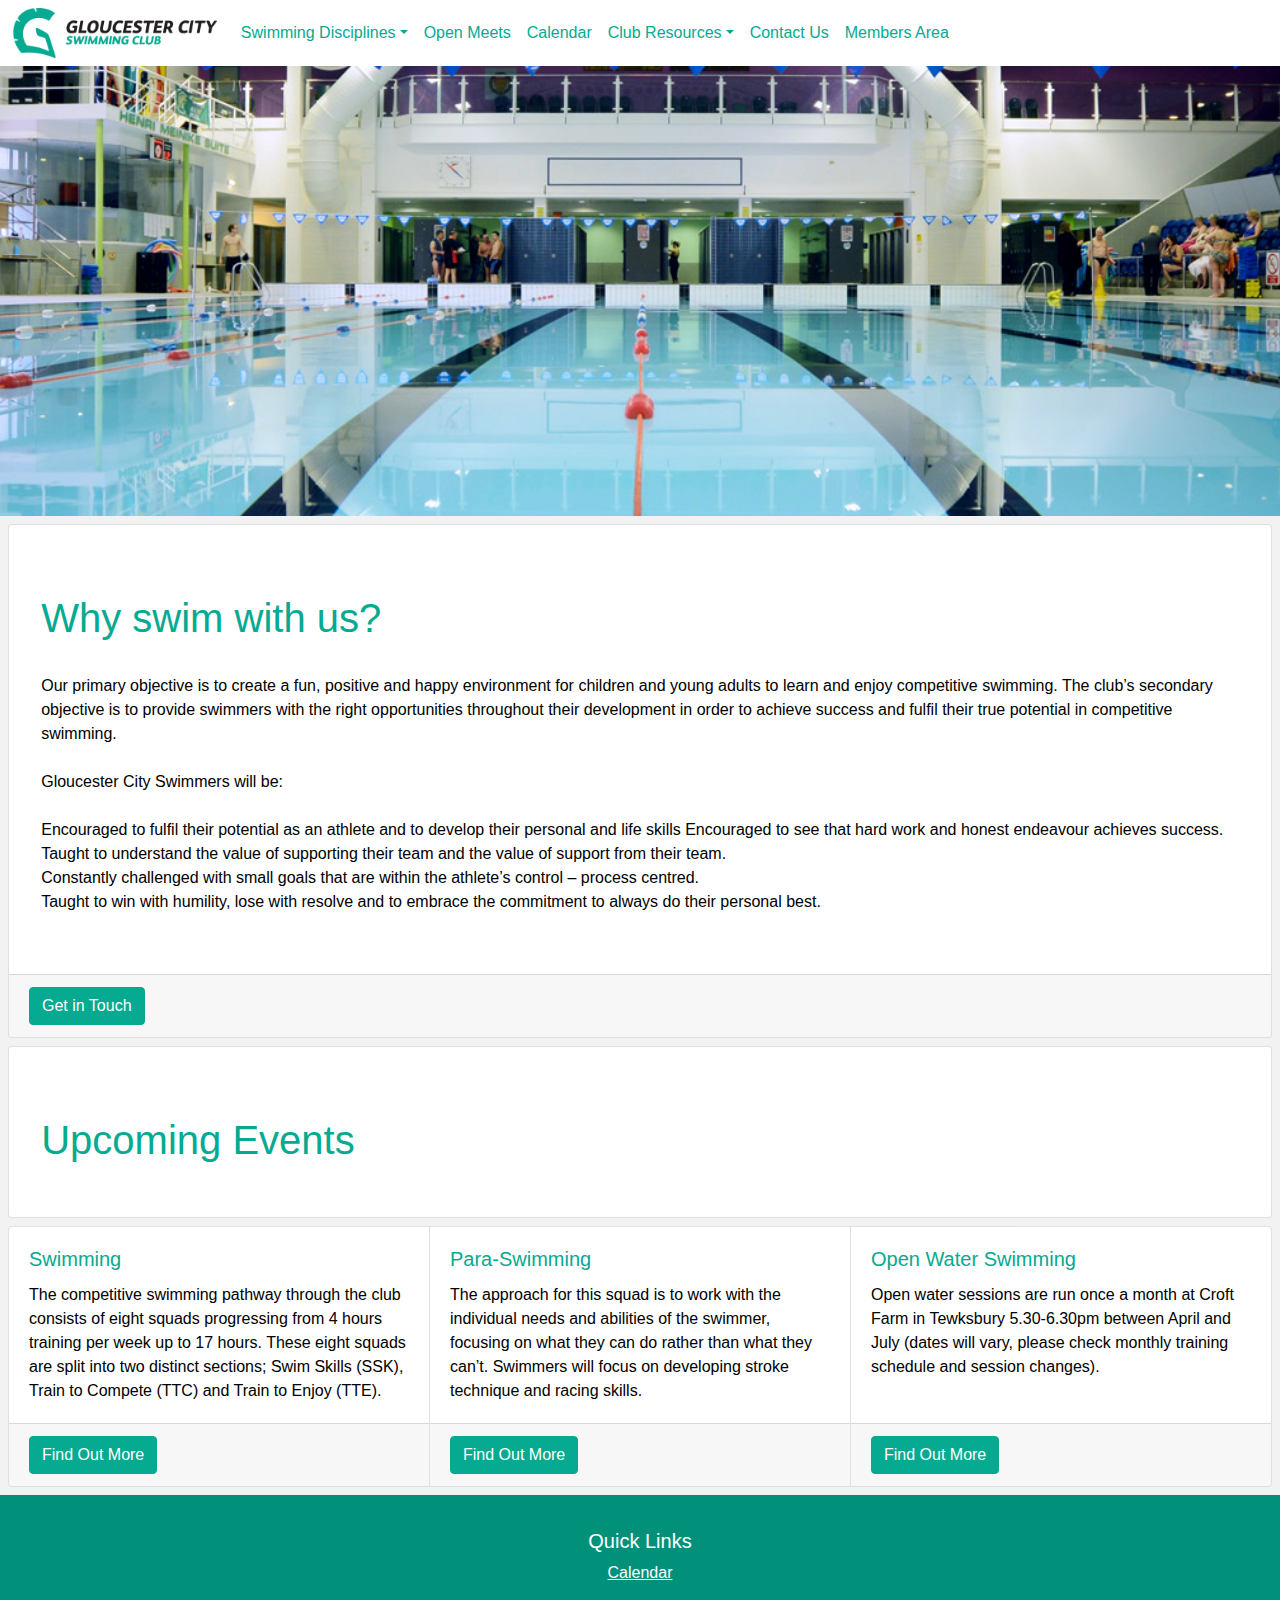
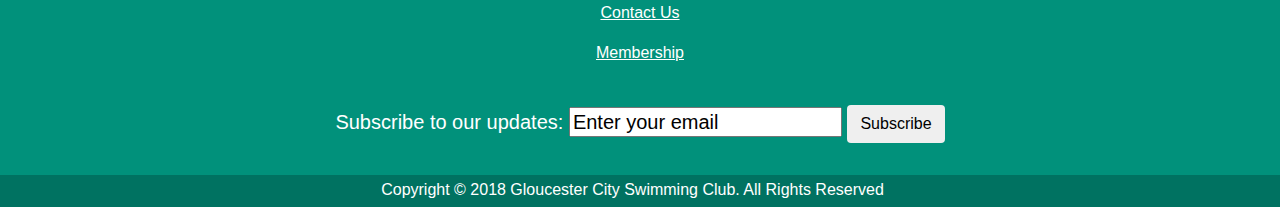
<file: index.html>
<html>
    <head>
        <!-- Required meta tags -->
        <meta charset="utf-8">
        <meta name="viewport" content="width=device-width, initial-scale=1, shrink-to-fit=no">
        <title>Gloucestershire City Swimming Club</title>
        <meta name="description" content="Gloucester City Swimming Club (GCSC) aims to provide swimmers with the optimum environment and the right opportunities at each stage of their development to enable them to achieve excellence. Our programme is designed to encourage swimmers of all abilities to enter a competitive environment, with enjoyment being the Club ethos.">
        <link rel="stylesheet" href="css/bootstrap.css">
        <script src="https://awesome-table.com/AwesomeTableInclude.js"></script>
        <link rel="shortcut icon" type="image/x-icon" href="favicon.ico">
    </head>
    
    <nav class="navbar navbar-expand-lg navbar-dark bg-dark">
    <div class="row">
      <a href="index.html">
      <img class="Logo pl-1 mr-3 ml-2" src="images/NEW%20GCSC%20-%20LOGO%20+%20COLOUR-02.png">
      </a>
     </div>
      <!--<div class="titleText">
          <a class="navbar-brand mt-1 ml-1 mr-0" href="index.html">Gloucestershire City</a>
          <a class="navbar-brand title2" href="index.html">Swimming Club</a>
      </div>-->
    
      <button class="navbar-toggler" type="button" data-toggle="collapse" data-target="#navbarsExample04" aria-controls="navbarsExample04" aria-expanded="false" aria-label="Toggle navigation">
        <span class="navbar-toggler-icon"></span>
      </button>
        
      <div class="collapse navbar-collapse" id="navbarsExample04">
        <ul class="navbar-nav mr-auto">
          <li class="nav-item dropdown active">
            <a class="nav-link dropdown-toggle" href="#" id="navbarDropdown" role="button" data-toggle="dropdown" aria-haspopup="true" aria-expanded="false">Swimming Disciplines</a>
            <div class="dropdown-menu" aria-labelledby="navbarDropdown">
              <a class="dropdown-item" href="Swimming.html">Swimming</a>
              <div class="dropdown-divider"></div>
              <a class="dropdown-item" href="TrainToEnjoy.html">Train To Enjoy</a>
              <div class="dropdown-divider"></div>
              <a class="dropdown-item" href="Para-Swimming.html">Para-Swimming</a>
              <div class="dropdown-divider"></div>
              <a class="dropdown-item" href="OpenWaterSwimming.html">Open Water Swimming</a>
            </div>
          </li>
          <li class="nav-item active">
            <a class="nav-link" href="OpenMeets.html">Open Meets <span class="sr-only"></span></a>
          </li>
          <li class="nav-item active">
            <a class="nav-link" href="Calendar.html">Calendar <span class="sr-only">(current)</span></a>
          </li>
          <li class="nav-item dropdown active">
            <a class="nav-link dropdown-toggle" href="#" id="navbarDropdown" role="button" data-toggle="dropdown" aria-haspopup="true" aria-expanded="false">Club Resources</a>
            <div class="dropdown-menu" aria-labelledby="navbarDropdown">
              <a class="dropdown-item" href="Membership.html">Membership</a>
              <div class="dropdown-divider"></div>
              <a class="dropdown-item" href="Policies%20and%20Documents.html">Policies & Documents</a>
              <div class="dropdown-divider"></div>
              <a class="dropdown-item" href="Nutrition.html">Nutrition</a>
              <div class="dropdown-divider"></div>
              <a class="dropdown-item" href="Guide%20to%20Galas.html">Guide to Galas</a>
              <div class="dropdown-divider"></div>
              <a class="dropdown-item" href="Useful%20Links.html">Useful Links</a>
            </div>
          <li class="nav-item active">
            <a class="nav-link" href="Contact%20Us.html">Contact Us <span class="sr-only">(current)</span></a>
          </li>
          <li class="nav-item active">
            <a class="nav-link" href="MembersForum.html">Members Area <span class="sr-only">(current)</span></a>
          </li>
        </ul>
      </div>
    </nav>
        
    <div class="parallax p-2">
        <!--<p class="h1" style="color: floralwhite; background-color: rgba(169, 169, 169, 0.55); text-align: center;">"A Competitive, Inclusive, Enjoyable Team environment"</p>-->
    </div>
    
    <div id="Reader" class="">    
        <div class="card mt-2 mb-2 ml-2 mr-2">
            <div class="card-body">
            <div class="container-fluid">
                <div class="pageContent container-fluid mt-0 p">
                    <h1 class="heading">Why swim with us?</h1>
                    <br/>
                        <p>Our primary objective is to create a fun, positive and happy environment for children and young adults to learn and enjoy competitive swimming. The club’s secondary objective is to provide swimmers with the right opportunities throughout their development in order to achieve success and fulfil their true potential in competitive swimming.<br/><br/> 
                        Gloucester City Swimmers will be:<br/><br/>
                        Encouraged to fulfil their potential as an athlete and to develop their personal and life skills	
                        Encouraged to see that hard work and honest endeavour achieves success.<br/>
                        Taught to understand the value of supporting their team and the value of support from their team.<br/>
                        Constantly challenged with small goals that are within the athlete’s control – process centred.<br/>
                        Taught to win with humility, lose with resolve and to embrace the commitment to always do their personal best.<br/> 
                        </p>
                </div>
            </div>
        </div>
            <div class="card-footer">
            <a href="Contact%20Us.html" class="btn btn-success float-left">Get in Touch</a>    
            </div>
    </div>
    
        
    <!--events awesome table-->
    <div class="card mt-2 mb-2 ml-2 mr-2">
            <div class="card-body">
            <div class="container-fluid">
            <div class="pageContent container-fluid mt-0 p">
            <h1 class="heading">Upcoming Events</h1>
            <!-- Place this tag where you want the Awesome Table Widget to render -->
            <div data-type="AwesomeTableView" data-viewID="-LaISkZM9sRNMiOTLfru"></div>
        </div>
    </div>
    </div>
    </div>
        
    <div class="card-group mt-2 mb-2 ml-2 mr-2">
      <div class="card">
        <!--<img class="card-img-top" src="" alt="Card image cap">-->
            <div class="card-body">
              <h5 class="card-title heading">Swimming</h5>
              <p class="card-text">The competitive swimming pathway through the club consists of eight squads progressing from 4 hours training per week up to 17 hours. These eight squads are split into two distinct sections; Swim Skills (SSK), Train to Compete (TTC) and Train to Enjoy (TTE).</p>
            </div>
        <div class="card-footer">
            <div>
            <a href="Swimming.html" class="btn btn-success float-left">Find Out More</a>
            </div>
            </div>
        </div>
      
      <div class="card">
        <!--<img class="card-img-top" src="" alt="Card image cap">-->
        <div class="card-body">
          <h5 class="card-title heading">Para-Swimming</h5>
          <p class="card-text">The approach for this squad is to work with the individual needs and abilities of the swimmer, focusing on what they can do rather than what they can’t. Swimmers will focus on developing stroke technique and racing skills.</p>
        </div>
        <div class="card-footer">
          <a href="Para-Swimming.html" class="btn btn-success float-left">Find Out More</a>
        </div>
      </div>
        
      <div class="card">
        <!--<img class="card-img-top" src="" alt="Card image cap">-->
        <div class="card-body">
          <h5 class="card-title heading">Open Water Swimming</h5>
          <p class="card-text">Open water sessions are run once a month at Croft Farm in Tewksbury 5.30-6.30pm between April and July (dates will vary, please check monthly training schedule and session changes).</p>
        </div>
        <div class="card-footer">
          <a href="OpenWaterSwimming.html" class="btn btn-success float-left">Find Out More</a>
        </div>
      </div>
    </div>
    </div>    
    
    <footer class="footer">
        <div class = "footer-content">
            <br/>
            <p class="col-md-12 h5" style="text-align:center;">Quick Links</p>
            <a href="Calendar.html" style="color: white"><p class="col-md-12" style="text-align:center;"><u>Calendar</u></p></a>
            <a href="Contact%20Us.html" style="color: white"><p class="col-md-12" style="text-align:center;"><u>Contact Us</u></p></a>
            <a href="Membership.html" style="color: white"><p class="col-md-12" style="text-align:center;"><u>Membership</u></p></a>
            <!--<div style="display: block">
                    <a href="#">Link 1</a><br/>
                    <a href="#">Link 2</a><br/>
                    <a href="#">Link 3</a><br/>
                    <a href="#">Link 4</a>
            </div>-->
            <br/>
            <form class="col-md-12 h5" style="text-align:center;" action="http://feedburner.google.com/fb/a/mailverify" method="post" id="form-subscribe" target="popupwindow" onsubmit="window.open('http://feedburner.google.com/fb/a/mailverify?uri=GloucesterCitySwimmingClub', 'popupwindow', 'scrollbars=yes,width=550,height=520');return true">
						<div>
							<label for="form-email">Subscribe to our updates:</label>
							<input type="text" name="email" id="form-email" onblur="if (this.value == '') {this.value = 'Enter your email';}" onfocus="if (this.value == 'Enter your email') {this.value = '';}" value="Enter your email">
							<input type="hidden" value="GloucesterCitySwimmingClub" name="uri">
							<input type="hidden" name="loc" value="en_US">
							<input type="submit" class="btn btn-white" id="form-submit" value="Subscribe">
						</div>
					</form>
        </div>
        <br/>
        <div class="footer-content row footer-basement">
            <p class="col-md-12 h6">Copyright © 2018 Gloucester City Swimming Club. All Rights Reserved</p>
        </div>
    </footer>
    
    <script src="https://code.jquery.com/jquery-3.3.1.slim.min.js" integrity="sha384-q8i/X+965DzO0rT7abK41JStQIAqVgRVzpbzo5smXKp4YfRvH+8abtTE1Pi6jizo" crossorigin="anonymous"></script>
    <script src="https://cdnjs.cloudflare.com/ajax/libs/popper.js/1.14.3/umd/popper.min.js" integrity="sha384-ZMP7rVo3mIykV+2+9J3UJ46jBk0WLaUAdn689aCwoqbBJiSnjAK/l8WvCWPIPm49" crossorigin="anonymous"></script>
    <script src="https://stackpath.bootstrapcdn.com/bootstrap/4.1.3/js/bootstrap.min.js" integrity="sha384-ChfqqxuZUCnJSK3+MXmPNIyE6ZbWh2IMqE241rYiqJxyMiZ6OW/JmZQ5stwEULTy" crossorigin="anonymous"></script>
</html>
</file>
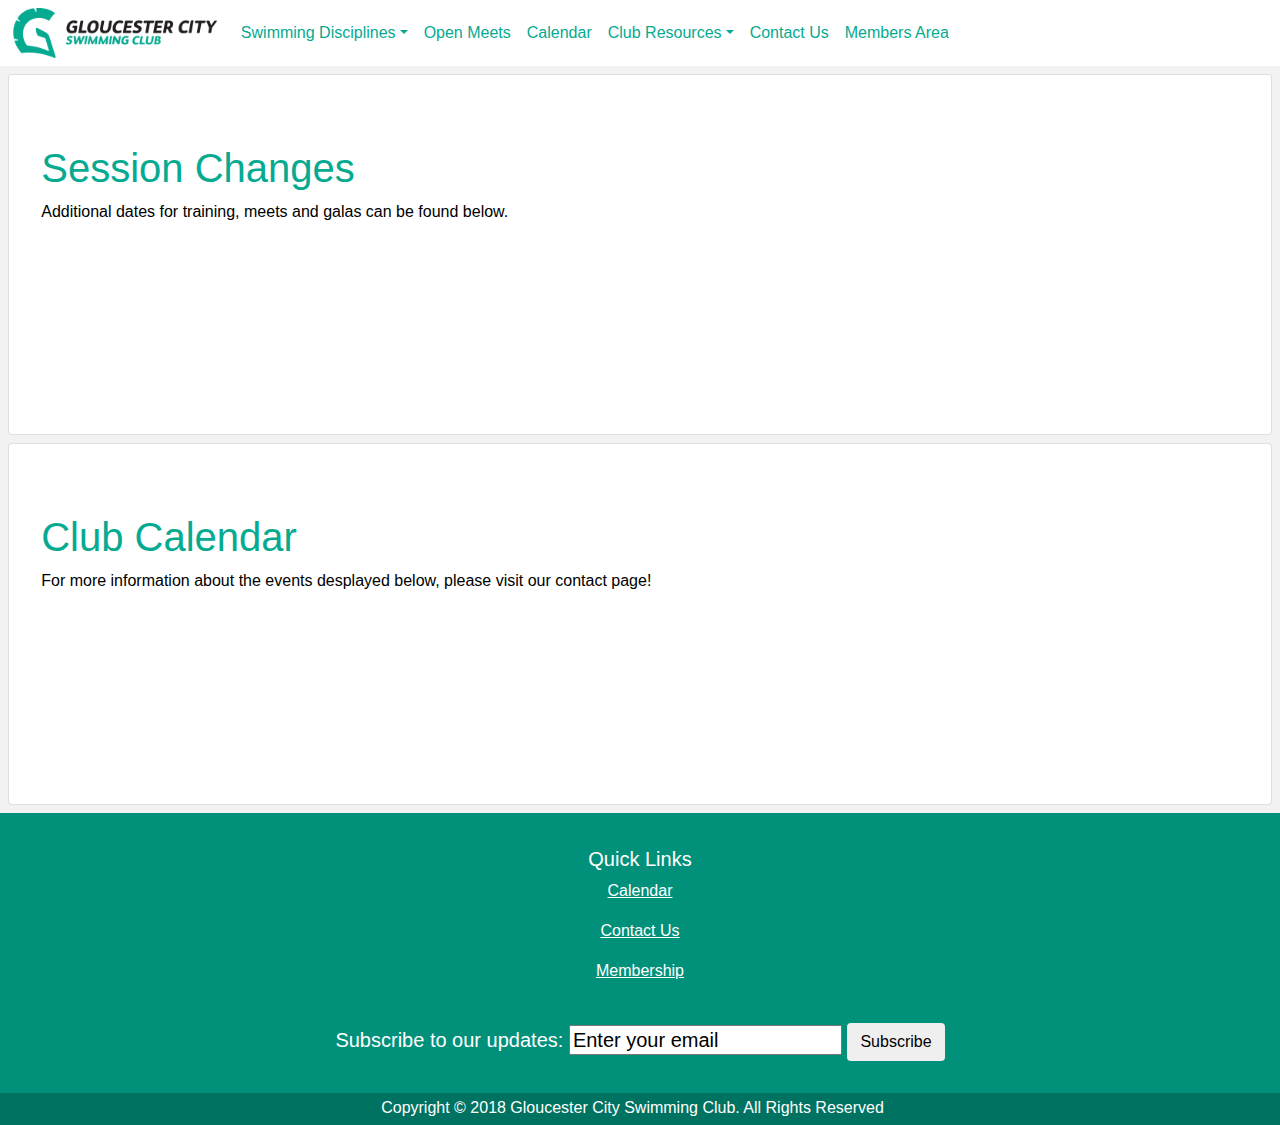
<file: Calendar.html>
<html>
    <head>
        <!-- Required meta tags -->
        <meta charset="utf-8">
        <meta name="viewport" content="width=device-width, initial-scale=1, shrink-to-fit=no">
        <title>Gloucestershire City Swimming Club</title>
        <meta name="description" content="Gloucester City Swimming Club (GCSC) aims to provide swimmers with the optimum environment and the right opportunities at each stage of their development to enable them to achieve excellence. Our programme is designed to encourage swimmers of all abilities to enter a competitive environment, with enjoyment being the Club ethos.">
        <link rel="stylesheet" href="css/bootstrap.css">
        <script src="https://awesome-table.com/AwesomeTableInclude.js"></script>
        <link rel="shortcut icon" type="image/x-icon" href="favicon.ico">
    </head>
    
    <nav class="navbar navbar-expand-lg navbar-dark bg-dark">
    <div class="row">
      <a href="index.html">
      <img class="Logo pl-1 mr-3 ml-2" src="images/NEW%20GCSC%20-%20LOGO%20+%20COLOUR-02.png">
      </a>
     </div>
      <button class="navbar-toggler" type="button" data-toggle="collapse" data-target="#navbarsExample04" aria-controls="navbarsExample04" aria-expanded="false" aria-label="Toggle navigation">
        <span class="navbar-toggler-icon"></span>
      </button>

      <div class="collapse navbar-collapse" id="navbarsExample04">
        <ul class="navbar-nav mr-auto">
          <li class="nav-item dropdown active">
            <a class="nav-link dropdown-toggle" href="#" id="navbarDropdown" role="button" data-toggle="dropdown" aria-haspopup="true" aria-expanded="false">Swimming Disciplines</a>
            <div class="dropdown-menu" aria-labelledby="navbarDropdown">
              <a class="dropdown-item" href="Swimming.html">Swimming</a>
              <div class="dropdown-divider"></div>
              <a class="dropdown-item" href="TrainToEnjoy.html">Train To Enjoy</a>
              <div class="dropdown-divider"></div>
              <a class="dropdown-item" href="Para-Swimming.html">Para-Swimming</a>
              <div class="dropdown-divider"></div>
              <a class="dropdown-item" href="OpenWaterSwimming.html">Open Water Swimming</a>
            </div>
          </li>
          <li class="nav-item active">
            <a class="nav-link" href="OpenMeets.html">Open Meets <span class="sr-only"></span></a>
          </li>
          <li class="nav-item active">
            <a class="nav-link" href="Calendar.html">Calendar <span class="sr-only">(current)</span></a>
          </li>
          <li class="nav-item dropdown active">
            <a class="nav-link dropdown-toggle" href="#" id="navbarDropdown" role="button" data-toggle="dropdown" aria-haspopup="true" aria-expanded="false">Club Resources</a>
            <div class="dropdown-menu" aria-labelledby="navbarDropdown">
              <a class="dropdown-item" href="Membership.html">Membership</a>
              <div class="dropdown-divider"></div>
              <a class="dropdown-item" href="Policies%20and%20Documents.html">Policies & Documents</a>
              <div class="dropdown-divider"></div>
              <a class="dropdown-item" href="Nutrition.html">Nutrition</a>
              <div class="dropdown-divider"></div>
              <a class="dropdown-item" href="Guide%20to%20Galas.html">Guide to Galas</a>
              <div class="dropdown-divider"></div>
              <a class="dropdown-item" href="Useful%20Links.html">Useful Links</a>
            </div>
          <li class="nav-item active">
            <a class="nav-link" href="Contact%20Us.html">Contact Us <span class="sr-only">(current)</span></a>
          </li>
          <li class="nav-item active">
            <a class="nav-link" href="MembersForum.html">Members Area <span class="sr-only">(current)</span></a>
          </li>
        </ul>
      </div>
    </nav>
    
    <!--CONTENT GOES HERE-->
    <div id="Reader" class="">  
    <div class="card mt-2 mb-2 ml-2 mr-2">
            <div class="card-body">
            <div class="container-fluid">
                <div class="pageContent container-fluid mt-0 p">
                    <h1 class="heading">Session Changes</h1>
                    <p>Additional dates for training, meets and galas can be found below.</p>
                <div class="scroll-wrapper">    
                    <iframe src="https://drive.google.com/embeddedfolderview?id=1yRsigIFGckwnSl8MMCA3g1cb0EZq_Aj1" width="100%" height="12%" frameborder="0" scrolling="no"></iframe>
                    </div>
                    </div>
                </div>
        </div>
    </div>
    
    <div class="card mt-2 mb-2 ml-2 mr-2">
            <div class="card-body">
            <div class="container-fluid">
                <div class="pageContent container-fluid mt-0 p">
                    <h1 class="heading">Club Calendar</h1>
                    <p>For more information about the events desplayed below, please visit our contact page!</p>
                    
                    <iframe src="https://calendar.google.com/calendar/b/5/embed?showTitle=0&amp;showDate=0&amp;showPrint=0&amp;showTabs=0&amp;showCalendars=0&amp;showTz=0&amp;height=600&amp;wkst=1&amp;bgcolor=%23ffffff&amp;src=h6o7k0e57jetadiruu1g64hdu4%40group.calendar.google.com&amp;color=%238C500B&amp;ctz=Europe%2FLondon" style="border-width:0" width="100%" height="70%" frameborder="0" scrolling="no"></iframe>
                </div>
                </div>
        </div>
    </div>
    </div>
    
    <footer class="footer">
        <div class = "footer-content">
            <br/>
            <p class="col-md-12 h5" style="text-align:center;">Quick Links</p>
            <a href="Calendar.html" style="color: white"><p class="col-md-12" style="text-align:center;"><u>Calendar</u></p></a>
            <a href="Contact%20Us.html" style="color: white"><p class="col-md-12" style="text-align:center;"><u>Contact Us</u></p></a>
            <a href="Membership.html" style="color: white"><p class="col-md-12" style="text-align:center;"><u>Membership</u></p></a>
            <!--<div style="display: block">
                    <a href="#">Link 1</a><br/>
                    <a href="#">Link 2</a><br/>
                    <a href="#">Link 3</a><br/>
                    <a href="#">Link 4</a>
            </div>-->
            <br/>
            <form class="col-md-12 h5" style="text-align:center;" action="http://feedburner.google.com/fb/a/mailverify" method="post" id="form-subscribe" target="popupwindow" onsubmit="window.open('http://feedburner.google.com/fb/a/mailverify?uri=GloucesterCitySwimmingClub', 'popupwindow', 'scrollbars=yes,width=550,height=520');return true">
						<div>
							<label for="form-email">Subscribe to our updates:</label>
							<input type="text" name="email" id="form-email" onblur="if (this.value == '') {this.value = 'Enter your email';}" onfocus="if (this.value == 'Enter your email') {this.value = '';}" value="Enter your email">
							<input type="hidden" value="GloucesterCitySwimmingClub" name="uri">
							<input type="hidden" name="loc" value="en_US">
							<input type="submit" class="btn btn-white" id="form-submit" value="Subscribe">
						</div>
					</form>
        </div>
        <br/>
        <div class="footer-content row footer-basement">
            <p class="col-md-12 h6">Copyright © 2018 Gloucester City Swimming Club. All Rights Reserved</p>
        </div>
    </footer>
    
    <script src="https://code.jquery.com/jquery-3.3.1.slim.min.js" integrity="sha384-q8i/X+965DzO0rT7abK41JStQIAqVgRVzpbzo5smXKp4YfRvH+8abtTE1Pi6jizo" crossorigin="anonymous"></script>
    <script src="https://cdnjs.cloudflare.com/ajax/libs/popper.js/1.14.3/umd/popper.min.js" integrity="sha384-ZMP7rVo3mIykV+2+9J3UJ46jBk0WLaUAdn689aCwoqbBJiSnjAK/l8WvCWPIPm49" crossorigin="anonymous"></script>
    <script src="https://stackpath.bootstrapcdn.com/bootstrap/4.1.3/js/bootstrap.min.js" integrity="sha384-ChfqqxuZUCnJSK3+MXmPNIyE6ZbWh2IMqE241rYiqJxyMiZ6OW/JmZQ5stwEULTy" crossorigin="anonymous"></script>
</html>
</file>
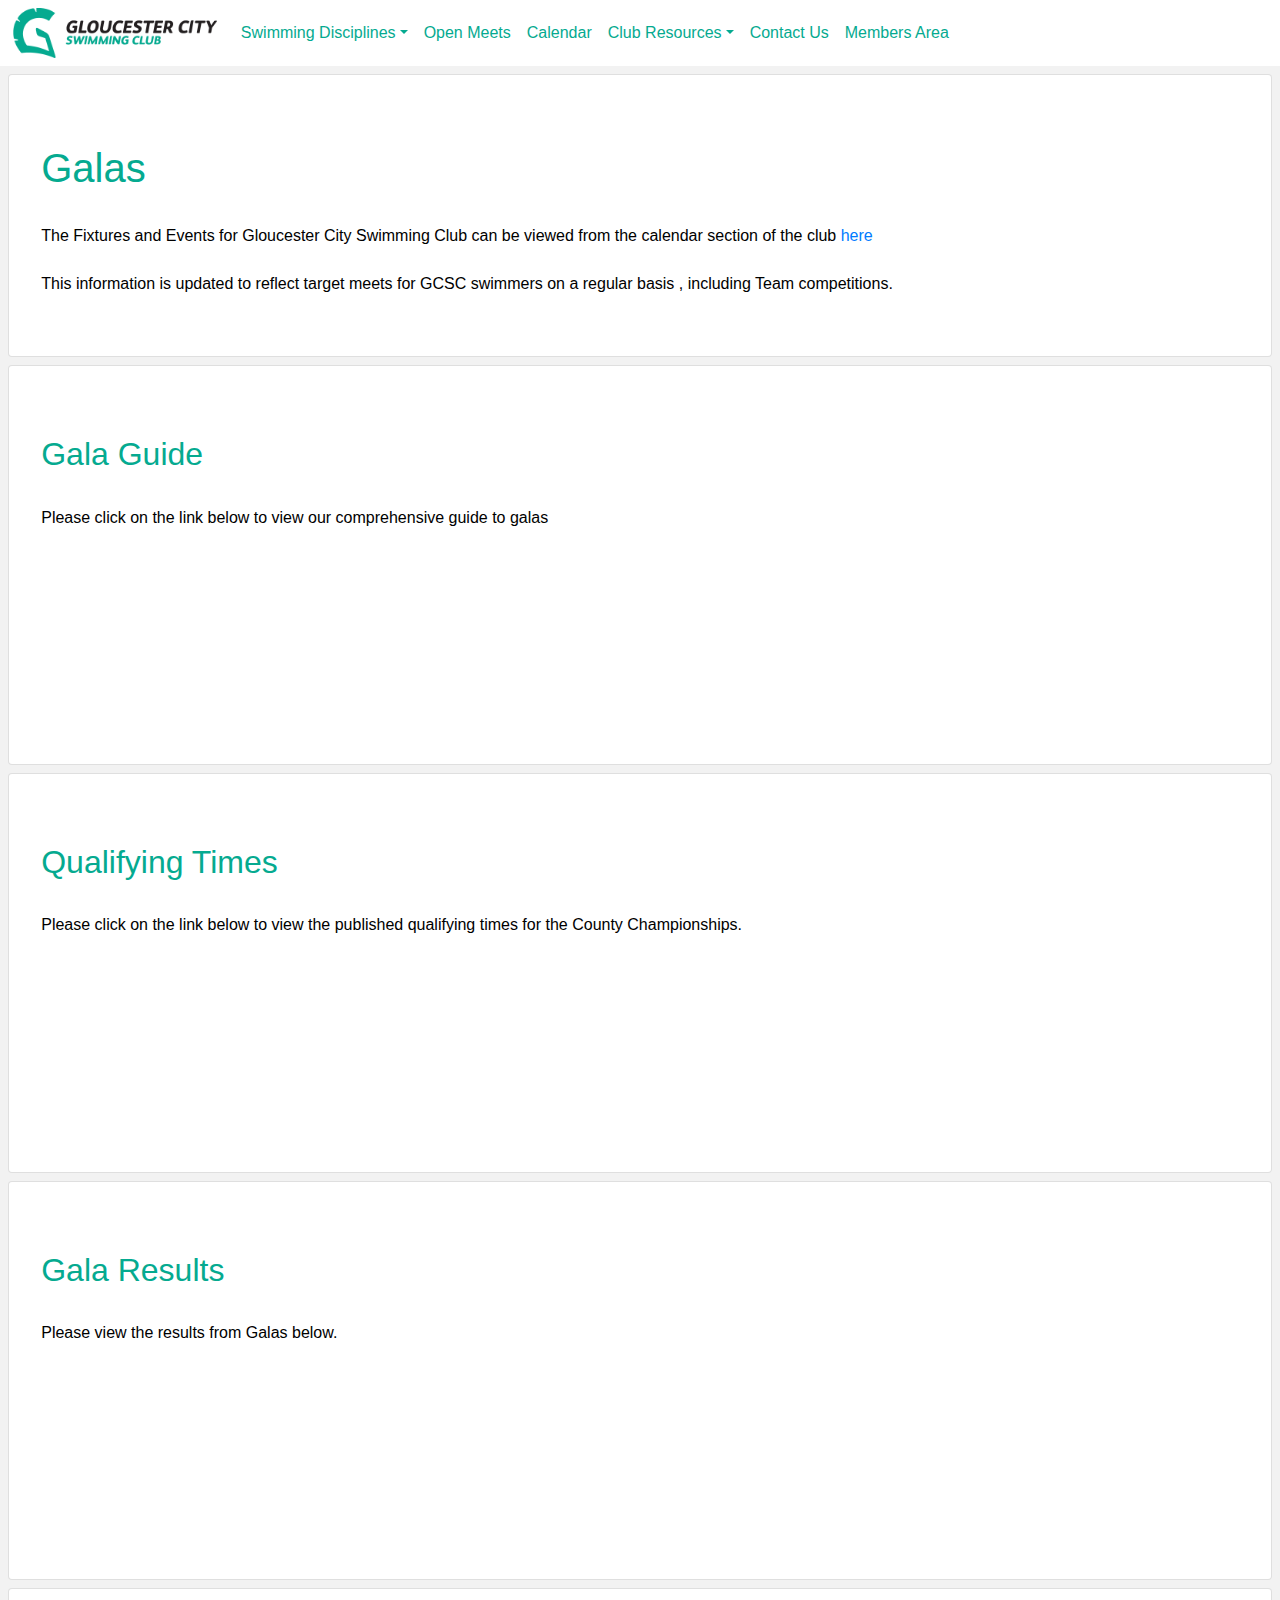
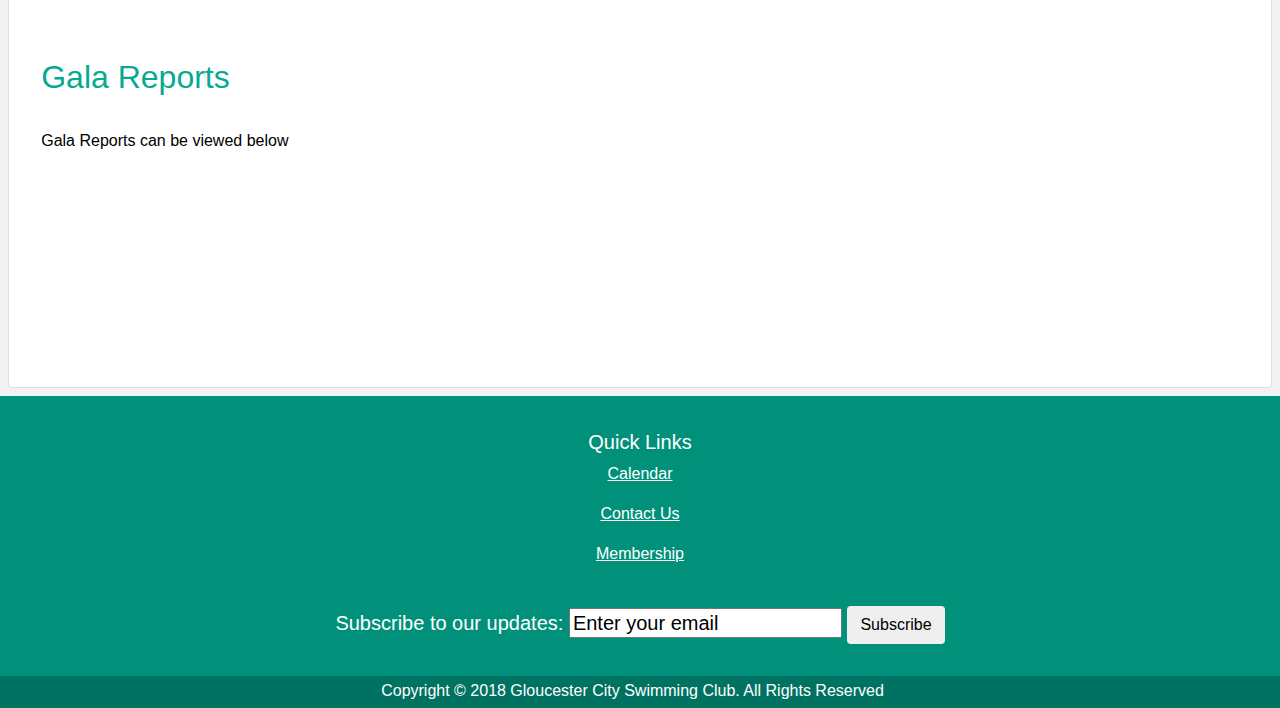
<file: Guide to Galas.html>
<html>
    <head>
        <!-- Required meta tags -->
        <meta charset="utf-8">
        <meta name="viewport" content="width=device-width, initial-scale=1, shrink-to-fit=no">
        <title>Gloucestershire City Swimming Club</title>
        <meta name="description" content="Gloucester City Swimming Club (GCSC) aims to provide swimmers with the optimum environment and the right opportunities at each stage of their development to enable them to achieve excellence. Our programme is designed to encourage swimmers of all abilities to enter a competitive environment, with enjoyment being the Club ethos.">
        <link rel="stylesheet" href="css/bootstrap.css">
        <script src="https://awesome-table.com/AwesomeTableInclude.js"></script>
        <link rel="shortcut icon" type="image/x-icon" href="favicon.ico">
    </head>
    
    <nav class="navbar navbar-expand-lg navbar-dark bg-dark">
    <div class="row">
      <a href="index.html">
      <img class="Logo pl-1 mr-3 ml-2" src="images/NEW%20GCSC%20-%20LOGO%20+%20COLOUR-02.png">
      </a>
     </div>
      <button class="navbar-toggler" type="button" data-toggle="collapse" data-target="#navbarsExample04" aria-controls="navbarsExample04" aria-expanded="false" aria-label="Toggle navigation">
        <span class="navbar-toggler-icon"></span>
      </button>

      <div class="collapse navbar-collapse" id="navbarsExample04">
        <ul class="navbar-nav mr-auto">
          <li class="nav-item dropdown active">
            <a class="nav-link dropdown-toggle" href="#" id="navbarDropdown" role="button" data-toggle="dropdown" aria-haspopup="true" aria-expanded="false">Swimming Disciplines</a>
            <div class="dropdown-menu" aria-labelledby="navbarDropdown">
              <a class="dropdown-item" href="Swimming.html">Swimming</a>
              <div class="dropdown-divider"></div>
              <a class="dropdown-item" href="TrainToEnjoy.html">Train To Enjoy</a>
              <div class="dropdown-divider"></div>
              <a class="dropdown-item" href="Para-Swimming.html">Para-Swimming</a>
              <div class="dropdown-divider"></div>
              <a class="dropdown-item" href="OpenWaterSwimming.html">Open Water Swimming</a>
            </div>
          </li>
          <li class="nav-item active">
            <a class="nav-link" href="OpenMeets.html">Open Meets <span class="sr-only"></span></a>
          </li>
          <li class="nav-item active">
            <a class="nav-link" href="Calendar.html">Calendar <span class="sr-only">(current)</span></a>
          </li>
          <li class="nav-item dropdown active">
            <a class="nav-link dropdown-toggle" href="#" id="navbarDropdown" role="button" data-toggle="dropdown" aria-haspopup="true" aria-expanded="false">Club Resources</a>
            <div class="dropdown-menu" aria-labelledby="navbarDropdown">
              <a class="dropdown-item" href="Membership.html">Membership</a>
              <div class="dropdown-divider"></div>
              <a class="dropdown-item" href="Policies%20and%20Documents.html">Policies & Documents</a>
              <div class="dropdown-divider"></div>
              <a class="dropdown-item" href="Nutrition.html">Nutrition</a>
              <div class="dropdown-divider"></div>
              <a class="dropdown-item" href="Guide%20to%20Galas.html">Galas</a>
              <div class="dropdown-divider"></div>
              <a class="dropdown-item" href="Useful%20Links.html">Useful Links</a>
            </div>
          <li class="nav-item active">
            <a class="nav-link" href="Contact%20Us.html">Contact Us <span class="sr-only">(current)</span></a>
          </li>
          <li class="nav-item active">
            <a class="nav-link" href="MembersForum.html">Members Area <span class="sr-only">(current)</span></a>
          </li>
        </ul>
      </div>
    </nav>
    
    <!--CONTENT GOES HERE-->
    <div id="Reader" class=""> 
    <div class="card mt-2 mb-2 ml-2 mr-2">
            <div class="card-body">
            <div class="container-fluid">
                <div class="pageContent container-fluid mt-0 p">
                    <h1 class="heading">Galas</h1>
                    <br/>
                    <p>The Fixtures and Events for Gloucester City Swimming Club can be viewed from the calendar section of the club <a href="Calendar.html">here</a><br/><br/>

                    This information is updated to reflect target meets for GCSC swimmers on a regular basis , including Team competitions.
                </div>
                </div>
        </div>
    </div>
    
    <div class="card mt-2 mb-2 ml-2 mr-2">
            <div class="card-body">
            <div class="container-fluid">
                <div class="pageContent container-fluid mt-0 p">
                    <h2 class="heading">Gala Guide</h2>
                    <br/>
                    <p>Please click on the link below to view our comprehensive guide to galas<br/><br/>
                    <div class="scroll-wrapper">
                    <iframe src="https://drive.google.com/embeddedfolderview?id=1UW0Wd_G5X5_t58II-z4gGpN9M2mJ2EEu" width="100%" height="10%" frameborder="0"></iframe>
                </div>
                </div>
                </div>
        </div>
    </div>
    
    <div class="card mt-2 mb-2 ml-2 mr-2">
            <div class="card-body">
            <div class="container-fluid">
                <div class="pageContent container-fluid mt-0 p">
                    <h2 class="heading">Qualifying Times</h2>
                    <br/>
                    <p>Please click on the link below to view the published qualifying times for the County Championships.<br/><br/>
                    <div class="scroll-wrapper">
                    <iframe src="https://drive.google.com/embeddedfolderview?id=1GW8sV3pVOj6iC2P6sFsMHmrEg1c9CfDH" width="100%" height="auto" frameborder="0"></iframe>
                </div>
                </div>
                </div>
        </div>
    </div>
    
    <div class="card mt-2 mb-2 ml-2 mr-2">
            <div class="card-body">
            <div class="container-fluid">
                <div class="pageContent container-fluid mt-0 p">
                    <h2 class="heading">Gala Results</h2>
                    <br/>
                    <p>Please view the results from Galas below.<br/><br/>
                    <div class="scroll-wrapper">
                    <iframe src="https://drive.google.com/embeddedfolderview?id=1Esdv41ar4q56tuBqSj5jRjgxirAm12Ov" width="100%" height="auto" frameborder="0"></iframe>
                    </div>
                </div>
                </div>
        </div>
    </div>
    
    <div class="card mt-2 mb-2 ml-2 mr-2">
            <div class="card-body">
            <div class="container-fluid">
                <div class="pageContent container-fluid mt-0 p">
                    <h2 class="heading">Gala Reports</h2>
                    <br/>
                    <p>Gala Reports can be viewed below<br/><br/>
                    <div class="scroll-wrapper">
                    <iframe src="https://drive.google.com/embeddedfolderview?id=1PgG1349aaOcxROpPZeBx5bh0mDD9EMXI" width="100%" height="auto" frameborder="0"></iframe>
                    </div>
                </div>
                </div>
        </div>
    </div>
    </div>
    
    <footer class="footer">
        <div class = "footer-content">
            <br/>
            <p class="col-md-12 h5" style="text-align:center;">Quick Links</p>
            <a href="Calendar.html" style="color: white"><p class="col-md-12" style="text-align:center;"><u>Calendar</u></p></a>
            <a href="Contact%20Us.html" style="color: white"><p class="col-md-12" style="text-align:center;"><u>Contact Us</u></p></a>
            <a href="Membership.html" style="color: white"><p class="col-md-12" style="text-align:center;"><u>Membership</u></p></a>
            <!--<div style="display: block">
                    <a href="#">Link 1</a><br/>
                    <a href="#">Link 2</a><br/>
                    <a href="#">Link 3</a><br/>
                    <a href="#">Link 4</a>
            </div>-->
            <br/>
            <form class="col-md-12 h5" style="text-align:center;" action="http://feedburner.google.com/fb/a/mailverify" method="post" id="form-subscribe" target="popupwindow" onsubmit="window.open('http://feedburner.google.com/fb/a/mailverify?uri=GloucesterCitySwimmingClub', 'popupwindow', 'scrollbars=yes,width=550,height=520');return true">
						<div>
							<label for="form-email">Subscribe to our updates:</label>
							<input type="text" name="email" id="form-email" onblur="if (this.value == '') {this.value = 'Enter your email';}" onfocus="if (this.value == 'Enter your email') {this.value = '';}" value="Enter your email">
							<input type="hidden" value="GloucesterCitySwimmingClub" name="uri">
							<input type="hidden" name="loc" value="en_US">
							<input type="submit" class="btn btn-white" id="form-submit" value="Subscribe">
						</div>
					</form>
        </div>
        <br/>
        <div class="footer-content row footer-basement">
            <p class="col-md-12 h6">Copyright © 2018 Gloucester City Swimming Club. All Rights Reserved</p>
        </div>
    </footer>
    
    <script src="https://code.jquery.com/jquery-3.3.1.slim.min.js" integrity="sha384-q8i/X+965DzO0rT7abK41JStQIAqVgRVzpbzo5smXKp4YfRvH+8abtTE1Pi6jizo" crossorigin="anonymous"></script>
    <script src="https://cdnjs.cloudflare.com/ajax/libs/popper.js/1.14.3/umd/popper.min.js" integrity="sha384-ZMP7rVo3mIykV+2+9J3UJ46jBk0WLaUAdn689aCwoqbBJiSnjAK/l8WvCWPIPm49" crossorigin="anonymous"></script>
    <script src="https://stackpath.bootstrapcdn.com/bootstrap/4.1.3/js/bootstrap.min.js" integrity="sha384-ChfqqxuZUCnJSK3+MXmPNIyE6ZbWh2IMqE241rYiqJxyMiZ6OW/JmZQ5stwEULTy" crossorigin="anonymous"></script>
</html>
</file>
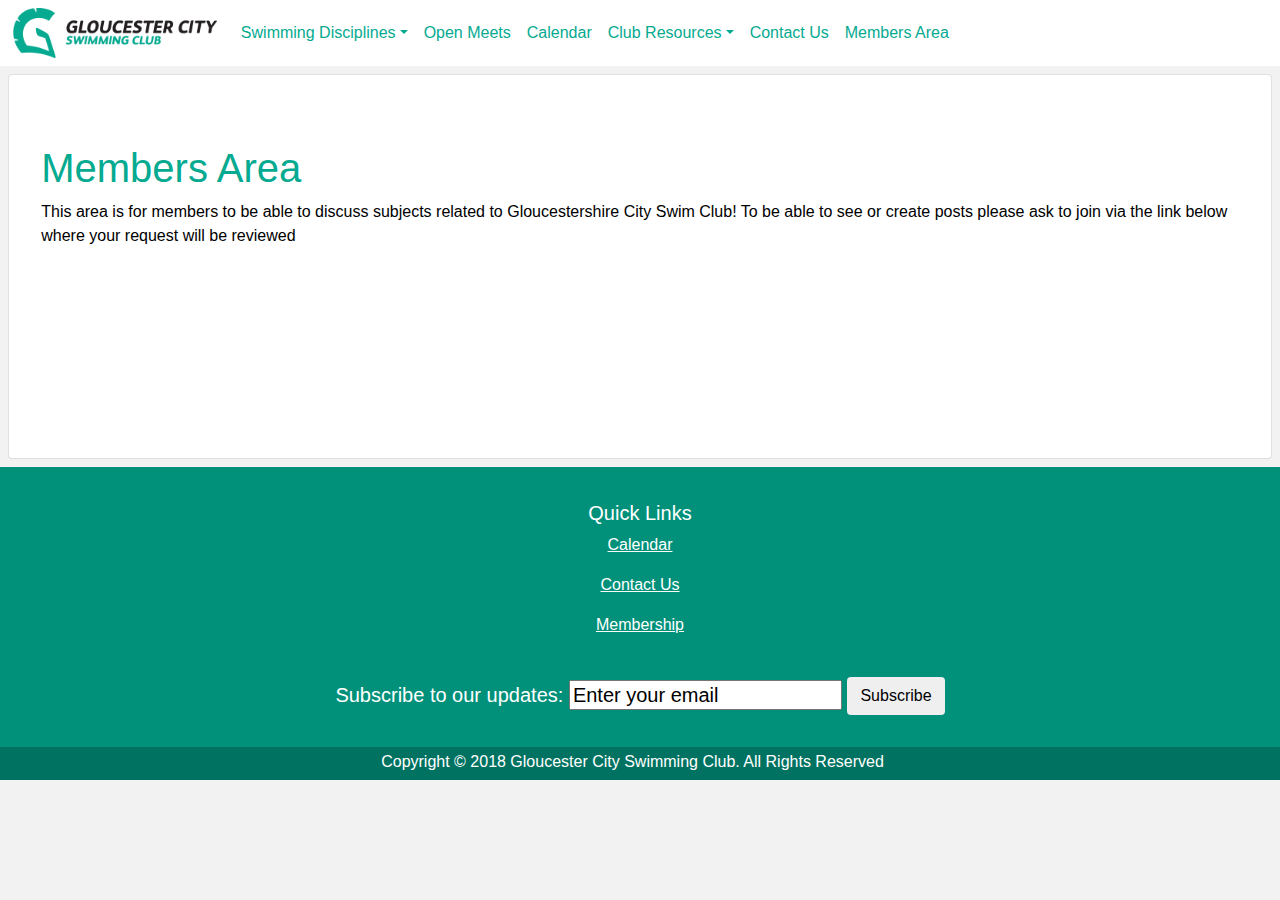
<file: MembersForum.html>
<html>
    <head>
        <!-- Required meta tags -->
        <meta charset="utf-8">
        <meta name="viewport" content="width=device-width, initial-scale=1, shrink-to-fit=no">
        <title>Gloucestershire City Swimming Club</title>
        <meta name="description" content="Gloucester City Swimming Club (GCSC) aims to provide swimmers with the optimum environment and the right opportunities at each stage of their development to enable them to achieve excellence. Our programme is designed to encourage swimmers of all abilities to enter a competitive environment, with enjoyment being the Club ethos.">
        <link rel="stylesheet" href="css/bootstrap.css">
        <script src="https://awesome-table.com/AwesomeTableInclude.js"></script>
        <link rel="shortcut icon" type="image/x-icon" href="favicon.ico">
    </head>
    
    <nav class="navbar navbar-expand-lg navbar-dark bg-dark">
    <div class="row">
      <a href="index.html">
      <img class="Logo pl-1 mr-3 ml-2" src="images/NEW%20GCSC%20-%20LOGO%20+%20COLOUR-02.png">
      </a>
     </div>
      <button class="navbar-toggler" type="button" data-toggle="collapse" data-target="#navbarsExample04" aria-controls="navbarsExample04" aria-expanded="false" aria-label="Toggle navigation">
        <span class="navbar-toggler-icon"></span>
      </button>

      <div class="collapse navbar-collapse" id="navbarsExample04">
        <ul class="navbar-nav mr-auto">
          <li class="nav-item dropdown active">
            <a class="nav-link dropdown-toggle" href="#" id="navbarDropdown" role="button" data-toggle="dropdown" aria-haspopup="true" aria-expanded="false">Swimming Disciplines</a>
            <div class="dropdown-menu" aria-labelledby="navbarDropdown">
              <a class="dropdown-item" href="Swimming.html">Swimming</a>
              <div class="dropdown-divider"></div>
              <a class="dropdown-item" href="TrainToEnjoy.html">Train To Enjoy</a>
              <div class="dropdown-divider"></div>
              <a class="dropdown-item" href="Para-Swimming.html">Para-Swimming</a>
              <div class="dropdown-divider"></div>
              <a class="dropdown-item" href="OpenWaterSwimming.html">Open Water Swimming</a>
            </div>
          </li>
          <li class="nav-item active">
            <a class="nav-link" href="OpenMeets.html">Open Meets <span class="sr-only"></span></a>
          </li>
          <li class="nav-item active">
            <a class="nav-link" href="Calendar.html">Calendar <span class="sr-only">(current)</span></a>
          </li>
          <li class="nav-item dropdown active">
            <a class="nav-link dropdown-toggle" href="#" id="navbarDropdown" role="button" data-toggle="dropdown" aria-haspopup="true" aria-expanded="false">Club Resources</a>
            <div class="dropdown-menu" aria-labelledby="navbarDropdown">
              <a class="dropdown-item" href="Membership.html">Membership</a>
              <div class="dropdown-divider"></div>
              <a class="dropdown-item" href="Policies%20and%20Documents.html">Policies & Documents</a>
              <div class="dropdown-divider"></div>
              <a class="dropdown-item" href="Nutrition.html">Nutrition</a>
              <div class="dropdown-divider"></div>
              <a class="dropdown-item" href="Guide%20to%20Galas.html">Guide to Galas</a>
              <div class="dropdown-divider"></div>
              <a class="dropdown-item" href="Useful%20Links.html">Useful Links</a>
            </div>
          <li class="nav-item active">
            <a class="nav-link" href="Contact%20Us.html">Contact Us <span class="sr-only">(current)</span></a>
          </li>
          <li class="nav-item active">
            <a class="nav-link" href="MembersForum.html">Members Area <span class="sr-only">(current)</span></a>
          </li>
        </ul>
      </div>
    </nav>
    
    <!--CONTENT GOES HERE-->
    <div id="Reader" class=""> 
    <div class="card mt-2 mb-2 ml-2 mr-2">
            <div class="card-body">
            <div class="container-fluid">
                <div class="pageContent container-fluid mt-0 p">
                    <h1 class="heading">Members Area</h1>
                    <p>This area is for members to be able to discuss subjects related to Gloucestershire City Swim Club! To be able to see or create posts please ask to join via the link below where your request will be reviewed</p>
                    <div class="scroll-wrapper">
                    <iframe id="forum_embed"
                      src="javascript:void(0)"
                      scrolling="no"
                      frameborder="0"
                      width="100%"
                      height="80%">
                    </iframe>
                    </div>
                    <script type="text/javascript">
                      document.getElementById('forum_embed').src =
                         'https://groups.google.com/forum/embed/?place=forum/cgscmembersforum'
                         + '&showsearch=true&showpopout=true&showtabs=false'
                         + '&parenturl=' + encodeURIComponent(window.location.href);
                    </script>
                </div>
                </div>
        </div>
        </div>
    </div>
    <footer class="footer">
        <div class = "footer-content">
            <br/>
            <p class="col-md-12 h5" style="text-align:center;">Quick Links</p>
            <a href="Calendar.html" style="color: white"><p class="col-md-12" style="text-align:center;"><u>Calendar</u></p></a>
            <a href="Contact%20Us.html" style="color: white"><p class="col-md-12" style="text-align:center;"><u>Contact Us</u></p></a>
            <a href="Membership.html" style="color: white"><p class="col-md-12" style="text-align:center;"><u>Membership</u></p></a>
            <!--<div style="display: block">
                    <a href="#">Link 1</a><br/>
                    <a href="#">Link 2</a><br/>
                    <a href="#">Link 3</a><br/>
                    <a href="#">Link 4</a>
            </div>-->
            <br/>
            <form class="col-md-12 h5" style="text-align:center;" action="http://feedburner.google.com/fb/a/mailverify" method="post" id="form-subscribe" target="popupwindow" onsubmit="window.open('http://feedburner.google.com/fb/a/mailverify?uri=GloucesterCitySwimmingClub', 'popupwindow', 'scrollbars=yes,width=550,height=520');return true">
						<div>
							<label for="form-email">Subscribe to our updates:</label>
							<input type="text" name="email" id="form-email" onblur="if (this.value == '') {this.value = 'Enter your email';}" onfocus="if (this.value == 'Enter your email') {this.value = '';}" value="Enter your email">
							<input type="hidden" value="GloucesterCitySwimmingClub" name="uri">
							<input type="hidden" name="loc" value="en_US">
							<input type="submit" class="btn btn-white" id="form-submit" value="Subscribe">
						</div>
					</form>
        </div>
        <br/>
        <div class="footer-content row footer-basement">
            <p class="col-md-12 h6">Copyright © 2018 Gloucester City Swimming Club. All Rights Reserved</p>
        </div>
    </footer>
    
    <script src="https://code.jquery.com/jquery-3.3.1.slim.min.js" integrity="sha384-q8i/X+965DzO0rT7abK41JStQIAqVgRVzpbzo5smXKp4YfRvH+8abtTE1Pi6jizo" crossorigin="anonymous"></script>
    <script src="https://cdnjs.cloudflare.com/ajax/libs/popper.js/1.14.3/umd/popper.min.js" integrity="sha384-ZMP7rVo3mIykV+2+9J3UJ46jBk0WLaUAdn689aCwoqbBJiSnjAK/l8WvCWPIPm49" crossorigin="anonymous"></script>
    <script src="https://stackpath.bootstrapcdn.com/bootstrap/4.1.3/js/bootstrap.min.js" integrity="sha384-ChfqqxuZUCnJSK3+MXmPNIyE6ZbWh2IMqE241rYiqJxyMiZ6OW/JmZQ5stwEULTy" crossorigin="anonymous"></script>
</html>
</file>
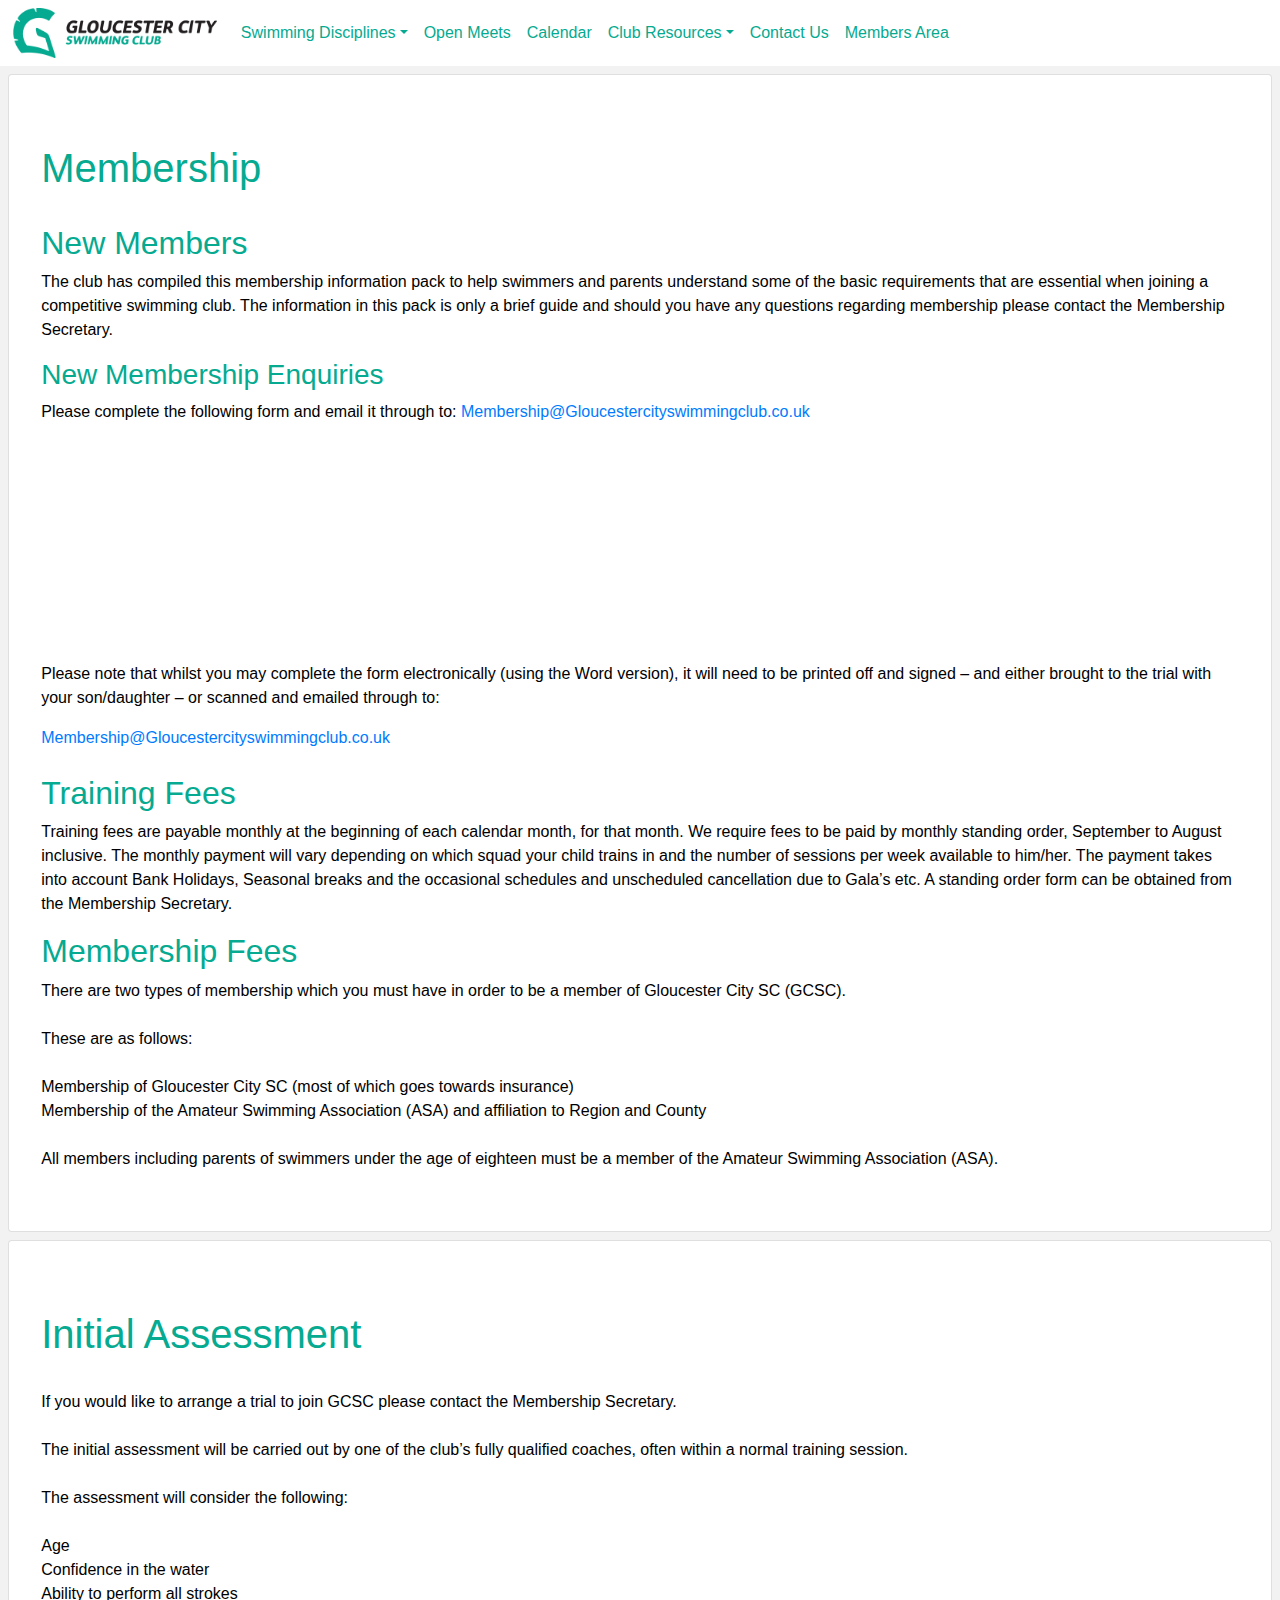
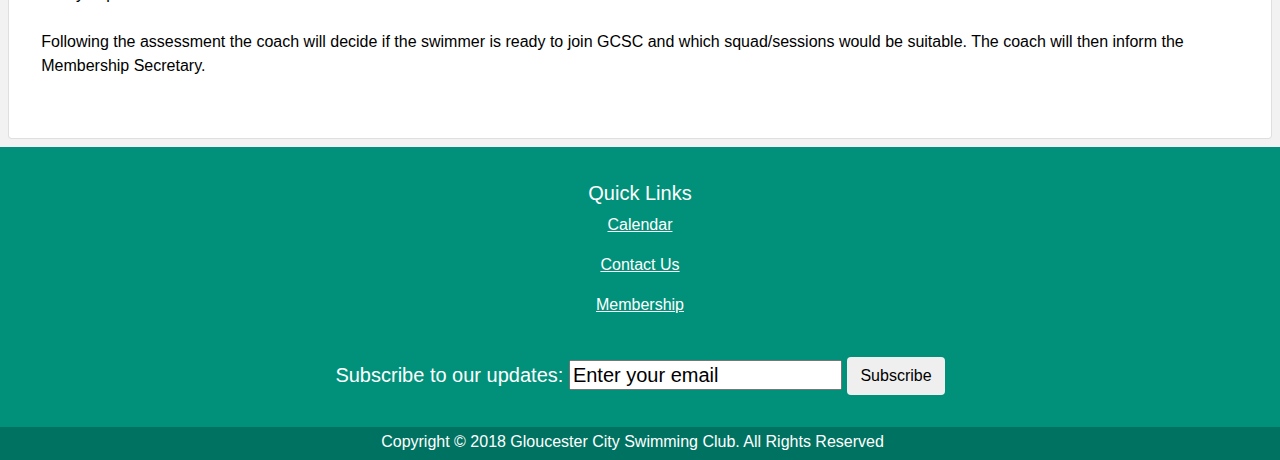
<file: Membership.html>
<html>
    <head>
        <!-- Required meta tags -->
        <meta charset="utf-8">
        <meta name="viewport" content="width=device-width, initial-scale=1, shrink-to-fit=no">
        <title>Gloucestershire City Swimming Club</title>
        <meta name="description" content="Gloucester City Swimming Club (GCSC) aims to provide swimmers with the optimum environment and the right opportunities at each stage of their development to enable them to achieve excellence. Our programme is designed to encourage swimmers of all abilities to enter a competitive environment, with enjoyment being the Club ethos.">
        <link rel="stylesheet" href="css/bootstrap.css">
        <script src="https://awesome-table.com/AwesomeTableInclude.js"></script>
        <link rel="shortcut icon" type="image/x-icon" href="favicon.ico">
    </head>
    
    <nav class="navbar navbar-expand-lg navbar-dark bg-dark">
    <div class="row">
      <a href="index.html">
      <img class="Logo pl-1 mr-3 ml-2" src="images/NEW%20GCSC%20-%20LOGO%20+%20COLOUR-02.png">
      </a>
     </div>
      <button class="navbar-toggler" type="button" data-toggle="collapse" data-target="#navbarsExample04" aria-controls="navbarsExample04" aria-expanded="false" aria-label="Toggle navigation">
        <span class="navbar-toggler-icon"></span>
      </button>

      <div class="collapse navbar-collapse" id="navbarsExample04">
        <ul class="navbar-nav mr-auto">
          <li class="nav-item dropdown active">
            <a class="nav-link dropdown-toggle" href="#" id="navbarDropdown" role="button" data-toggle="dropdown" aria-haspopup="true" aria-expanded="false">Swimming Disciplines</a>
            <div class="dropdown-menu" aria-labelledby="navbarDropdown">
              <a class="dropdown-item" href="Swimming.html">Swimming</a>
              <div class="dropdown-divider"></div>
              <a class="dropdown-item" href="TrainToEnjoy.html">Train To Enjoy</a>
              <div class="dropdown-divider"></div>
              <a class="dropdown-item" href="Para-Swimming.html">Para-Swimming</a>
              <div class="dropdown-divider"></div>
              <a class="dropdown-item" href="OpenWaterSwimming.html">Open Water Swimming</a>
            </div>
          </li>
          <li class="nav-item active">
            <a class="nav-link" href="OpenMeets.html">Open Meets <span class="sr-only"></span></a>
          </li>
          <li class="nav-item active">
            <a class="nav-link" href="Calendar.html">Calendar <span class="sr-only">(current)</span></a>
          </li>
          <li class="nav-item dropdown active">
            <a class="nav-link dropdown-toggle" href="#" id="navbarDropdown" role="button" data-toggle="dropdown" aria-haspopup="true" aria-expanded="false">Club Resources</a>
            <div class="dropdown-menu" aria-labelledby="navbarDropdown">
              <a class="dropdown-item" href="Membership.html">Membership</a>
              <div class="dropdown-divider"></div>
              <a class="dropdown-item" href="Policies%20and%20Documents.html">Policies & Documents</a>
              <div class="dropdown-divider"></div>
              <a class="dropdown-item" href="Nutrition.html">Nutrition</a>
              <div class="dropdown-divider"></div>
              <a class="dropdown-item" href="Guide%20to%20Galas.html">Guide to Galas</a>
              <div class="dropdown-divider"></div>
              <a class="dropdown-item" href="Useful%20Links.html">Useful Links</a>
            </div>
          <li class="nav-item active">
            <a class="nav-link" href="Contact%20Us.html">Contact Us <span class="sr-only">(current)</span></a>
          </li>
          <li class="nav-item active">
            <a class="nav-link" href="MembersForum.html">Members Area <span class="sr-only">(current)</span></a>
          </li>
        </ul>
      </div>
    </nav>
    
    <!--CONTENT GOES HERE-->
    <div id="Reader" class=""> 
    <div class="card mt-2 mb-2 ml-2 mr-2">
            <div class="card-body">
            <div class="container-fluid">
                <div class="pageContent container-fluid mt-0 p">
                    <h1 class="heading">Membership</h1>
                    <br/>
                    <h2 class="heading">New Members</h2>
                    <p>The club has compiled this membership information pack to help swimmers and parents understand some of the basic requirements that are essential when joining a competitive swimming club.

                    The information in this pack is only a brief guide and should you have any questions regarding membership please contact the Membership Secretary.</p>
                    <h3 class="heading">New Membership Enquiries</h3>
                    <p>Please complete the following form and email it through to:
                    <a href="mailto:Membership@Gloucestercityswimmingclub.co.uk"> Membership@Gloucestercityswimmingclub.co.uk</a></p>
                    <br/>
                    <div class="scroll-wrapper">
                    <iframe src="https://drive.google.com/embeddedfolderview?id=1QjhQbzLRWoBQOu6VtclUCgc5Jm-HS-oq" width="100%" height="" frameborder="0" ></iframe>
                    </div>
                    <br/>
                    <br/>
                    <p>Please note that whilst you may complete the form electronically (using the Word version), it will need to be printed off and signed – and either brought to the trial with your son/daughter – or scanned and emailed through to:</p>
                    <a href="mailto:Membership@Gloucestercityswimmingclub.co.uk"> Membership@Gloucestercityswimmingclub.co.uk</a>
                    <br/>
                    <br/>
                    <h2 class="heading">Training Fees</h2>
                    <p>Training fees are payable monthly at the beginning of each calendar month, for that month. We require fees to be paid by monthly standing order, September to August inclusive.

                    The monthly payment will vary depending on which squad your child trains in and the number of sessions per week available to him/her.

                    The payment takes into account Bank Holidays, Seasonal breaks and the occasional schedules and unscheduled cancellation due to Gala’s etc.

                    A standing order form can be obtained from the Membership Secretary.</p>
                    
                    <h2 class="heading">Membership Fees</h2>
                    <p>There are two types of membership which you must have in order to be a member of Gloucester City SC (GCSC).<br/><br/>

                    These are as follows:<br/><br/>

                    Membership of Gloucester City SC (most of which goes towards insurance)<br/>
                    Membership of the Amateur Swimming Association (ASA) and affiliation to Region and County<br/><br/>
                    All members including parents of swimmers under the age of eighteen must be a member of the Amateur Swimming Association (ASA).</p>
                </div>
                
                
                </div>
        </div>
    </div>
    
    <div class="card mt-2 mb-2 ml-2 mr-2">
            <div class="card-body">
            <div class="container-fluid">
                <div class="pageContent container-fluid mt-0 p">
                    <h1 class="heading">Initial Assessment</h1>
                    <br/>
                    <p>If you would like to arrange a trial to join GCSC please contact the Membership Secretary.<br/><br/>

                    The initial assessment will be carried out by one of the club’s fully qualified coaches, often within a normal training session.<br/><br/>

                    The assessment will consider the following:<br/><br/>

                    Age<br/>
                    Confidence in the water<br/>
                    Ability to perform all strokes<br/><br/>
                        
                    Following the assessment the coach will decide if the swimmer is ready to join GCSC and which squad/sessions would be suitable. The coach will then inform the Membership Secretary.</p>
                </div>
                </div>
        </div>
    </div>
    </div>

        
    
    <footer class="footer">
        <div class = "footer-content">
            <br/>
            <p class="col-md-12 h5" style="text-align:center;">Quick Links</p>
            <a href="Calendar.html" style="color: white"><p class="col-md-12" style="text-align:center;"><u>Calendar</u></p></a>
            <a href="Contact%20Us.html" style="color: white"><p class="col-md-12" style="text-align:center;"><u>Contact Us</u></p></a>
            <a href="Membership.html" style="color: white"><p class="col-md-12" style="text-align:center;"><u>Membership</u></p></a>
            <!--<div style="display: block">
                    <a href="#">Link 1</a><br/>
                    <a href="#">Link 2</a><br/>
                    <a href="#">Link 3</a><br/>
                    <a href="#">Link 4</a>
            </div>-->
            <br/>
            <form class="col-md-12 h5" style="text-align:center;" action="http://feedburner.google.com/fb/a/mailverify" method="post" id="form-subscribe" target="popupwindow" onsubmit="window.open('http://feedburner.google.com/fb/a/mailverify?uri=GloucesterCitySwimmingClub', 'popupwindow', 'scrollbars=yes,width=550,height=520');return true">
						<div>
							<label for="form-email">Subscribe to our updates:</label>
							<input type="text" name="email" id="form-email" onblur="if (this.value == '') {this.value = 'Enter your email';}" onfocus="if (this.value == 'Enter your email') {this.value = '';}" value="Enter your email">
							<input type="hidden" value="GloucesterCitySwimmingClub" name="uri">
							<input type="hidden" name="loc" value="en_US">
							<input type="submit" class="btn btn-white" id="form-submit" value="Subscribe">
						</div>
					</form>
        </div>
        <br/>
        <div class="footer-content row footer-basement">
            <p class="col-md-12 h6">Copyright © 2018 Gloucester City Swimming Club. All Rights Reserved</p>
        </div>
    </footer>
    
    <script src="https://code.jquery.com/jquery-3.3.1.slim.min.js" integrity="sha384-q8i/X+965DzO0rT7abK41JStQIAqVgRVzpbzo5smXKp4YfRvH+8abtTE1Pi6jizo" crossorigin="anonymous"></script>
    <script src="https://cdnjs.cloudflare.com/ajax/libs/popper.js/1.14.3/umd/popper.min.js" integrity="sha384-ZMP7rVo3mIykV+2+9J3UJ46jBk0WLaUAdn689aCwoqbBJiSnjAK/l8WvCWPIPm49" crossorigin="anonymous"></script>
    <script src="https://stackpath.bootstrapcdn.com/bootstrap/4.1.3/js/bootstrap.min.js" integrity="sha384-ChfqqxuZUCnJSK3+MXmPNIyE6ZbWh2IMqE241rYiqJxyMiZ6OW/JmZQ5stwEULTy" crossorigin="anonymous"></script>
</html>
</file>
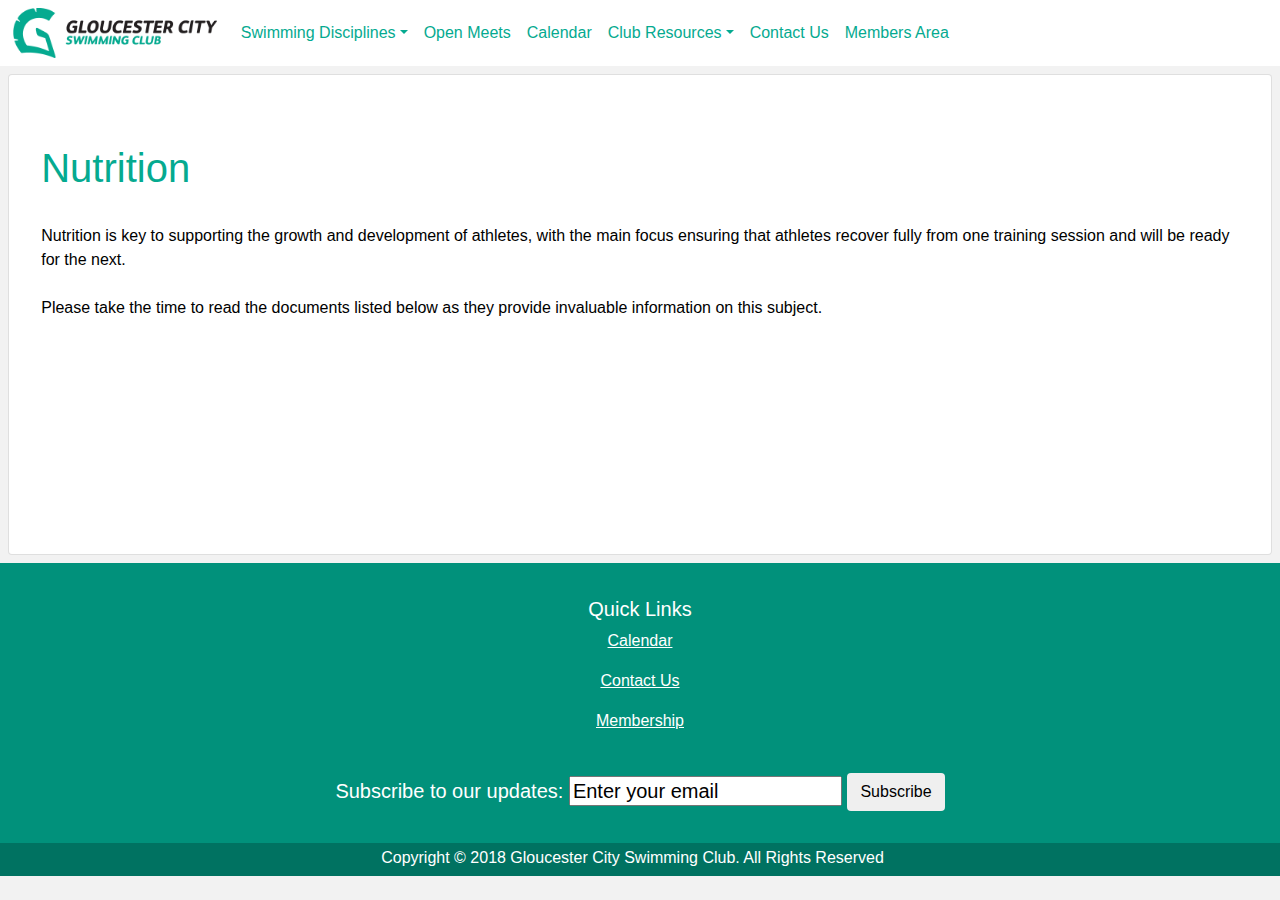
<file: Nutrition.html>
<html>
    <head>
        <!-- Required meta tags -->
        <meta charset="utf-8">
        <meta name="viewport" content="width=device-width, initial-scale=1, shrink-to-fit=no">
        <title>Gloucestershire City Swimming Club</title>
        <meta name="description" content="Gloucester City Swimming Club (GCSC) aims to provide swimmers with the optimum environment and the right opportunities at each stage of their development to enable them to achieve excellence. Our programme is designed to encourage swimmers of all abilities to enter a competitive environment, with enjoyment being the Club ethos.">
        <link rel="stylesheet" href="css/bootstrap.css">
        <script src="https://awesome-table.com/AwesomeTableInclude.js"></script>
        <link rel="shortcut icon" type="image/x-icon" href="favicon.ico">
    </head>
    
    <nav class="navbar navbar-expand-lg navbar-dark bg-dark">
    <div class="row">
      <a href="index.html">
      <img class="Logo pl-1 mr-3 ml-2" src="images/NEW%20GCSC%20-%20LOGO%20+%20COLOUR-02.png">
      </a>
     </div>
      <button class="navbar-toggler" type="button" data-toggle="collapse" data-target="#navbarsExample04" aria-controls="navbarsExample04" aria-expanded="false" aria-label="Toggle navigation">
        <span class="navbar-toggler-icon"></span>
      </button>

      <div class="collapse navbar-collapse" id="navbarsExample04">
        <ul class="navbar-nav mr-auto">
          <li class="nav-item dropdown active">
            <a class="nav-link dropdown-toggle" href="#" id="navbarDropdown" role="button" data-toggle="dropdown" aria-haspopup="true" aria-expanded="false">Swimming Disciplines</a>
            <div class="dropdown-menu" aria-labelledby="navbarDropdown">
              <a class="dropdown-item" href="Swimming.html">Swimming</a>
              <div class="dropdown-divider"></div>
              <a class="dropdown-item" href="TrainToEnjoy.html">Train To Enjoy</a>
              <div class="dropdown-divider"></div>
              <a class="dropdown-item" href="Para-Swimming.html">Para-Swimming</a>
              <div class="dropdown-divider"></div>
              <a class="dropdown-item" href="OpenWaterSwimming.html">Open Water Swimming</a>
            </div>
          </li>
          <li class="nav-item active">
            <a class="nav-link" href="OpenMeets.html">Open Meets <span class="sr-only"></span></a>
          </li>
          <li class="nav-item active">
            <a class="nav-link" href="Calendar.html">Calendar <span class="sr-only">(current)</span></a>
          </li>
          <li class="nav-item dropdown active">
            <a class="nav-link dropdown-toggle" href="#" id="navbarDropdown" role="button" data-toggle="dropdown" aria-haspopup="true" aria-expanded="false">Club Resources</a>
            <div class="dropdown-menu" aria-labelledby="navbarDropdown">
              <a class="dropdown-item" href="Membership.html">Membership</a>
              <div class="dropdown-divider"></div>
              <a class="dropdown-item" href="Policies%20and%20Documents.html">Policies & Documents</a>
              <div class="dropdown-divider"></div>
              <a class="dropdown-item" href="Nutrition.html">Nutrition</a>
              <div class="dropdown-divider"></div>
              <a class="dropdown-item" href="Guide%20to%20Galas.html">Guide to Galas</a>
              <div class="dropdown-divider"></div>
              <a class="dropdown-item" href="Useful%20Links.html">Useful Links</a>
            </div>
          <li class="nav-item active">
            <a class="nav-link" href="Contact%20Us.html">Contact Us <span class="sr-only">(current)</span></a>
          </li>
          <li class="nav-item active">
            <a class="nav-link" href="MembersForum.html">Members Area <span class="sr-only">(current)</span></a>
          </li>
        </ul>
      </div>
    </nav>
    
    <!--CONTENT GOES HERE-->
    <div id="Reader" class="">
    <div class="card mt-2 mb-2 ml-2 mr-2">
            <div class="card-body">
            <div class="container-fluid">
                <div class="pageContent container-fluid mt-0 p">
                    <h1 class="heading">Nutrition</h1>
                    <br/>
                    <p>Nutrition is key to supporting the growth and development of athletes, with the main focus ensuring that athletes recover fully from one training session and will be ready for the next.<br/><br/>

                    Please take the time to read the documents listed below as they provide invaluable information on this subject.</p><br/>
                    <div class="scroll-wrapper">
                    <iframe src="https://drive.google.com/embeddedfolderview?id=10YXgADrIas67COQKQKckn5DY6RBvPiQE" width="100%" height="30%" frameborder="0" ></iframe>
                    </div>
                </div>
                </div>
        </div>
    </div>
    </div>
    
    <footer class="footer">
        <div class = "footer-content">
            <br/>
            <p class="col-md-12 h5" style="text-align:center;">Quick Links</p>
            <a href="Calendar.html" style="color: white"><p class="col-md-12" style="text-align:center;"><u>Calendar</u></p></a>
            <a href="Contact%20Us.html" style="color: white"><p class="col-md-12" style="text-align:center;"><u>Contact Us</u></p></a>
            <a href="Membership.html" style="color: white"><p class="col-md-12" style="text-align:center;"><u>Membership</u></p></a>
            <!--<div style="display: block">
                    <a href="#">Link 1</a><br/>
                    <a href="#">Link 2</a><br/>
                    <a href="#">Link 3</a><br/>
                    <a href="#">Link 4</a>
            </div>-->
            <br/>
            <form class="col-md-12 h5" style="text-align:center;" action="http://feedburner.google.com/fb/a/mailverify" method="post" id="form-subscribe" target="popupwindow" onsubmit="window.open('http://feedburner.google.com/fb/a/mailverify?uri=GloucesterCitySwimmingClub', 'popupwindow', 'scrollbars=yes,width=550,height=520');return true">
						<div>
							<label for="form-email">Subscribe to our updates:</label>
							<input type="text" name="email" id="form-email" onblur="if (this.value == '') {this.value = 'Enter your email';}" onfocus="if (this.value == 'Enter your email') {this.value = '';}" value="Enter your email">
							<input type="hidden" value="GloucesterCitySwimmingClub" name="uri">
							<input type="hidden" name="loc" value="en_US">
							<input type="submit" class="btn btn-white" id="form-submit" value="Subscribe">
						</div>
					</form>
        </div>
        <br/>
        <div class="footer-content row footer-basement">
            <p class="col-md-12 h6">Copyright © 2018 Gloucester City Swimming Club. All Rights Reserved</p>
        </div>
    </footer>
    
    <script src="https://code.jquery.com/jquery-3.3.1.slim.min.js" integrity="sha384-q8i/X+965DzO0rT7abK41JStQIAqVgRVzpbzo5smXKp4YfRvH+8abtTE1Pi6jizo" crossorigin="anonymous"></script>
    <script src="https://cdnjs.cloudflare.com/ajax/libs/popper.js/1.14.3/umd/popper.min.js" integrity="sha384-ZMP7rVo3mIykV+2+9J3UJ46jBk0WLaUAdn689aCwoqbBJiSnjAK/l8WvCWPIPm49" crossorigin="anonymous"></script>
    <script src="https://stackpath.bootstrapcdn.com/bootstrap/4.1.3/js/bootstrap.min.js" integrity="sha384-ChfqqxuZUCnJSK3+MXmPNIyE6ZbWh2IMqE241rYiqJxyMiZ6OW/JmZQ5stwEULTy" crossorigin="anonymous"></script>
</html>
</file>
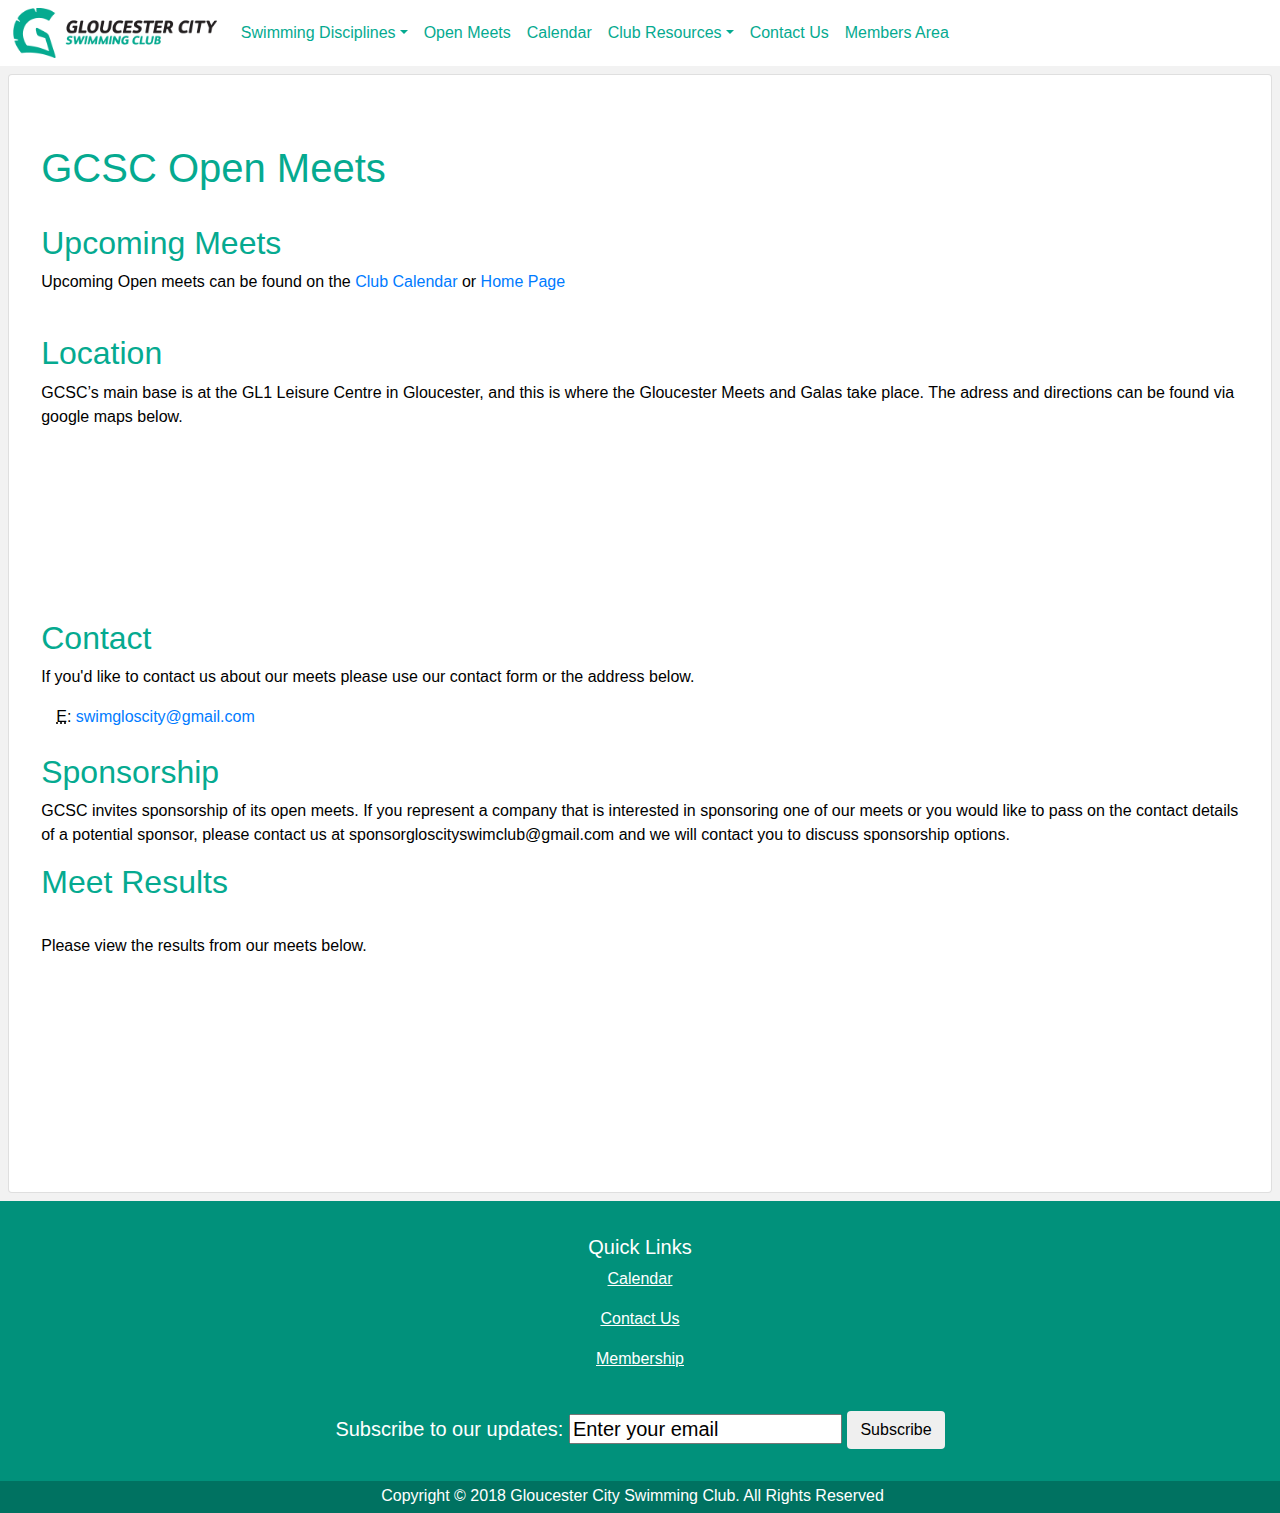
<file: OpenMeets.html>
<html>
    <head>
        <!-- Required meta tags -->
        <meta charset="utf-8">
        <meta name="viewport" content="width=device-width, initial-scale=1, shrink-to-fit=no">
        <title>Gloucestershire City Swimming Club</title>
        <meta name="description" content="Gloucester City Swimming Club (GCSC) aims to provide swimmers with the optimum environment and the right opportunities at each stage of their development to enable them to achieve excellence. Our programme is designed to encourage swimmers of all abilities to enter a competitive environment, with enjoyment being the Club ethos.">
        <link rel="stylesheet" href="css/bootstrap.css">
        <script src="https://awesome-table.com/AwesomeTableInclude.js"></script>
        <link rel="shortcut icon" type="image/x-icon" href="favicon.ico">
    </head>
    
    <nav class="navbar navbar-expand-lg navbar-dark bg-dark">
    <div class="row">
      <a href="index.html">
      <img class="Logo pl-1 mr-3 ml-2" src="images/NEW%20GCSC%20-%20LOGO%20+%20COLOUR-02.png">
      </a>
     </div>
      <button class="navbar-toggler" type="button" data-toggle="collapse" data-target="#navbarsExample04" aria-controls="navbarsExample04" aria-expanded="false" aria-label="Toggle navigation">
        <span class="navbar-toggler-icon"></span>
      </button>

      <div class="collapse navbar-collapse" id="navbarsExample04">
        <ul class="navbar-nav mr-auto">
          <li class="nav-item dropdown active">
            <a class="nav-link dropdown-toggle" href="#" id="navbarDropdown" role="button" data-toggle="dropdown" aria-haspopup="true" aria-expanded="false">Swimming Disciplines</a>
            <div class="dropdown-menu" aria-labelledby="navbarDropdown">
              <a class="dropdown-item" href="Swimming.html">Swimming</a>
              <div class="dropdown-divider"></div>
              <a class="dropdown-item" href="TrainToEnjoy.html">Train To Enjoy</a>
              <div class="dropdown-divider"></div>
              <a class="dropdown-item" href="Para-Swimming.html">Para-Swimming</a>
              <div class="dropdown-divider"></div>
              <a class="dropdown-item" href="OpenWaterSwimming.html">Open Water Swimming</a>
            </div>
          </li>
          <li class="nav-item active">
            <a class="nav-link" href="OpenMeets.html">Open Meets <span class="sr-only"></span></a>
          </li>
          <li class="nav-item active">
            <a class="nav-link" href="Calendar.html">Calendar <span class="sr-only">(current)</span></a>
          </li>
          <li class="nav-item dropdown active">
            <a class="nav-link dropdown-toggle" href="#" id="navbarDropdown" role="button" data-toggle="dropdown" aria-haspopup="true" aria-expanded="false">Club Resources</a>
            <div class="dropdown-menu" aria-labelledby="navbarDropdown">
              <a class="dropdown-item" href="Membership.html">Membership</a>
              <div class="dropdown-divider"></div>
              <a class="dropdown-item" href="Policies%20and%20Documents.html">Policies & Documents</a>
              <div class="dropdown-divider"></div>
              <a class="dropdown-item" href="Nutrition.html">Nutrition</a>
              <div class="dropdown-divider"></div>
              <a class="dropdown-item" href="Guide%20to%20Galas.html">Guide to Galas</a>
              <div class="dropdown-divider"></div>
              <a class="dropdown-item" href="Useful%20Links.html">Useful Links</a>
            </div>
          <li class="nav-item active">
            <a class="nav-link" href="Contact%20Us.html">Contact Us <span class="sr-only">(current)</span></a>
          </li>
          <li class="nav-item active">
            <a class="nav-link" href="MembersForum.html">Members Area <span class="sr-only">(current)</span></a>
          </li>
        </ul>
      </div>
    </nav>
    
    <!--CONTENT GOES HERE-->
    <div id="Reader" class="">
    <div class="card mt-2 mb-2 ml-2 mr-2">
            <div class="card-body">
            <div class="container-fluid">
                <div class="pageContent container-fluid mt-0 p">
                    <h1 class="heading">GCSC Open Meets</h1>
                    <br/>
                    <h2 class="heading">Upcoming Meets</h2>
                    <p>Upcoming Open meets can be found on the <a href="Calendar.html">Club Calendar</a> or <a href="index.html">Home Page</a></p>
                    <!-- Place this tag where you want the Awesome Table Widget to render -->
                    <div data-type="AwesomeTableView" data-viewID="-LaISkZM9sRNMiOTLfru"></div>
                    <br/>
                    <h2 class="heading">Location</h2>
                    <p>GCSC’s main base is at the GL1 Leisure Centre in Gloucester, and this is where the Gloucester Meets and Galas take place. The adress and directions can be found via google maps below.</p>
                    
                        <iframe src="https://www.google.com/maps/embed?pb=!1m14!1m8!1m3!1d9855.655371188337!2d-2.2385908!3d51.8625295!3m2!1i1024!2i768!4f13.1!3m3!1m2!1s0x0%3A0x6c843f818eb9cf1d!2sGL1+Leisure+Centre!5e0!3m2!1sen!2suk!4v1550198803479" width="100%" height="40%" frameborder="0" style="border:0" allowfullscreen></iframe>
                    
                    <br/><br/>
                    <h2 class="heading">Contact</h2>
                    <p>If you'd like to contact us about our meets please use our contact form or the address below.</p>
                    <div class="col-lg-4 mb-4">
                      <p>
                        <abbr title="Email">E</abbr>:
                        <a href="mailto:swimgloscity@gmail.com">swimgloscity@gmail.com
                        </a>
                    </p>
                    </div>
                    <h2 class="heading">Sponsorship</h2>
                    <p>GCSC invites sponsorship of its open meets.  If you represent a company that is interested in sponsoring one of our meets or you would like to pass on the contact details of a potential sponsor, please contact us at sponsorgloscityswimclub@gmail.com and we will contact you to discuss sponsorship options.</p>
                    
                     <h2 class="heading">Meet Results</h2>
                    <br/>
                    <p>Please view the results from our meets below.<br/><br/>
                    <div class="scroll-wrapper">
                    <iframe src="https://drive.google.com/embeddedfolderview?id=1Esdv41ar4q56tuBqSj5jRjgxirAm12Ov" width="100%" height="auto" frameborder="0"></iframe>
                    </div>
                </div>
                </div>
        </div>
    </div>
    </div>
    <footer class="footer">
        <div class = "footer-content">
            <br/>
            <p class="col-md-12 h5" style="text-align:center;">Quick Links</p>
            <a href="Calendar.html" style="color: white"><p class="col-md-12" style="text-align:center;"><u>Calendar</u></p></a>
            <a href="Contact%20Us.html" style="color: white"><p class="col-md-12" style="text-align:center;"><u>Contact Us</u></p></a>
            <a href="Membership.html" style="color: white"><p class="col-md-12" style="text-align:center;"><u>Membership</u></p></a>
            <!--<div style="display: block">
                    <a href="#">Link 1</a><br/>
                    <a href="#">Link 2</a><br/>
                    <a href="#">Link 3</a><br/>
                    <a href="#">Link 4</a>
            </div>-->
            <br/>
            <form class="col-md-12 h5" style="text-align:center;" action="http://feedburner.google.com/fb/a/mailverify" method="post" id="form-subscribe" target="popupwindow" onsubmit="window.open('http://feedburner.google.com/fb/a/mailverify?uri=GloucesterCitySwimmingClub', 'popupwindow', 'scrollbars=yes,width=550,height=520');return true">
						<div>
							<label for="form-email">Subscribe to our updates:</label>
							<input type="text" name="email" id="form-email" onblur="if (this.value == '') {this.value = 'Enter your email';}" onfocus="if (this.value == 'Enter your email') {this.value = '';}" value="Enter your email">
							<input type="hidden" value="GloucesterCitySwimmingClub" name="uri">
							<input type="hidden" name="loc" value="en_US">
							<input type="submit" class="btn btn-white" id="form-submit" value="Subscribe">
						</div>
					</form>
        </div>
        <br/>
        <div class="footer-content row footer-basement">
            <p class="col-md-12 h6">Copyright © 2018 Gloucester City Swimming Club. All Rights Reserved</p>
        </div>
    </footer>
    
    <script src="https://code.jquery.com/jquery-3.3.1.slim.min.js" integrity="sha384-q8i/X+965DzO0rT7abK41JStQIAqVgRVzpbzo5smXKp4YfRvH+8abtTE1Pi6jizo" crossorigin="anonymous"></script>
    <script src="https://cdnjs.cloudflare.com/ajax/libs/popper.js/1.14.3/umd/popper.min.js" integrity="sha384-ZMP7rVo3mIykV+2+9J3UJ46jBk0WLaUAdn689aCwoqbBJiSnjAK/l8WvCWPIPm49" crossorigin="anonymous"></script>
    <script src="https://stackpath.bootstrapcdn.com/bootstrap/4.1.3/js/bootstrap.min.js" integrity="sha384-ChfqqxuZUCnJSK3+MXmPNIyE6ZbWh2IMqE241rYiqJxyMiZ6OW/JmZQ5stwEULTy" crossorigin="anonymous"></script>
</html>
</file>
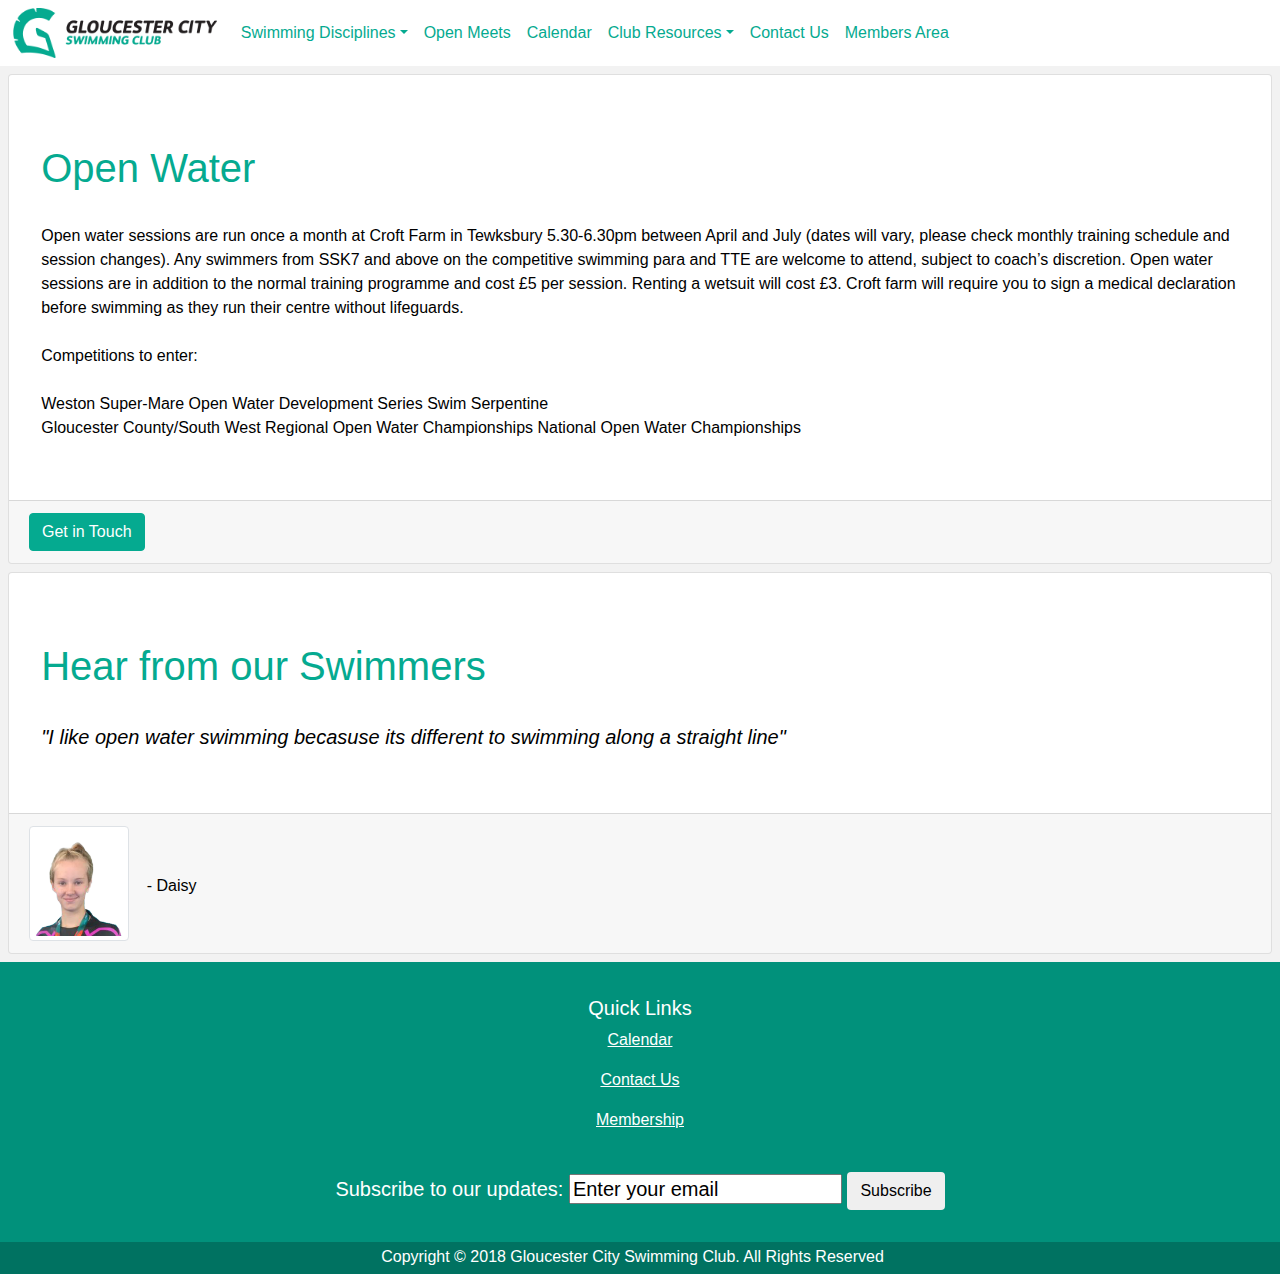
<file: OpenWaterSwimming.html>
<html>
    <head>
        <!-- Required meta tags -->
        <meta charset="utf-8">
        <meta name="viewport" content="width=device-width, initial-scale=1, shrink-to-fit=no">
        <title>Gloucestershire City Swimming Club</title>
        <meta name="description" content="Gloucester City Swimming Club (GCSC) aims to provide swimmers with the optimum environment and the right opportunities at each stage of their development to enable them to achieve excellence. Our programme is designed to encourage swimmers of all abilities to enter a competitive environment, with enjoyment being the Club ethos.">
        <link rel="stylesheet" href="css/bootstrap.css">
        <script src="https://awesome-table.com/AwesomeTableInclude.js"></script>
        <link rel="shortcut icon" type="image/x-icon" href="favicon.ico">
    </head>
    
    <nav class="navbar navbar-expand-lg navbar-dark bg-dark">
    <div class="row">
      <a href="index.html">
      <img class="Logo pl-1 mr-3 ml-2" src="images/NEW%20GCSC%20-%20LOGO%20+%20COLOUR-02.png">
      </a>
     </div>
      <button class="navbar-toggler" type="button" data-toggle="collapse" data-target="#navbarsExample04" aria-controls="navbarsExample04" aria-expanded="false" aria-label="Toggle navigation">
        <span class="navbar-toggler-icon"></span>
      </button>

      <div class="collapse navbar-collapse" id="navbarsExample04">
        <ul class="navbar-nav mr-auto">
          <li class="nav-item dropdown active">
            <a class="nav-link dropdown-toggle" href="#" id="navbarDropdown" role="button" data-toggle="dropdown" aria-haspopup="true" aria-expanded="false">Swimming Disciplines</a>
            <div class="dropdown-menu" aria-labelledby="navbarDropdown">
              <a class="dropdown-item" href="Swimming.html">Swimming</a>
              <div class="dropdown-divider"></div>
              <a class="dropdown-item" href="TrainToEnjoy.html">Train To Enjoy</a>
              <div class="dropdown-divider"></div>
              <a class="dropdown-item" href="Para-Swimming.html">Para-Swimming</a>
              <div class="dropdown-divider"></div>
              <a class="dropdown-item" href="OpenWaterSwimming.html">Open Water Swimming</a>
            </div>
          </li>
          <li class="nav-item active">
            <a class="nav-link" href="OpenMeets.html">Open Meets <span class="sr-only"></span></a>
          </li>
          <li class="nav-item active">
            <a class="nav-link" href="Calendar.html">Calendar <span class="sr-only">(current)</span></a>
          </li>
          <li class="nav-item dropdown active">
            <a class="nav-link dropdown-toggle" href="#" id="navbarDropdown" role="button" data-toggle="dropdown" aria-haspopup="true" aria-expanded="false">Club Resources</a>
            <div class="dropdown-menu" aria-labelledby="navbarDropdown">
              <a class="dropdown-item" href="Membership.html">Membership</a>
              <div class="dropdown-divider"></div>
              <a class="dropdown-item" href="Policies%20and%20Documents.html">Policies & Documents</a>
              <div class="dropdown-divider"></div>
              <a class="dropdown-item" href="Nutrition.html">Nutrition</a>
              <div class="dropdown-divider"></div>
              <a class="dropdown-item" href="Guide%20to%20Galas.html">Guide to Galas</a>
              <div class="dropdown-divider"></div>
              <a class="dropdown-item" href="Useful%20Links.html">Useful Links</a>
            </div>
          <li class="nav-item active">
            <a class="nav-link" href="Contact%20Us.html">Contact Us <span class="sr-only">(current)</span></a>
          </li>
          <li class="nav-item active">
            <a class="nav-link" href="MembersForum.html">Members Area <span class="sr-only">(current)</span></a>
          </li>
        </ul>
      </div>
    </nav>
    
    <!--CONTENT GOES HERE-->
    <div id="Reader" class="">
    <div class="card mt-2 mb-2 ml-2 mr-2">
            <div class="card-body">
            <div class="container-fluid">
                <div class="pageContent container-fluid mt-0 p">
                    <h1 class="heading">Open Water</h1>
                    <br/>
                    <p>Open water sessions are run once a month at Croft Farm in Tewksbury 5.30-6.30pm between April and July (dates will vary, please check monthly training schedule and session changes). Any swimmers from SSK7 and above on the competitive swimming para and TTE are welcome to attend, subject to coach’s discretion. Open water sessions are in addition to the normal training programme and cost £5 per session. Renting a wetsuit will cost £3. Croft farm will require you to sign a medical declaration before swimming as they run their centre without lifeguards.<br/><br/> 
                    Competitions to enter:<br/><br/>
                    Weston Super-Mare Open Water Development Series 
                    Swim Serpentine <br/>
                    Gloucester County/South West Regional Open Water Championships
                    National Open Water Championships
                    </p>
                </div>
            </div>
        </div>
            <div class="card-footer">
              <a href="Contact%20Us.html" class="btn btn-success float-left">Get in Touch</a>
            </div>
    </div>
    
    <!--<div class="card mt-2 mb-2 ml-2 mr-2">
            <div class="card-body">
            <div class="container-fluid">
                <div class="pageContent container-fluid mt-0 p">
                    <h1 class="heading">Hear from our swimmers!</h1>
                    <div id="carouselExampleIndicators" class="carousel slide" data-ride="carousel">
                  <ol class="carousel-indicators">
                    <li data-target="#carouselExampleIndicators" data-slide-to="0" class="active"></li>
                    <li data-target="#carouselExampleIndicators" data-slide-to="1"></li>
                    <li data-target="#carouselExampleIndicators" data-slide-to="2"></li>
                    <li data-target="#carouselExampleIndicators" data-slide-to="3"></li>
                    <li data-target="#carouselExampleIndicators" data-slide-to="4"></li>
                  </ol>
                  <div class="carousel-inner">
                    <div class="carousel-item active">
                      <img class="d-block w-100" src="images/Quotes/5.png" alt="First slide">
                    </div>
                    <div class="carousel-item">
                      <img class="d-block w-100" src="images/Quotes/2.png" alt="Second slide">
                    </div>
                    <div class="carousel-item">
                      <img class="d-block w-100" src="images/Quotes/3.png" alt="Third slide">
                    </div>
                    <div class="carousel-item">
                      <img class="d-block w-100" src="images/Quotes/4.png" alt="Third slide">
                    </div>
                    <div class="carousel-item">
                      <img class="d-block w-100" src="images/Quotes/1.png" alt="Forth slide">
                    </div>  
                  </div>
                  <a class="carousel-control-prev" href="#carouselExampleIndicators" role="button" data-slide="prev">
                    <span class="carousel-control-prev-icon" aria-hidden="true"></span>
                    <span class="sr-only">Previous</span>
                  </a>
                  <a class="carousel-control-next" href="#carouselExampleIndicators" role="button" data-slide="next">
                    <span class="carousel-control-next-icon" aria-hidden="true"></span>
                    <span class="sr-only">Next</span>
                  </a>
                </div>
                </div>
                </div>
         </div>
    </div>-->
        
    <div class="card mt-2 mb-2 ml-2 mr-2">
            <div class="card-body">
            <div class="container-fluid">
                <div class="pageContent container-fluid mt-0 p">
                    <h1 class="heading">Hear from our Swimmers</h1>
                    <br/>
                    <p class="lead"><em>"I like open water swimming becasuse its different to swimming along a straight line"</em>
                    </p>
                </div>
            </div>
        </div>
            <div class="card-footer">
                <img src="images/Quotes/5.png" class="img-thumbnail float-left" style="width: 100px;">
                <p><br/><br/>&nbsp;&nbsp;&nbsp;  - Daisy</p>
            </div>
    </div>
        
    </div>
    <footer class="footer">
        <div class = "footer-content">
            <br/>
            <p class="col-md-12 h5" style="text-align:center;">Quick Links</p>
            <a href="Calendar.html" style="color: white"><p class="col-md-12" style="text-align:center;"><u>Calendar</u></p></a>
            <a href="Contact%20Us.html" style="color: white"><p class="col-md-12" style="text-align:center;"><u>Contact Us</u></p></a>
            <a href="Membership.html" style="color: white"><p class="col-md-12" style="text-align:center;"><u>Membership</u></p></a>
            <!--<div style="display: block">
                    <a href="#">Link 1</a><br/>
                    <a href="#">Link 2</a><br/>
                    <a href="#">Link 3</a><br/>
                    <a href="#">Link 4</a>
            </div>-->
            <br/>
            <form class="col-md-12 h5" style="text-align:center;" action="http://feedburner.google.com/fb/a/mailverify" method="post" id="form-subscribe" target="popupwindow" onsubmit="window.open('http://feedburner.google.com/fb/a/mailverify?uri=GloucesterCitySwimmingClub', 'popupwindow', 'scrollbars=yes,width=550,height=520');return true">
						<div>
							<label for="form-email">Subscribe to our updates:</label>
							<input type="text" name="email" id="form-email" onblur="if (this.value == '') {this.value = 'Enter your email';}" onfocus="if (this.value == 'Enter your email') {this.value = '';}" value="Enter your email">
							<input type="hidden" value="GloucesterCitySwimmingClub" name="uri">
							<input type="hidden" name="loc" value="en_US">
							<input type="submit" class="btn btn-white" id="form-submit" value="Subscribe">
						</div>
					</form>
        </div>
        <br/>
        <div class="footer-content row footer-basement">
            <p class="col-md-12 h6">Copyright © 2018 Gloucester City Swimming Club. All Rights Reserved</p>
        </div>
    </footer>
    
    <script src="https://code.jquery.com/jquery-3.3.1.slim.min.js" integrity="sha384-q8i/X+965DzO0rT7abK41JStQIAqVgRVzpbzo5smXKp4YfRvH+8abtTE1Pi6jizo" crossorigin="anonymous"></script>
    <script src="https://cdnjs.cloudflare.com/ajax/libs/popper.js/1.14.3/umd/popper.min.js" integrity="sha384-ZMP7rVo3mIykV+2+9J3UJ46jBk0WLaUAdn689aCwoqbBJiSnjAK/l8WvCWPIPm49" crossorigin="anonymous"></script>
    <script src="https://stackpath.bootstrapcdn.com/bootstrap/4.1.3/js/bootstrap.min.js" integrity="sha384-ChfqqxuZUCnJSK3+MXmPNIyE6ZbWh2IMqE241rYiqJxyMiZ6OW/JmZQ5stwEULTy" crossorigin="anonymous"></script>
</html>
</file>
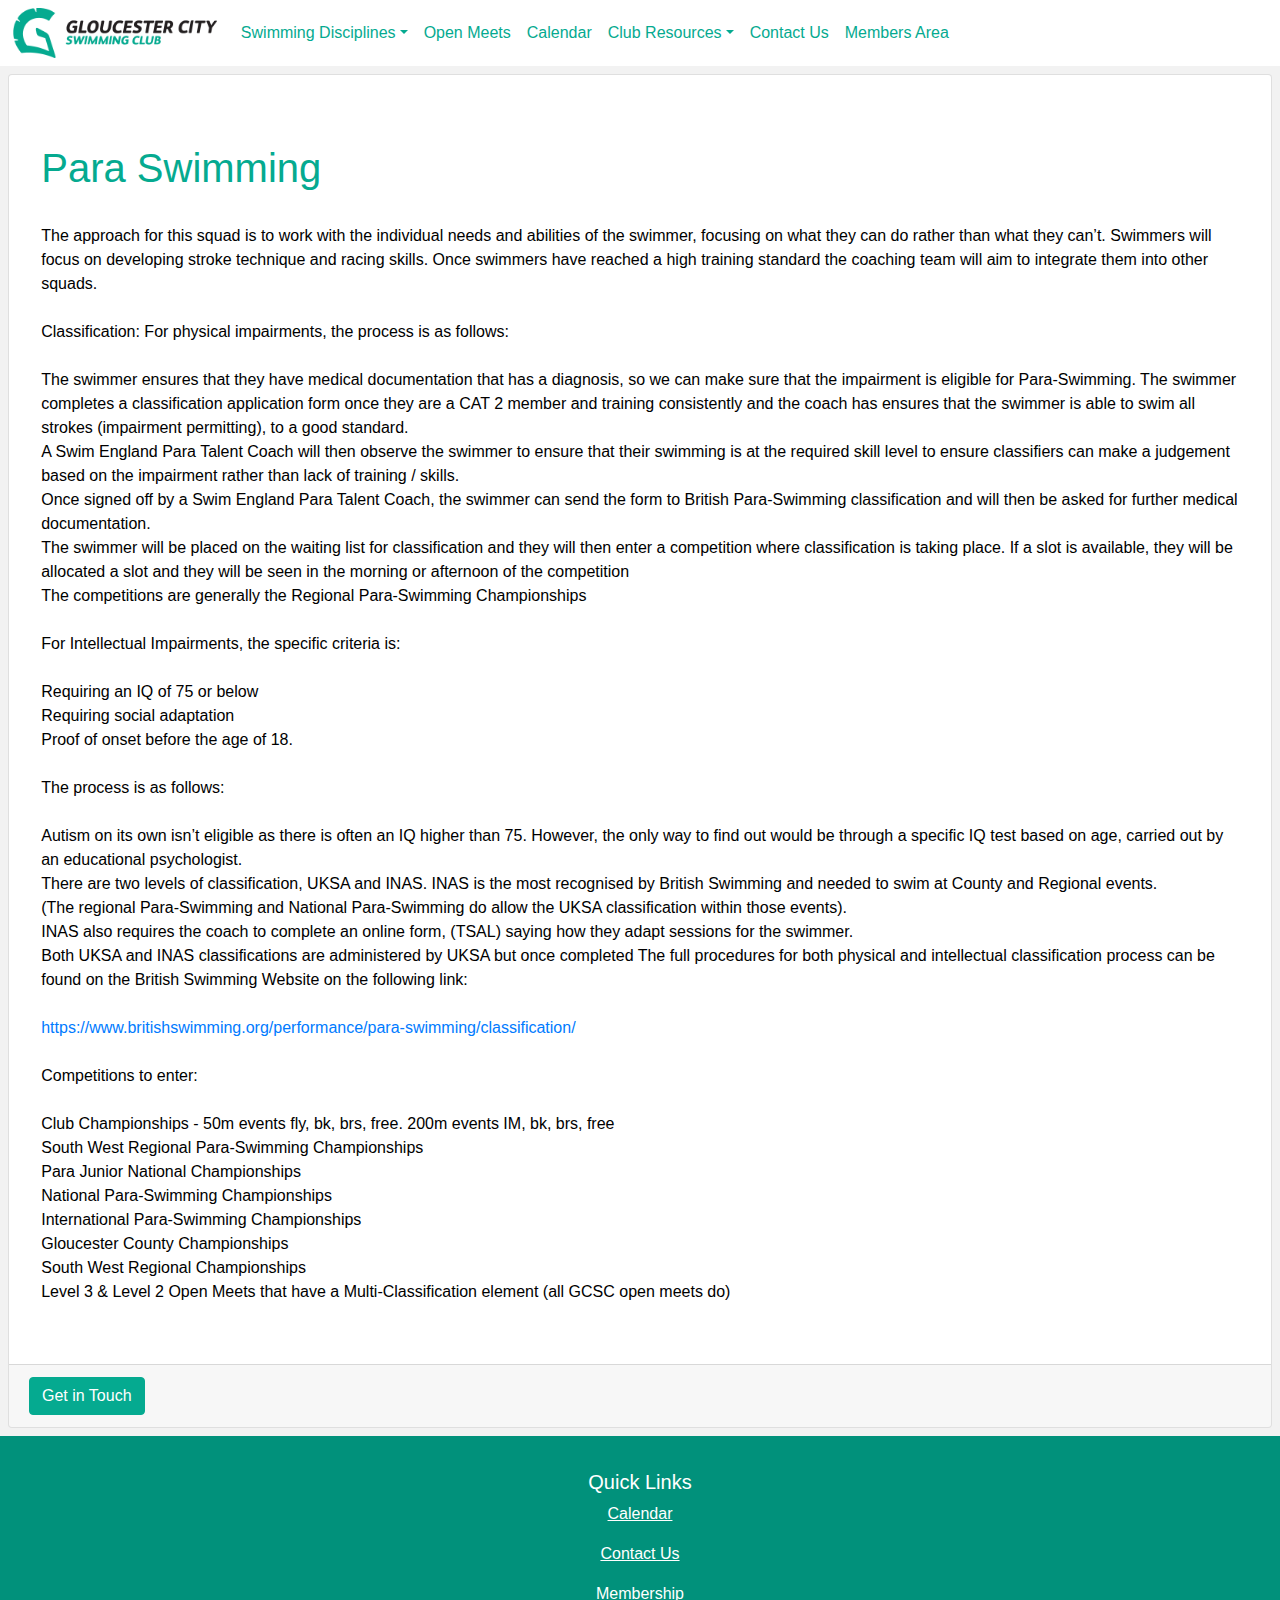
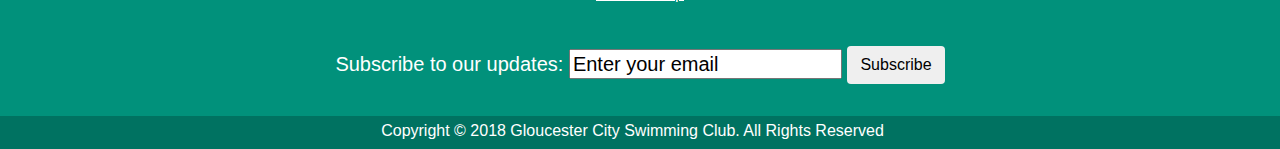
<file: Para-Swimming.html>
<html>
    <head>
        <!-- Required meta tags -->
        <meta charset="utf-8">
        <meta name="viewport" content="width=device-width, initial-scale=1, shrink-to-fit=no">
        <title>Gloucestershire City Swimming Club</title>
        <meta name="description" content="Gloucester City Swimming Club (GCSC) aims to provide swimmers with the optimum environment and the right opportunities at each stage of their development to enable them to achieve excellence. Our programme is designed to encourage swimmers of all abilities to enter a competitive environment, with enjoyment being the Club ethos.">
        <link rel="stylesheet" href="css/bootstrap.css">
        <script src="https://awesome-table.com/AwesomeTableInclude.js"></script>
        <link rel="shortcut icon" type="image/x-icon" href="favicon.ico">
    </head>
    
    <nav class="navbar navbar-expand-lg navbar-dark bg-dark">
    <div class="row">
      <a href="index.html">
      <img class="Logo pl-1 mr-3 ml-2" src="images/NEW%20GCSC%20-%20LOGO%20+%20COLOUR-02.png">
      </a>
     </div>
      <button class="navbar-toggler" type="button" data-toggle="collapse" data-target="#navbarsExample04" aria-controls="navbarsExample04" aria-expanded="false" aria-label="Toggle navigation">
        <span class="navbar-toggler-icon"></span>
      </button>

      <div class="collapse navbar-collapse" id="navbarsExample04">
        <ul class="navbar-nav mr-auto">
          <li class="nav-item dropdown active">
            <a class="nav-link dropdown-toggle" href="#" id="navbarDropdown" role="button" data-toggle="dropdown" aria-haspopup="true" aria-expanded="false">Swimming Disciplines</a>
            <div class="dropdown-menu" aria-labelledby="navbarDropdown">
              <a class="dropdown-item" href="Swimming.html">Swimming</a>
              <div class="dropdown-divider"></div>
              <a class="dropdown-item" href="TrainToEnjoy.html">Train To Enjoy</a>
              <div class="dropdown-divider"></div>
              <a class="dropdown-item" href="Para-Swimming.html">Para-Swimming</a>
              <div class="dropdown-divider"></div>
              <a class="dropdown-item" href="OpenWaterSwimming.html">Open Water Swimming</a>
            </div>
          </li>
          <li class="nav-item active">
            <a class="nav-link" href="OpenMeets.html">Open Meets <span class="sr-only"></span></a>
          </li>
          <li class="nav-item active">
            <a class="nav-link" href="Calendar.html">Calendar <span class="sr-only">(current)</span></a>
          </li>
          <li class="nav-item dropdown active">
            <a class="nav-link dropdown-toggle" href="#" id="navbarDropdown" role="button" data-toggle="dropdown" aria-haspopup="true" aria-expanded="false">Club Resources</a>
            <div class="dropdown-menu" aria-labelledby="navbarDropdown">
              <a class="dropdown-item" href="Membership.html">Membership</a>
              <div class="dropdown-divider"></div>
              <a class="dropdown-item" href="Policies%20and%20Documents.html">Policies & Documents</a>
              <div class="dropdown-divider"></div>
              <a class="dropdown-item" href="Nutrition.html">Nutrition</a>
              <div class="dropdown-divider"></div>
              <a class="dropdown-item" href="Guide%20to%20Galas.html">Guide to Galas</a>
              <div class="dropdown-divider"></div>
              <a class="dropdown-item" href="Useful%20Links.html">Useful Links</a>
            </div>
          <li class="nav-item active">
            <a class="nav-link" href="Contact%20Us.html">Contact Us <span class="sr-only">(current)</span></a>
          </li>
          <li class="nav-item active">
            <a class="nav-link" href="MembersForum.html">Members Area <span class="sr-only">(current)</span></a>
          </li>
        </ul>
      </div>
    </nav>
    <div id="Reader" class="">
    <!--CONTENT GOES HERE-->
    <div class="card mt-2 mb-2 ml-2 mr-2">
            <div class="card-body">
            <div class="container-fluid">
                <div class="pageContent container-fluid mt-0 p">
                    <h1 class="heading">Para Swimming</h1>
                    <br/>
                    <p>The approach for this squad is to work with the individual needs and abilities of the
                    swimmer, focusing on what they can do rather than what they can’t. Swimmers will focus
                    on developing stroke technique and racing skills. Once swimmers have reached a high
                    training standard the coaching team will aim to integrate them into other squads.<br/><br/>

                    Classification:
                    For physical impairments, the process is as follows:<br/>
                    <br/>The swimmer ensures that they have medical documentation that has a diagnosis, so
                    we can make sure that the impairment is eligible for Para-Swimming.

                    The swimmer completes a classification application form once they are a CAT 2
                    member and training consistently and the coach has ensures that the swimmer is
                    able to swim all strokes (impairment permitting), to a good standard.<br/>
                    A Swim England Para Talent Coach will then observe the swimmer to ensure that
                    their swimming is at the required skill level to ensure classifiers can make a
                    judgement based on the impairment rather than lack of training / skills.<br/>
                    Once signed off by a Swim England Para Talent Coach, the swimmer can send the
                    form to British Para-Swimming classification and will then be asked for further
                    medical documentation.<br/>
                    The swimmer will be placed on the waiting list for classification and they will then
                    enter a competition where classification is taking place. If a slot is available, they will
                    be allocated a slot and they will be seen in the morning or afternoon of the
                    competition<br/>
                    The competitions are generally the Regional Para-Swimming Championships<br/><br/>

                    For Intellectual Impairments, the specific criteria is:<br/><br/>
                    Requiring an IQ of 75 or below<br/>
                    Requiring social adaptation<br/>
                    Proof of onset before the age of 18.<br/><br/>

                    The process is as follows:<br/><br/>
                    Autism on its own isn’t eligible as there is often an IQ higher than 75. However, the
                    only way to find out would be through a specific IQ test based on age, carried out by
                    an educational psychologist.<br/>
                    There are two levels of classification, UKSA and INAS. INAS is the most recognised by
                    British Swimming and needed to swim at County and Regional events.<br/> (The regional
                    Para-Swimming and National Para-Swimming do allow the UKSA classification within
                    those events).<br/> INAS also requires the coach to complete an online form, (TSAL)
                    saying how they adapt sessions for the swimmer.<br/>
                    Both UKSA and INAS classifications are administered by UKSA but once completed

                    The full procedures for both physical and intellectual classification process can be found
                    on the British Swimming Website on the following link:<br/><br/>
                    <a href="https://www.britishswimming.org/performance/para-swimming/classification/">https://www.britishswimming.org/performance/para-swimming/classification/</a><br/><br/>

                    Competitions to enter:<br/>
                    <br/>Club Championships - 50m events fly, bk, brs, free. 200m events IM, bk, brs, free

                    <br/>South West Regional Para-Swimming Championships
                    <br/>Para Junior National Championships
                    <br/>National Para-Swimming Championships
                    <br/>International Para-Swimming Championships
                    <br/>Gloucester County Championships
                    <br/>South West Regional Championships
                    <br/>Level 3 &amp; Level 2 Open Meets that have a Multi-Classification element (all GCSC open
                    meets do)</p>
                </div>
            </div>
        </div>
        
            <div class="card-footer">
              <a href="Contact%20Us.html" class="btn btn-success float-left">Get in Touch</a> 
            </div>
    </div>
    
    <!--<div class="card mt-2 mb-2 ml-2 mr-2">
            <div class="card-body">
            <div class="container-fluid">
                <div class="pageContent container-fluid mt-0 p">
                    <h1 class="heading">Hear from our swimmers!</h1>
                    <div id="carouselExampleIndicators" class="carousel slide" data-ride="carousel">
                  <ol class="carousel-indicators">
                    <li data-target="#carouselExampleIndicators" data-slide-to="0" class="active"></li>
                    <li data-target="#carouselExampleIndicators" data-slide-to="1"></li>
                    <li data-target="#carouselExampleIndicators" data-slide-to="2"></li>
                    <li data-target="#carouselExampleIndicators" data-slide-to="3"></li>
                    <li data-target="#carouselExampleIndicators" data-slide-to="4"></li>
                  </ol>
                  <div class="carousel-inner">
                    <div class="carousel-item active">
                      <img class="d-block w-100" src="images/Quotes/1.png" alt="First slide">
                    </div>
                    <div class="carousel-item">
                      <img class="d-block w-100" src="images/Quotes/2.png" alt="Second slide">
                    </div>
                    <div class="carousel-item">
                      <img class="d-block w-100" src="images/Quotes/3.png" alt="Third slide">
                    </div>
                    <div class="carousel-item">
                      <img class="d-block w-100" src="images/Quotes/4.png" alt="Third slide">
                    </div>
                    <div class="carousel-item">
                      <img class="d-block w-100" src="images/Quotes/5.png" alt="Third slide">
                    </div>
                  </div>
                  <a class="carousel-control-prev" href="#carouselExampleIndicators" role="button" data-slide="prev">
                    <span class="carousel-control-prev-icon" aria-hidden="true"></span>
                    <span class="sr-only">Previous</span>
                  </a>
                  <a class="carousel-control-next" href="#carouselExampleIndicators" role="button" data-slide="next">
                    <span class="carousel-control-next-icon" aria-hidden="true"></span>
                    <span class="sr-only">Next</span>
                  </a>
                </div>
                </div>
                </div>
         </div>
    </div>
    </div>-->
    </div>    
    <footer class="footer">
        <div class = "footer-content">
            <br/>
            <p class="col-md-12 h5" style="text-align:center;">Quick Links</p>
            <a href="Calendar.html" style="color: white"><p class="col-md-12" style="text-align:center;"><u>Calendar</u></p></a>
            <a href="Contact%20Us.html" style="color: white"><p class="col-md-12" style="text-align:center;"><u>Contact Us</u></p></a>
            <a href="Membership.html" style="color: white"><p class="col-md-12" style="text-align:center;"><u>Membership</u></p></a>
            <!--<div style="display: block">
                    <a href="#">Link 1</a><br/>
                    <a href="#">Link 2</a><br/>
                    <a href="#">Link 3</a><br/>
                    <a href="#">Link 4</a>
            </div>-->
            <br/>
            <form class="col-md-12 h5" style="text-align:center;" action="http://feedburner.google.com/fb/a/mailverify" method="post" id="form-subscribe" target="popupwindow" onsubmit="window.open('http://feedburner.google.com/fb/a/mailverify?uri=GloucesterCitySwimmingClub', 'popupwindow', 'scrollbars=yes,width=550,height=520');return true">
						<div>
							<label for="form-email">Subscribe to our updates:</label>
							<input type="text" name="email" id="form-email" onblur="if (this.value == '') {this.value = 'Enter your email';}" onfocus="if (this.value == 'Enter your email') {this.value = '';}" value="Enter your email">
							<input type="hidden" value="GloucesterCitySwimmingClub" name="uri">
							<input type="hidden" name="loc" value="en_US">
							<input type="submit" class="btn btn-white" id="form-submit" value="Subscribe">
						</div>
					</form>
        </div>
        <br/>
        <div class="footer-content row footer-basement">
            <p class="col-md-12 h6">Copyright © 2018 Gloucester City Swimming Club. All Rights Reserved</p>
        </div>
    </footer>
    
    <script src="https://code.jquery.com/jquery-3.3.1.slim.min.js" integrity="sha384-q8i/X+965DzO0rT7abK41JStQIAqVgRVzpbzo5smXKp4YfRvH+8abtTE1Pi6jizo" crossorigin="anonymous"></script>
    <script src="https://cdnjs.cloudflare.com/ajax/libs/popper.js/1.14.3/umd/popper.min.js" integrity="sha384-ZMP7rVo3mIykV+2+9J3UJ46jBk0WLaUAdn689aCwoqbBJiSnjAK/l8WvCWPIPm49" crossorigin="anonymous"></script>
    <script src="https://stackpath.bootstrapcdn.com/bootstrap/4.1.3/js/bootstrap.min.js" integrity="sha384-ChfqqxuZUCnJSK3+MXmPNIyE6ZbWh2IMqE241rYiqJxyMiZ6OW/JmZQ5stwEULTy" crossorigin="anonymous"></script>
</html>
</file>
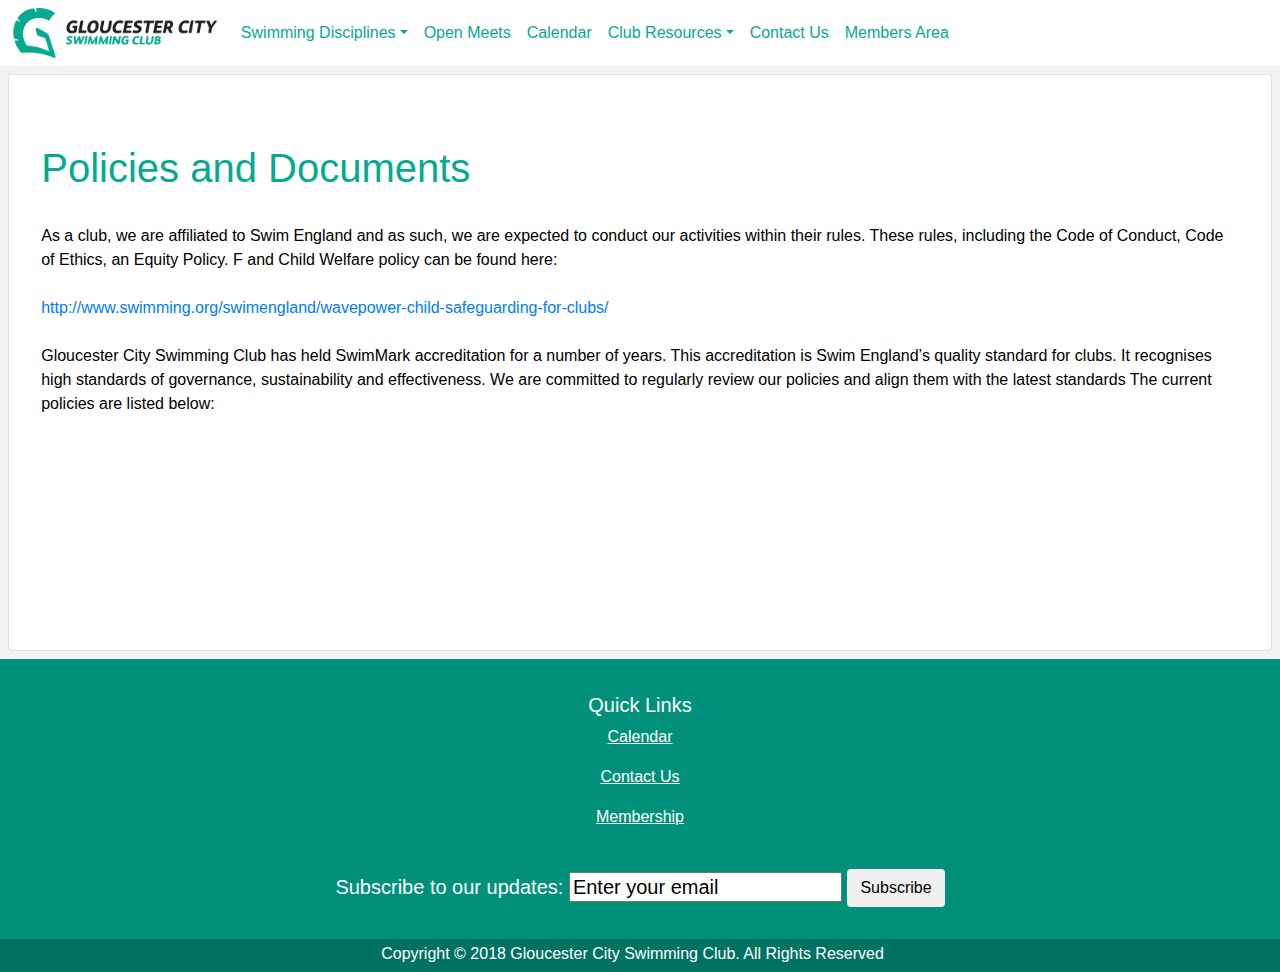
<file: Policies and Documents.html>
<html>
    <head>
        <!-- Required meta tags -->
        <meta charset="utf-8">
        <meta name="viewport" content="width=device-width, initial-scale=1, shrink-to-fit=no">
        <title>Gloucestershire City Swimming Club</title>
        <meta name="description" content="Gloucester City Swimming Club (GCSC) aims to provide swimmers with the optimum environment and the right opportunities at each stage of their development to enable them to achieve excellence. Our programme is designed to encourage swimmers of all abilities to enter a competitive environment, with enjoyment being the Club ethos.">
        <link rel="stylesheet" href="css/bootstrap.css">
        <script src="https://awesome-table.com/AwesomeTableInclude.js"></script>
        <link rel="shortcut icon" type="image/x-icon" href="favicon.ico">
    </head>
    
    <nav class="navbar navbar-expand-lg navbar-dark bg-dark">
    <div class="row">
      <a href="index.html">
      <img class="Logo pl-1 mr-3 ml-2" src="images/NEW%20GCSC%20-%20LOGO%20+%20COLOUR-02.png">
      </a>
     </div>
      <button class="navbar-toggler" type="button" data-toggle="collapse" data-target="#navbarsExample04" aria-controls="navbarsExample04" aria-expanded="false" aria-label="Toggle navigation">
        <span class="navbar-toggler-icon"></span>
      </button>

      <div class="collapse navbar-collapse" id="navbarsExample04">
        <ul class="navbar-nav mr-auto">
          <li class="nav-item dropdown active">
            <a class="nav-link dropdown-toggle" href="#" id="navbarDropdown" role="button" data-toggle="dropdown" aria-haspopup="true" aria-expanded="false">Swimming Disciplines</a>
            <div class="dropdown-menu" aria-labelledby="navbarDropdown">
              <a class="dropdown-item" href="Swimming.html">Swimming</a>
              <div class="dropdown-divider"></div>
              <a class="dropdown-item" href="TrainToEnjoy.html">Train To Enjoy</a>
              <div class="dropdown-divider"></div>
              <a class="dropdown-item" href="Para-Swimming.html">Para-Swimming</a>
              <div class="dropdown-divider"></div>
              <a class="dropdown-item" href="OpenWaterSwimming.html">Open Water Swimming</a>
            </div>
          </li>
          <li class="nav-item active">
            <a class="nav-link" href="OpenMeets.html">Open Meets <span class="sr-only"></span></a>
          </li>
          <li class="nav-item active">
            <a class="nav-link" href="Calendar.html">Calendar <span class="sr-only">(current)</span></a>
          </li>
          <li class="nav-item dropdown active">
            <a class="nav-link dropdown-toggle" href="#" id="navbarDropdown" role="button" data-toggle="dropdown" aria-haspopup="true" aria-expanded="false">Club Resources</a>
            <div class="dropdown-menu" aria-labelledby="navbarDropdown">
              <a class="dropdown-item" href="Membership.html">Membership</a>
              <div class="dropdown-divider"></div>
              <a class="dropdown-item" href="Policies%20and%20Documents.html">Policies & Documents</a>
              <div class="dropdown-divider"></div>
              <a class="dropdown-item" href="Nutrition.html">Nutrition</a>
              <div class="dropdown-divider"></div>
              <a class="dropdown-item" href="Guide%20to%20Galas.html">Guide to Galas</a>
              <div class="dropdown-divider"></div>
              <a class="dropdown-item" href="Useful%20Links.html">Useful Links</a>
            </div>
          <li class="nav-item active">
            <a class="nav-link" href="Contact%20Us.html">Contact Us <span class="sr-only">(current)</span></a>
          </li>
            <li class="nav-item active">
            <a class="nav-link" href="MembersForum.html">Members Area <span class="sr-only">(current)</span></a>
          </li>
        </ul>
      </div>
    </nav>
    
    <!--CONTENT GOES HERE-->
    <div id="Reader" class="">
    <div class="card mt-2 mb-2 ml-2 mr-2">
            <div class="card-body">
            <div class="container-fluid">
                <div class="pageContent container-fluid mt-0 p">
                    <h1 class="heading">Policies and Documents</h1>
                    <br/>
                    <p>As a club, we are affiliated to Swim England and as such, we are expected to conduct our activities within their rules. These rules, including the Code of Conduct, Code of Ethics, an Equity Policy. F and Child Welfare policy can be found here:<br/><br/>

                    <a href="http://www.swimming.org/swimengland/wavepower-child-safeguarding-for-clubs/">http://www.swimming.org/swimengland/wavepower-child-safeguarding-for-clubs/</a><br/><br/>
                        
                    Gloucester City Swimming Club has held SwimMark accreditation for a number of years. This accreditation is Swim England’s quality standard for clubs. It recognises high standards of governance, sustainability and effectiveness. We are committed to regularly review our policies and align them with the latest standards

                    The current policies are listed below:</p><br/>
                    <div class="scroll-wrapper">
                        <iframe src="https://drive.google.com/embeddedfolderview?id=1ts3kn1-FUxkO-Lk4MNqotOQLQkIh25UP" width="100%" height="30%" frameborder="0" ></iframe>
                    </div>
                </div>
                </div>
        </div>
        </div>
    </div>
    
    <footer class="footer">
        <div class = "footer-content">
            <br/>
            <p class="col-md-12 h5" style="text-align:center;">Quick Links</p>
            <a href="Calendar.html" style="color: white"><p class="col-md-12" style="text-align:center;"><u>Calendar</u></p></a>
            <a href="Contact%20Us.html" style="color: white"><p class="col-md-12" style="text-align:center;"><u>Contact Us</u></p></a>
            <a href="Membership.html" style="color: white"><p class="col-md-12" style="text-align:center;"><u>Membership</u></p></a>
            <!--<div style="display: block">
                    <a href="#">Link 1</a><br/>
                    <a href="#">Link 2</a><br/>
                    <a href="#">Link 3</a><br/>
                    <a href="#">Link 4</a>
            </div>-->
            <br/>
            <form class="col-md-12 h5" style="text-align:center;" action="http://feedburner.google.com/fb/a/mailverify" method="post" id="form-subscribe" target="popupwindow" onsubmit="window.open('http://feedburner.google.com/fb/a/mailverify?uri=GloucesterCitySwimmingClub', 'popupwindow', 'scrollbars=yes,width=550,height=520');return true">
						<div>
							<label for="form-email">Subscribe to our updates:</label>
							<input type="text" name="email" id="form-email" onblur="if (this.value == '') {this.value = 'Enter your email';}" onfocus="if (this.value == 'Enter your email') {this.value = '';}" value="Enter your email">
							<input type="hidden" value="GloucesterCitySwimmingClub" name="uri">
							<input type="hidden" name="loc" value="en_US">
							<input type="submit" class="btn btn-white" id="form-submit" value="Subscribe">
						</div>
					</form>
        </div>
        <br/>
        <div class="footer-content row footer-basement">
            <p class="col-md-12 h6">Copyright © 2018 Gloucester City Swimming Club. All Rights Reserved</p>
        </div>
    </footer>
    
    <script src="https://code.jquery.com/jquery-3.3.1.slim.min.js" integrity="sha384-q8i/X+965DzO0rT7abK41JStQIAqVgRVzpbzo5smXKp4YfRvH+8abtTE1Pi6jizo" crossorigin="anonymous"></script>
    <script src="https://cdnjs.cloudflare.com/ajax/libs/popper.js/1.14.3/umd/popper.min.js" integrity="sha384-ZMP7rVo3mIykV+2+9J3UJ46jBk0WLaUAdn689aCwoqbBJiSnjAK/l8WvCWPIPm49" crossorigin="anonymous"></script>
    <script src="https://stackpath.bootstrapcdn.com/bootstrap/4.1.3/js/bootstrap.min.js" integrity="sha384-ChfqqxuZUCnJSK3+MXmPNIyE6ZbWh2IMqE241rYiqJxyMiZ6OW/JmZQ5stwEULTy" crossorigin="anonymous"></script>
</html>
</file>
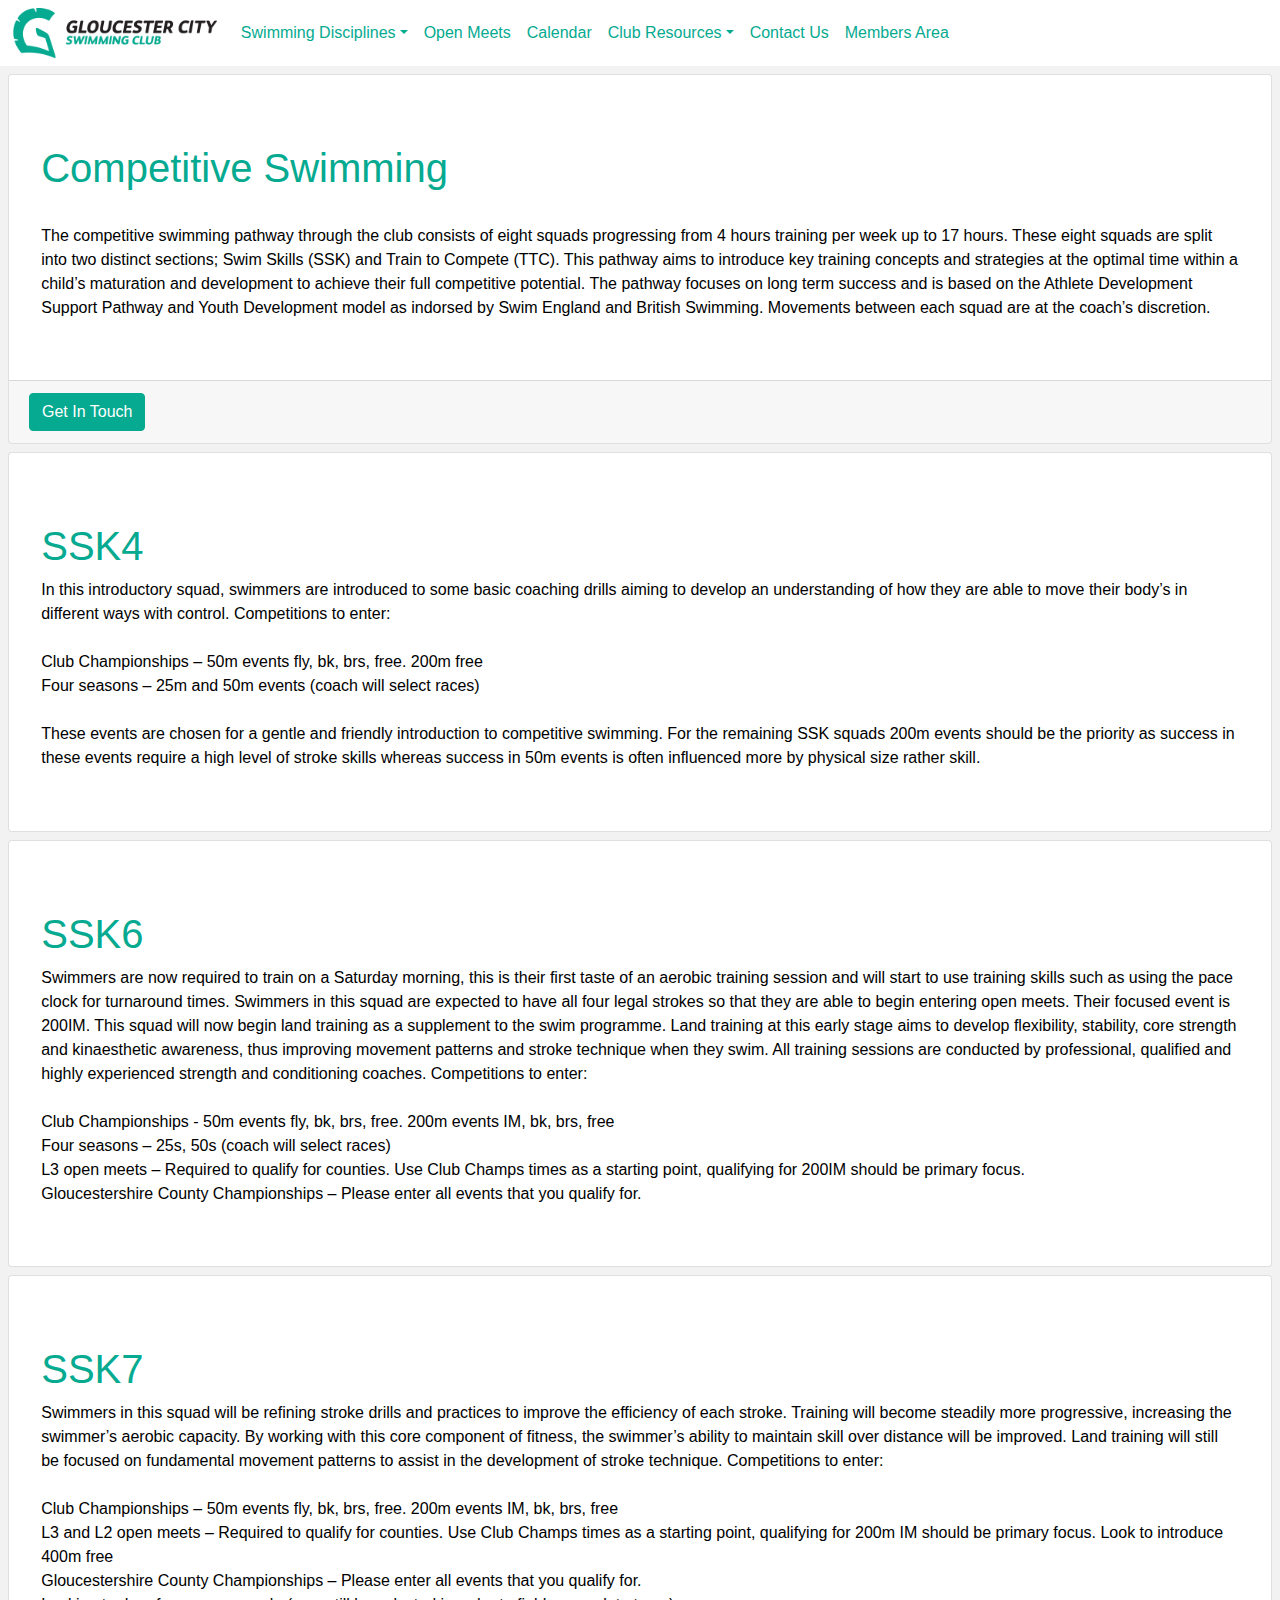
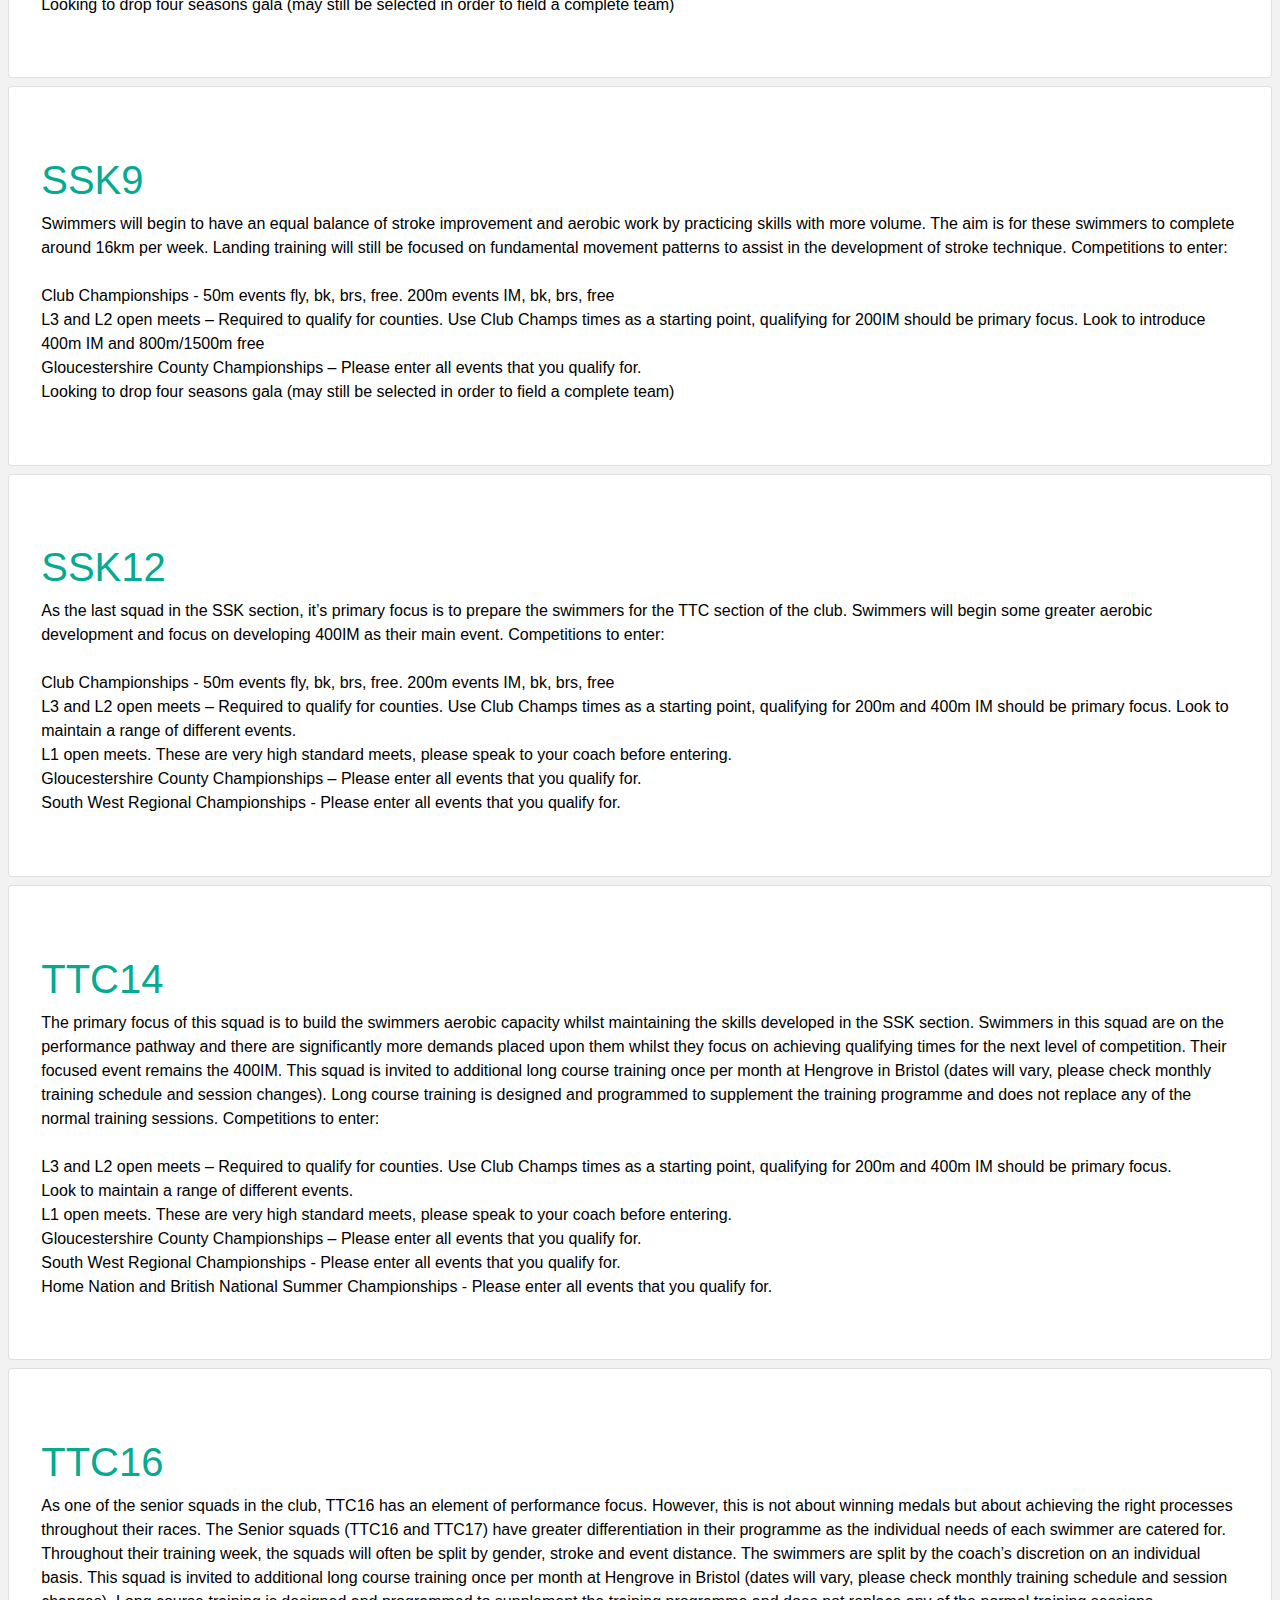
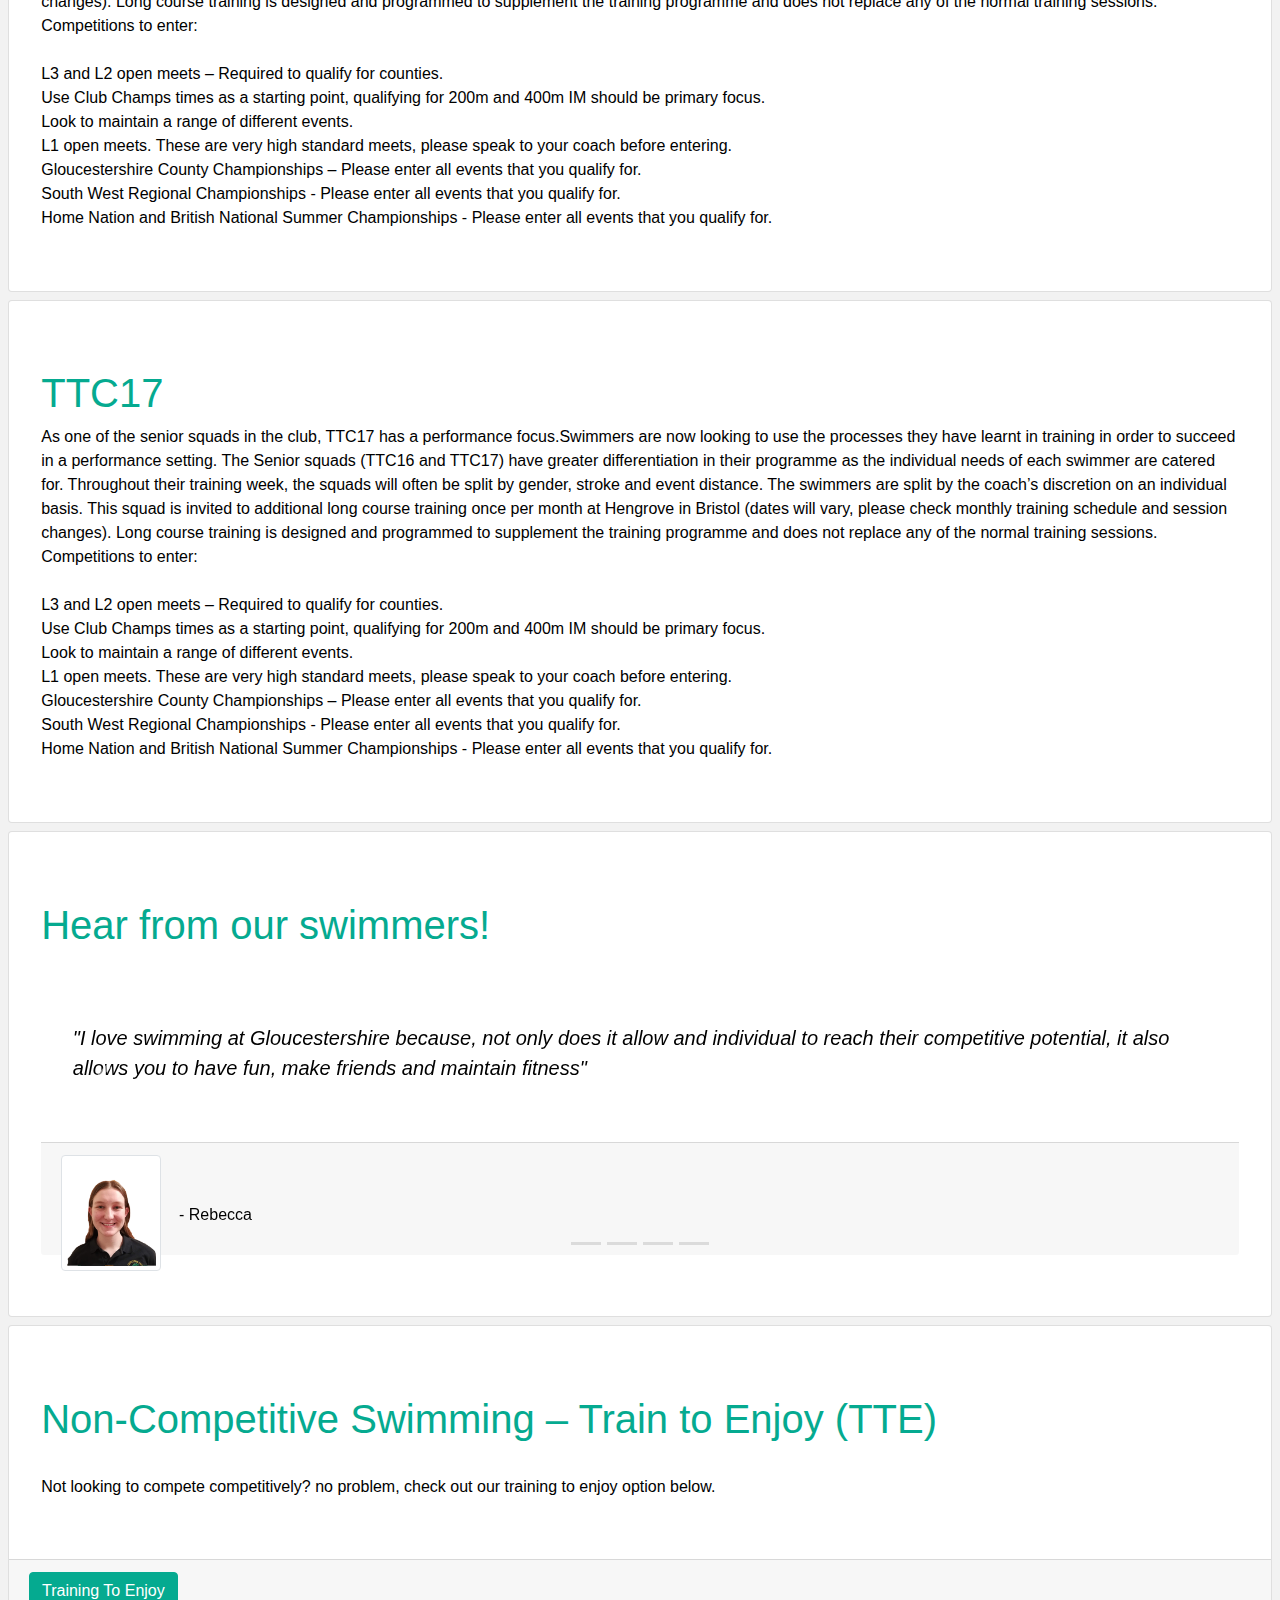
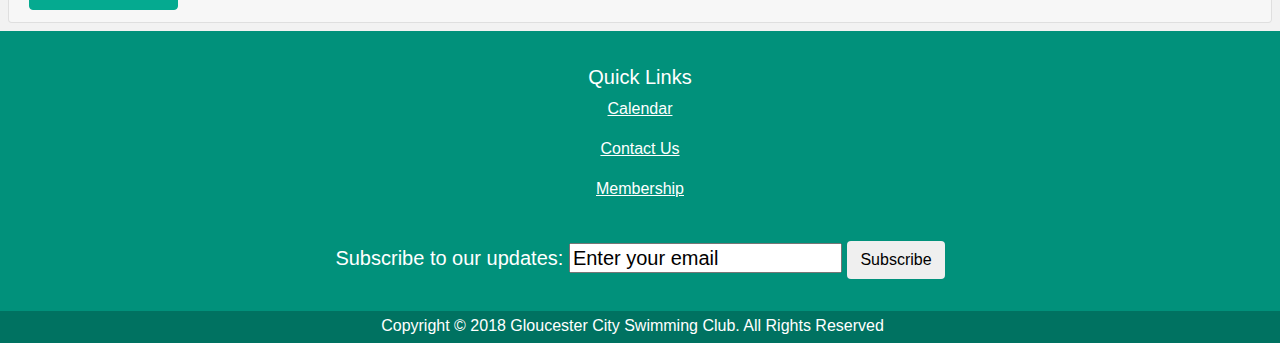
<file: Swimming.html>
<html>
    <head>
        <!-- Required meta tags -->
        <meta charset="utf-8">
        <meta name="viewport" content="width=device-width, initial-scale=1, shrink-to-fit=no">
        <title>Gloucestershire City Swimming Club</title>
        <meta name="description" content="Gloucester City Swimming Club (GCSC) aims to provide swimmers with the optimum environment and the right opportunities at each stage of their development to enable them to achieve excellence. Our programme is designed to encourage swimmers of all abilities to enter a competitive environment, with enjoyment being the Club ethos.">
        <link rel="stylesheet" href="css/bootstrap.css">
        <script src="https://awesome-table.com/AwesomeTableInclude.js"></script>
        <link rel="shortcut icon" type="image/x-icon" href="favicon.ico">
    </head>
    
    <nav class="navbar navbar-expand-lg navbar-dark bg-dark">
    <div class="row">
      <a href="index.html">
      <img class="Logo pl-1 mr-3 ml-2" src="images/NEW%20GCSC%20-%20LOGO%20+%20COLOUR-02.png">
      </a>
     </div>
      <button class="navbar-toggler" type="button" data-toggle="collapse" data-target="#navbarsExample04" aria-controls="navbarsExample04" aria-expanded="false" aria-label="Toggle navigation">
        <span class="navbar-toggler-icon"></span>
      </button>

      <div class="collapse navbar-collapse" id="navbarsExample04">
        <ul class="navbar-nav mr-auto">
          <li class="nav-item dropdown active">
            <a class="nav-link dropdown-toggle" href="#" id="navbarDropdown" role="button" data-toggle="dropdown" aria-haspopup="true" aria-expanded="false">Swimming Disciplines</a>
            <div class="dropdown-menu" aria-labelledby="navbarDropdown">
              <a class="dropdown-item" href="Swimming.html">Swimming</a>
              <div class="dropdown-divider"></div>
              <a class="dropdown-item" href="TrainToEnjoy.html">Train To Enjoy</a>
              <div class="dropdown-divider"></div>
              <a class="dropdown-item" href="Para-Swimming.html">Para-Swimming</a>
              <div class="dropdown-divider"></div>
              <a class="dropdown-item" href="OpenWaterSwimming.html">Open Water Swimming</a>
            </div>
          </li>
          <li class="nav-item active">
            <a class="nav-link" href="OpenMeets.html">Open Meets <span class="sr-only"></span></a>
          </li>
          <li class="nav-item active">
            <a class="nav-link" href="Calendar.html">Calendar <span class="sr-only">(current)</span></a>
          </li>
          <li class="nav-item dropdown active">
            <a class="nav-link dropdown-toggle" href="#" id="navbarDropdown" role="button" data-toggle="dropdown" aria-haspopup="true" aria-expanded="false">Club Resources</a>
            <div class="dropdown-menu" aria-labelledby="navbarDropdown">
              <a class="dropdown-item" href="Membership.html">Membership</a>
              <div class="dropdown-divider"></div>
              <a class="dropdown-item" href="Policies%20and%20Documents.html">Policies & Documents</a>
              <div class="dropdown-divider"></div>
              <a class="dropdown-item" href="Nutrition.html">Nutrition</a>
              <div class="dropdown-divider"></div>
              <a class="dropdown-item" href="Guide%20to%20Galas.html">Guide to Galas</a>
              <div class="dropdown-divider"></div>
              <a class="dropdown-item" href="Useful%20Links.html">Useful Links</a>
            </div>
          <li class="nav-item active">
            <a class="nav-link" href="Contact%20Us.html">Contact Us <span class="sr-only">(current)</span></a>
          </li>
          <li class="nav-item active">
            <a class="nav-link" href="MembersForum.html">Members Area <span class="sr-only">(current)</span></a>
          </li>
        </ul>
      </div>
    </nav>
    
    <!--CONTENT GOES HERE-->
    <div id="Reader" class="">
        <div class="card mt-2 mb-2 ml-2 mr-2">
            <div class="card-body">
            <div class="container-fluid">
                <div class="pageContent container-fluid mt-0 p">
                    <h1 class="heading">Competitive Swimming</h1>
                    <br/>
                    <p>The competitive swimming pathway through the club consists of eight squads progressing from 4 hours training per week up to 17 hours. These eight squads are split into two distinct sections; Swim Skills (SSK) and Train to Compete (TTC). This pathway aims to introduce key training concepts and strategies at the optimal time within a child’s maturation and development to achieve their full competitive potential. The pathway focuses on long term success and is based on the Athlete Development Support Pathway and Youth Development model as indorsed by Swim England and British Swimming. Movements between each squad are at the coach’s discretion.</p>
                </div>
            </div>
        </div>
            <div class="card-footer">
              <button type="button" class="btn btn-success">Get In Touch</button>
            </div>
    </div>
    
    
    
    <div class="card mt-2 mb-2 ml-2 mr-2">
            <div class="card-body">
            <div class="container-fluid">
                <div class="pageContent container-fluid mt-0 p">
                    <h1 class="heading">SSK4</h1>
                    
                    <p>In this introductory squad, swimmers are introduced to some basic coaching drills aiming to
                    develop an understanding of how they are able to move their body’s in different ways with
                    control.
                        Competitions to enter: <br/><br/>
                    Club Championships – 50m events fly, bk, brs, free. 200m free
                    <br/>Four seasons – 25m and 50m events (coach will select races)<br/><br/>
                    These events are chosen for a gentle and friendly introduction to competitive swimming.
                    For the remaining SSK squads 200m events should be the priority as success in these events
                    require a high level of stroke skills whereas success in 50m events is often influenced more by
                    physical size rather skill.</p>
                </div>
            </div>
        </div>
    </div>
    
    <div class="card mt-2 mb-2 ml-2 mr-2">
            <div class="card-body">
            <div class="container-fluid">
                <div class="pageContent container-fluid mt-0 p">
                    <h1 class="heading">SSK6</h1>
                    
                    <p>Swimmers are now required to train on a Saturday morning, this is their first taste of an
                    aerobic training session and will start to use training skills such as using the pace clock for
                    turnaround times. Swimmers in this squad are expected to have all four legal strokes so that
                    they are able to begin entering open meets. Their focused event is 200IM. This squad will
                    now begin land training as a supplement to the swim programme. Land training at this early
                    stage aims to develop flexibility, stability, core strength and kinaesthetic awareness, thus
                    improving movement patterns and stroke technique when they swim. All training sessions
                    are conducted by professional, qualified and highly experienced strength and conditioning
                    coaches.
                    Competitions to enter:<br/><br/>
                    Club Championships - 50m events fly, bk, brs, free. 200m events IM, bk, brs, free <br/>
                    Four seasons – 25s, 50s (coach will select races)<br/>
                    L3 open meets – Required to qualify for counties. Use Club Champs times as a starting point, qualifying for 200IM should be primary focus.<br/>
                    Gloucestershire County Championships – Please enter all events that you qualify for.</p>
                </div>
            </div>
        </div>
    </div>
    
    <div class="card mt-2 mb-2 ml-2 mr-2">
            <div class="card-body">
            <div class="container-fluid">
                <div class="pageContent container-fluid mt-0 p">
                    <h1 class="heading">SSK7</h1>
                   
                    <p>Swimmers in this squad will be refining stroke drills and practices to improve the efficiency
                    of each stroke. Training will become steadily more progressive, increasing the swimmer’s
                    aerobic capacity. By working with this core component of fitness, the swimmer’s ability to
                    maintain skill over distance will be improved. Land training will still be focused on
                    fundamental movement patterns to assist in the development of stroke technique.
                    Competitions to enter:<br/><br/>

                    Club Championships – 50m events fly, bk, brs, free. 200m events IM, bk, brs, free<br/>
                    L3 and L2 open meets – Required to qualify for counties. Use Club Champs times as a starting point, qualifying for 200m IM should be primary focus. Look to introduce 400m free<br/>
                    Gloucestershire County Championships – Please enter all events that you qualify for.<br/>
                    Looking to drop four seasons gala (may still be selected in order to field a complete
                    team)</p>
                </div>
            </div>
        </div>
    </div>
    
    <div class="card mt-2 mb-2 ml-2 mr-2">
            <div class="card-body">
            <div class="container-fluid">
                <div class="pageContent container-fluid mt-0 p">
                    <h1 class="heading">SSK9</h1>
                    
                    <p>Swimmers will begin to have an equal balance of stroke improvement and aerobic work by practicing
                    skills with more volume. The aim is for these swimmers to complete around 16km per week. Landing
                    training will still be focused on fundamental movement patterns to assist in the development
                    of stroke technique.
                    Competitions to enter:<br/><br/>
                    Club Championships - 50m events fly, bk, brs, free. 200m events IM, bk, brs, free<br/>
                    L3 and L2 open meets – Required to qualify for counties. Use Club Champs times as a starting point, qualifying for 200IM should be primary focus. Look to introduce 400m IM and 800m/1500m free<br/>
                    Gloucestershire County Championships – Please enter all events that you qualify for.<br/>
                    Looking to drop four seasons gala (may still be selected in order to field a complete
                    team)</p>
                </div>
            </div>
        </div>
    </div>
    
    <div class="card mt-2 mb-2 ml-2 mr-2">
            <div class="card-body">
            <div class="container-fluid">
                <div class="pageContent container-fluid mt-0 p">
                    <h1 class="heading">SSK12</h1>
                    
                    <p>As the last squad in the SSK section, it’s primary focus is to prepare the swimmers for the TTC section
                    of the club. Swimmers will begin some greater aerobic development and focus on developing 400IM
                    as their main event.
                    Competitions to enter:<br/><br/>
                    Club Championships - 50m events fly, bk, brs, free. 200m events IM, bk, brs, free<br/>
                    L3 and L2 open meets – Required to qualify for counties. Use Club Champs times as a starting point, qualifying for 200m and 400m IM should be primary focus. Look to maintain a range of different events.<br/>
                    L1 open meets. These are very high standard meets, please speak to your coach before entering.<br/>
                    Gloucestershire County Championships – Please enter all events that you qualify for.<br/>
                    South West Regional Championships - Please enter all events that you qualify for.</p>
                </div>
            </div>
        </div>
    </div>
    
    <div class="card mt-2 mb-2 ml-2 mr-2">
            <div class="card-body">
            <div class="container-fluid">
                <div class="pageContent container-fluid mt-0 p">
                    <h1 class="heading">TTC14</h1>
                    
                    <p>The primary focus of this squad is to build the swimmers aerobic capacity whilst maintaining the
                    skills developed in the SSK section. Swimmers in this squad are on the performance pathway and
                    there are significantly more demands placed upon them whilst they focus on achieving qualifying
                    times for the next level of competition. Their focused event remains the 400IM. This squad is invited
                    to additional long course training once per month at Hengrove in Bristol (dates will vary, please
                    check monthly training schedule and session changes). Long course training is designed and
                    programmed to supplement the training programme and does not replace any of the normal
                    training sessions.

                    Competitions to enter:<br/><br/>
                    L3 and L2 open meets – Required to qualify for counties. Use Club Champs times as a
                    starting point, qualifying for 200m and 400m IM should be primary focus.<br/> Look to
                    maintain a range of different events.<br/>
                    L1 open meets. These are very high standard meets, please speak to your coach
                    before entering.<br/>
                    Gloucestershire County Championships – Please enter all events that you qualify for.<br/>
                    South West Regional Championships - Please enter all events that you qualify for.<br/>
                    Home Nation and British National Summer Championships - Please enter all events
                    that you qualify for.</p>
                </div>
            </div>
        </div>
    </div>
    
    <div class="card mt-2 mb-2 ml-2 mr-2">
            <div class="card-body">
            <div class="container-fluid">
                <div class="pageContent container-fluid mt-0 p">
                    <h1 class="heading">TTC16</h1>
                    
                    <p>As one of the senior squads in the club, TTC16 has an element of performance focus. However, this
                    is not about winning medals but about achieving the right processes throughout their races. The
                    Senior squads (TTC16 and TTC17) have greater differentiation in their programme as the individual
                    needs of each swimmer are catered for. Throughout their training week, the squads will often be
                    split by gender, stroke and event distance. The swimmers are split by the coach’s discretion on an
                    individual basis. This squad is invited to additional long course training once per month at Hengrove
                    in Bristol (dates will vary, please check monthly training schedule and session changes). Long course
                    training is designed and programmed to supplement the training programme and does not replace
                    any of the normal training sessions.

                    Competitions to enter:<br/><br/>
                    L3 and L2 open meets – Required to qualify for counties.<br/> Use Club Champs times as a
                    starting point, qualifying for 200m and 400m IM should be primary focus.<br/> Look to
                    maintain a range of different events.<br/>
                    L1 open meets. These are very high standard meets, please speak to your coach
                    before entering.<br/>
                    Gloucestershire County Championships – Please enter all events that you qualify for.<br/>
                    South West Regional Championships - Please enter all events that you qualify for.<br/>
                    Home Nation and British National Summer Championships - Please enter all events
                    that you qualify for.</p>
                </div>
            </div>
        </div>
    </div>
    
    <div class="card mt-2 mb-2 ml-2 mr-2">
            <div class="card-body">
            <div class="container-fluid">
                <div class="pageContent container-fluid mt-0 p">
                    <h1 class="heading">TTC17</h1>
                    
                    <p>As one of the senior squads in the club, TTC17 has a performance focus.Swimmers are now looking
                    to use the processes they have learnt in training in order to succeed in a performance setting. The
                    Senior squads (TTC16 and TTC17) have greater differentiation in their programme as the individual
                    needs of each swimmer are catered for. Throughout their training week, the squads will often be
                    split by gender, stroke and event distance. The swimmers are split by the coach’s discretion on an
                    individual basis. This squad is invited to additional long course training once per month at Hengrove
                    in Bristol (dates will vary, please check monthly training schedule and session changes). Long course
                    training is designed and programmed to supplement the training programme and does not replace
                    any of the normal training sessions.

                    Competitions to enter:<br/><br/>
                    L3 and L2 open meets – Required to qualify for counties.<br/> Use Club Champs times as a
                    starting point, qualifying for 200m and 400m IM should be primary focus.<br/> Look to
                    maintain a range of different events.<br/>
                    L1 open meets. These are very high standard meets, please speak to your coach
                    before entering.<br/>
                    Gloucestershire County Championships – Please enter all events that you qualify for.<br/>
                    South West Regional Championships - Please enter all events that you qualify for.<br/>
                    Home Nation and British National Summer Championships - Please enter all events
                    that you qualify for.</p>
                </div>
            </div>
        </div>
    </div>
    
    <div class="card mt-2 mb-2 ml-2 mr-2"> 
            <div class="card-body">
            <div class="container-fluid">
                <div class="pageContent container-fluid mt-0 p">
                    <h1 class="heading">Hear from our swimmers!</h1>
                    <div id="carouselExampleIndicators" class="carousel slide" data-ride="carousel">
                  <ol class="carousel-indicators">
                    <li data-target="#carouselExampleIndicators" data-slide-to="0" class=""></li>
                    <li data-target="#carouselExampleIndicators" data-slide-to="1"></li>
                    <li data-target="#carouselExampleIndicators" data-slide-to="2"></li>
                    <li data-target="#carouselExampleIndicators" data-slide-to="3"></li>  
                  </ol>
                  <div class="carousel-inner">
                    
                    <div class="carousel-item active">
                        <!--Slide Content-->
                          <div class="card-body">
                            <div class="container-fluid">
                                <div class="pageContent container-fluid mt-0 p">
                                    
                                    <p class="lead"><em>"I love swimming at Gloucestershire because, not only does it allow and individual to reach their competitive potential, it also allows you to have fun, make friends and maintain fitness"</em>
                                    </p>
                                </div>
                            </div>
                        </div>
                        
                        <div class="card-footer">
                            <img src="images/Quotes/1.png" class="img-thumbnail float-left" style="width: 100px;">
                            <p><br/><br/>&nbsp;&nbsp;&nbsp;  - Rebecca</p>
                        </div>
                        <!--Slide Content End-->  
                    </div>
                    <div class="carousel-item">
                        <!--Slide Content-->
                          <div class="card-body">
                            <div class="container-fluid">
                                <div class="pageContent container-fluid mt-0 p">
                                    
                                    <p class="lead"><em>"I love Gloucester for the challenge and enjoyment that each new session or gala brings. From nailing a new technique to smashing a p.b. or laughing with my friends about a funny thing that happened. Its a wonderful community to be part of."</em>
                                    </p>
                                </div>
                            </div>
                        </div>
                        
                        <div class="card-footer">
                            <img src="images/Quotes/2.png" class="img-thumbnail float-left" style="width: 100px;">
                            <p><br/><br/>&nbsp;&nbsp;&nbsp;  - Louise</p>
                        </div>
                        <!--Slide Content End-->  
                    </div>
                    
                    <div class="carousel-item">
                        <!--Slide Content-->
                          <div class="card-body">
                            <div class="container-fluid">
                                <div class="pageContent container-fluid mt-0 p">
                                    
                                    <p class="lead"><em>"Oliver loves swimming because he is fit and strong for football. He has made new friends and they have a laugh together. "</em>
                                    </p>
                                </div>
                            </div>
                        </div>
                        
                        <div class="card-footer">
                            <img src="images/Quotes/4.png" class="img-thumbnail float-left" style="width: 100px;">
                            <p><br/><br/>&nbsp;&nbsp;&nbsp;  - Oliver</p>
                        </div>
                        <!--Slide Content End-->  
                    </div>  
                    
                    <div class="carousel-item">
                        <!--Slide Content-->
                          <div class="card-body">
                            <div class="container-fluid">
                                <div class="pageContent container-fluid mt-0 p">
                                    
                                    <p class="lead"><em>"Things I love most about swimming -
                                    Racing. 
                                    Challenging myself to do better. 
                                    Achieving my goals
                                    The amount of food I can eat
                                    Having a laugh with my team mates and coaches. "</em>
                                    </p>
                                </div>
                            </div>
                        </div>
                        
                        <div class="card-footer">
                            <img src="images/Quotes/3.png" class="img-thumbnail float-left" style="width: 100px;">
                            <p><br/><br/>&nbsp;&nbsp;&nbsp;  - Cam</p>
                        </div>
                        <!--Slide Content End-->  
                    </div>   
                    </div>
                    
                  </div>
                  <a class="carousel-control-prev" href="#carouselExampleIndicators" role="button" data-slide="prev">
                    <span class="carousel-control-prev-icon" aria-hidden="true"></span>
                    <span class="sr-only">Previous</span>
                  </a>
                  <a class="carousel-control-next" href="#carouselExampleIndicators" role="button" data-slide="next">
                    <span class="carousel-control-next-icon" aria-hidden="true"></span>
                    <span class="sr-only">Next</span>
                  </a>
                </div>
                </div>
                </div>
         </div>
    
    
    <div class="card mt-2 mb-2 ml-2 mr-2">
            <div class="card-body">
            <div class="container-fluid">
                <div class="pageContent container-fluid mt-0 p">
                    <h1 class="heading">Non-Competitive Swimming – Train to Enjoy (TTE)</h1>
                    <br/>
                    <p>Not looking to compete competitively? no problem, check out our training to enjoy option below.
                    </p>
                </div>
            </div>
        </div>
            <div class="card-footer">
                <a href="TrainToEnjoy.html" class="btn btn-success float-left">Training To Enjoy</a>
            </div>
    </div>
    </div>
    
    <footer class="footer">
        <div class = "footer-content">
            <br/>
            <p class="col-md-12 h5" style="text-align:center;">Quick Links</p>
            <a href="Calendar.html" style="color: white"><p class="col-md-12" style="text-align:center;"><u>Calendar</u></p></a>
            <a href="Contact%20Us.html" style="color: white"><p class="col-md-12" style="text-align:center;"><u>Contact Us</u></p></a>
            <a href="Membership.html" style="color: white"><p class="col-md-12" style="text-align:center;"><u>Membership</u></p></a>
            <!--<div style="display: block">
                    <a href="#">Link 1</a><br/>
                    <a href="#">Link 2</a><br/>
                    <a href="#">Link 3</a><br/>
                    <a href="#">Link 4</a>
            </div>-->
            <br/>
            <form class="col-md-12 h5" style="text-align:center;" action="http://feedburner.google.com/fb/a/mailverify" method="post" id="form-subscribe" target="popupwindow" onsubmit="window.open('http://feedburner.google.com/fb/a/mailverify?uri=GloucesterCitySwimmingClub', 'popupwindow', 'scrollbars=yes,width=550,height=520');return true">
						<div>
							<label for="form-email">Subscribe to our updates:</label>
							<input type="text" name="email" id="form-email" onblur="if (this.value == '') {this.value = 'Enter your email';}" onfocus="if (this.value == 'Enter your email') {this.value = '';}" value="Enter your email">
							<input type="hidden" value="GloucesterCitySwimmingClub" name="uri">
							<input type="hidden" name="loc" value="en_US">
							<input type="submit" class="btn btn-white" id="form-submit" value="Subscribe">
						</div>
					</form>
        </div>
        <br/>
        <div class="footer-content row footer-basement">
            <p class="col-md-12 h6">Copyright © 2018 Gloucester City Swimming Club. All Rights Reserved</p>
        </div>
    </footer>
    
    <script src="https://code.jquery.com/jquery-3.3.1.slim.min.js" integrity="sha384-q8i/X+965DzO0rT7abK41JStQIAqVgRVzpbzo5smXKp4YfRvH+8abtTE1Pi6jizo" crossorigin="anonymous"></script>
    <script src="https://cdnjs.cloudflare.com/ajax/libs/popper.js/1.14.3/umd/popper.min.js" integrity="sha384-ZMP7rVo3mIykV+2+9J3UJ46jBk0WLaUAdn689aCwoqbBJiSnjAK/l8WvCWPIPm49" crossorigin="anonymous"></script>
    <script src="https://stackpath.bootstrapcdn.com/bootstrap/4.1.3/js/bootstrap.min.js" integrity="sha384-ChfqqxuZUCnJSK3+MXmPNIyE6ZbWh2IMqE241rYiqJxyMiZ6OW/JmZQ5stwEULTy" crossorigin="anonymous"></script>
</html>
</file>
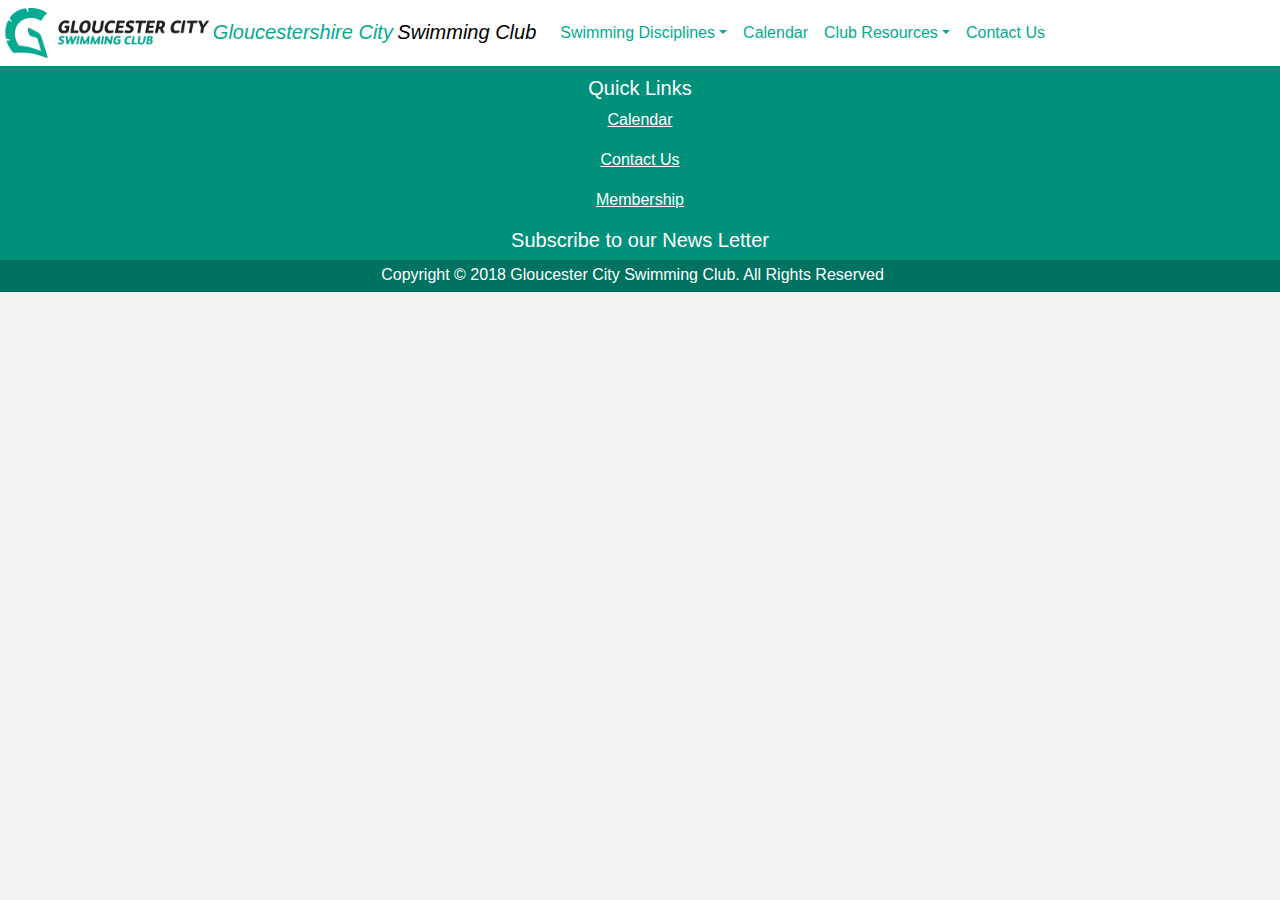
<file: Template.html>
<html>
    <head>
        <!-- Required meta tags -->
        <meta charset="utf-8">
        <meta name="viewport" content="width=device-width, initial-scale=1, shrink-to-fit=no">
        <title>Gloucestershire City Swimming Club</title>
        <link rel="stylesheet" href="css/bootstrap.css">
        <script src="https://awesome-table.com/AwesomeTableInclude.js"></script>
    </head>
    
    <nav class="navbar navbar-expand-lg navbar-dark bg-dark">
    <div class="row">
      <img class="Logo pl-1" src="images/NEW%20GCSC%20-%20LOGO%20+%20COLOUR-02.png">
      <div class="titleText">
          <a class="navbar-brand mt-1 ml-1 mr-0" href="#">Gloucestershire City</a>
          <a class="navbar-brand title2" href="#">Swimming Club</a>
      </div>
    </div>
      <button class="navbar-toggler" type="button" data-toggle="collapse" data-target="#navbarsExample04" aria-controls="navbarsExample04" aria-expanded="false" aria-label="Toggle navigation">
        <span class="navbar-toggler-icon"></span>
      </button>

      <div class="collapse navbar-collapse" id="navbarsExample04">
        <ul class="navbar-nav mr-auto">
          <li class="nav-item dropdown active">
            <a class="nav-link dropdown-toggle" href="#" id="navbarDropdown" role="button" data-toggle="dropdown" aria-haspopup="true" aria-expanded="false">Swimming Disciplines</a>
            <div class="dropdown-menu" aria-labelledby="navbarDropdown">
              <a class="dropdown-item" href="#">Swimming</a>
              <div class="dropdown-divider"></div>
              <a class="dropdown-item" href="#">Para-Swimming</a>
              <div class="dropdown-divider"></div>
              <a class="dropdown-item" href="#">Open Water Swimming</a>
            </div>
          </li>
          <li class="nav-item active">
            <a class="nav-link" href="#">Calendar <span class="sr-only">(current)</span></a>
          </li>
          <li class="nav-item dropdown active">
            <a class="nav-link dropdown-toggle" href="#" id="navbarDropdown" role="button" data-toggle="dropdown" aria-haspopup="true" aria-expanded="false">Club Resources</a>
            <div class="dropdown-menu" aria-labelledby="navbarDropdown">
              <a class="dropdown-item" href="#">Membership</a>
              <div class="dropdown-divider"></div>
              <a class="dropdown-item" href="#">Policies & Documents</a>
              <div class="dropdown-divider"></div>
              <a class="dropdown-item" href="#">Nutrition</a>
              <div class="dropdown-divider"></div>
              <a class="dropdown-item" href="#">Guide to Galas</a>
              <div class="dropdown-divider"></div>
              <a class="dropdown-item" href="#">Useful Links</a>
            </div>
          <li class="nav-item active">
            <a class="nav-link" href="#">Contact Us <span class="sr-only">(current)</span></a>
          </li>
        </ul>
      </div>
    </nav>
    
    <!--CONTENT GOES HERE-->
    
    <footer class="footer">
        <div class = "footer-content">
            <p class="col-md-12 h5" style="text-align:center;">Quick Links</p>
            <p class="col-md-12" style="text-align:center;"><u>Calendar</u></p>
            <p class="col-md-12" style="text-align:center;"><u>Contact Us</u></p>
            <p class="col-md-12" style="text-align:center;"><u>Membership</u></p>
            <!--<div style="display: block">
                    <a href="#">Link 1</a><br/>
                    <a href="#">Link 2</a><br/>
                    <a href="#">Link 3</a><br/>
                    <a href="#">Link 4</a>
            </div>-->
            
            <p class="col-md-12 h5" style="text-align:center;">Subscribe to our News Letter</p>
        </div>
        <div class="footer-content row footer-basement">
            <p class="col-md-12 h6">Copyright © 2018 Gloucester City Swimming Club. All Rights Reserved</p>
        </div>
    </footer>
    
    <script src="https://code.jquery.com/jquery-3.3.1.slim.min.js" integrity="sha384-q8i/X+965DzO0rT7abK41JStQIAqVgRVzpbzo5smXKp4YfRvH+8abtTE1Pi6jizo" crossorigin="anonymous"></script>
    <script src="https://cdnjs.cloudflare.com/ajax/libs/popper.js/1.14.3/umd/popper.min.js" integrity="sha384-ZMP7rVo3mIykV+2+9J3UJ46jBk0WLaUAdn689aCwoqbBJiSnjAK/l8WvCWPIPm49" crossorigin="anonymous"></script>
    <script src="https://stackpath.bootstrapcdn.com/bootstrap/4.1.3/js/bootstrap.min.js" integrity="sha384-ChfqqxuZUCnJSK3+MXmPNIyE6ZbWh2IMqE241rYiqJxyMiZ6OW/JmZQ5stwEULTy" crossorigin="anonymous"></script>
</html>
</file>
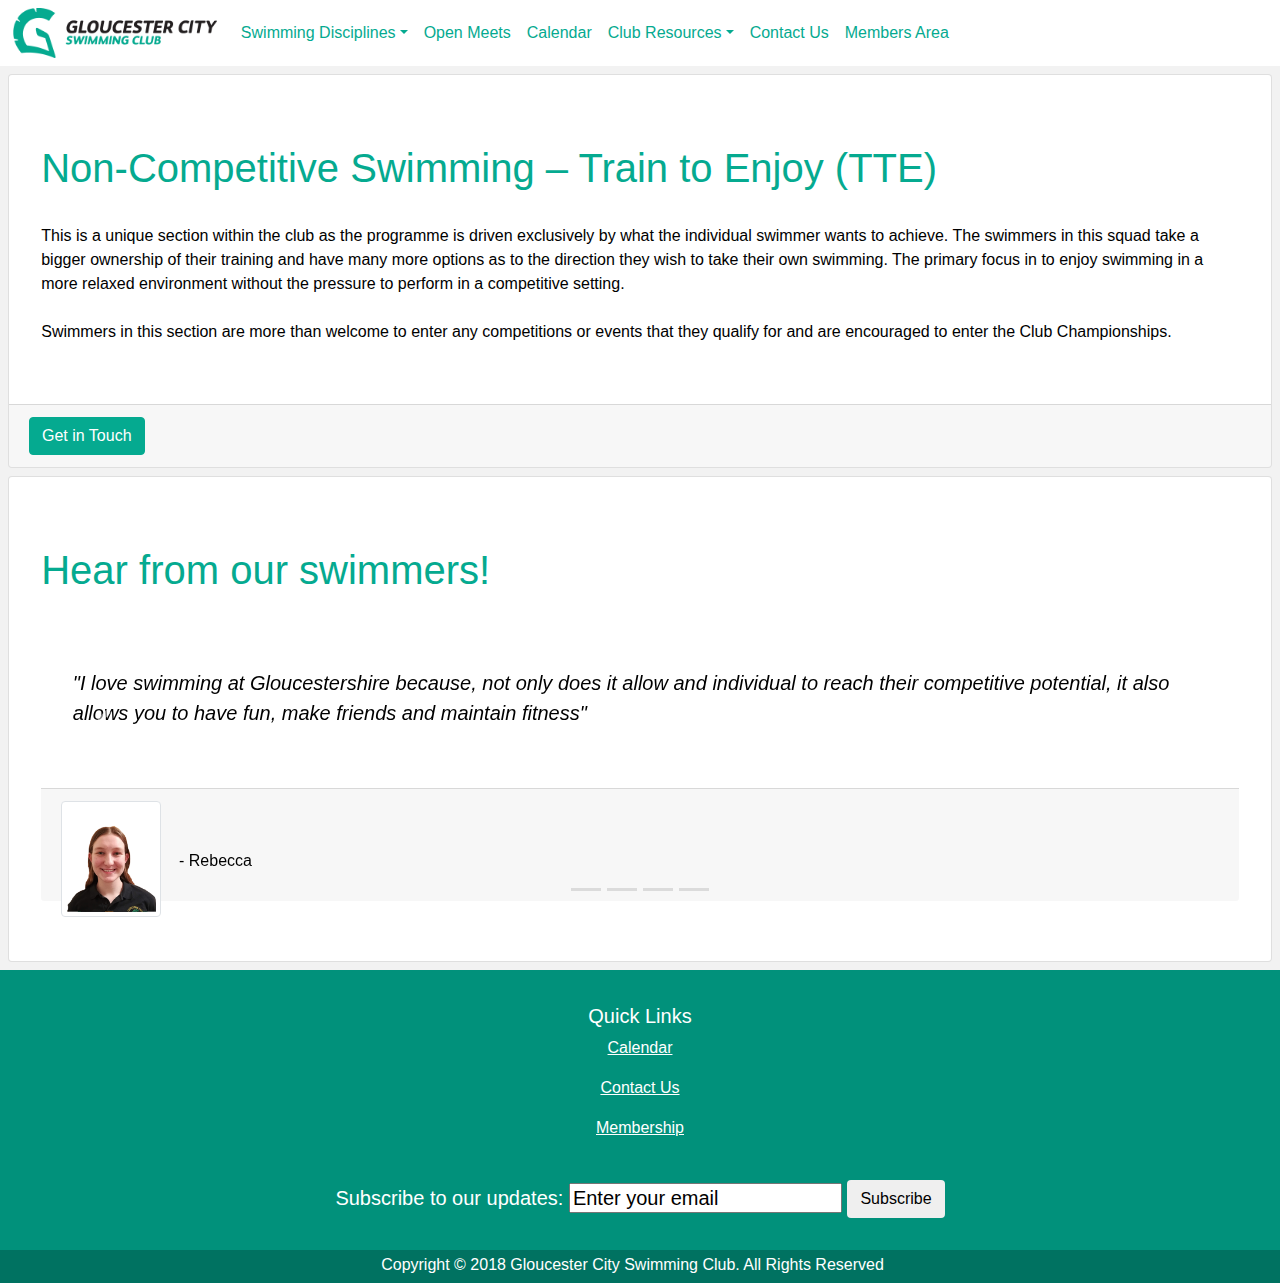
<file: TrainToEnjoy.html>
<html>
    <head>
        <!-- Required meta tags -->
        <meta charset="utf-8">
        <meta name="viewport" content="width=device-width, initial-scale=1, shrink-to-fit=no">
        <title>Gloucestershire City Swimming Club</title>
        <link rel="stylesheet" href="css/bootstrap.css">
        <script src="https://awesome-table.com/AwesomeTableInclude.js"></script>
        <link rel="shortcut icon" type="image/x-icon" href="favicon.ico">
    </head>
    
    <nav class="navbar navbar-expand-lg navbar-dark bg-dark">
    <div class="row">
      <a href="index.html">
      <img class="Logo pl-1 mr-3 ml-2" src="images/NEW%20GCSC%20-%20LOGO%20+%20COLOUR-02.png">
      </a>
     </div>
      <button class="navbar-toggler" type="button" data-toggle="collapse" data-target="#navbarsExample04" aria-controls="navbarsExample04" aria-expanded="false" aria-label="Toggle navigation">
        <span class="navbar-toggler-icon"></span>
      </button>

      <div class="collapse navbar-collapse" id="navbarsExample04">
        <ul class="navbar-nav mr-auto">
          <li class="nav-item dropdown active">
            <a class="nav-link dropdown-toggle" href="#" id="navbarDropdown" role="button" data-toggle="dropdown" aria-haspopup="true" aria-expanded="false">Swimming Disciplines</a>
            <div class="dropdown-menu" aria-labelledby="navbarDropdown">
              <a class="dropdown-item" href="Swimming.html">Swimming</a>
              <div class="dropdown-divider"></div>
              <a class="dropdown-item" href="TrainToEnjoy.html">Train To Enjoy</a>
              <div class="dropdown-divider"></div>
              <a class="dropdown-item" href="Para-Swimming.html">Para-Swimming</a>
              <div class="dropdown-divider"></div>
              <a class="dropdown-item" href="OpenWaterSwimming.html">Open Water Swimming</a>
            </div>
          </li>
          <li class="nav-item active">
            <a class="nav-link" href="OpenMeets.html">Open Meets <span class="sr-only"></span></a>
          </li>
          <li class="nav-item active">
            <a class="nav-link" href="Calendar.html">Calendar <span class="sr-only">(current)</span></a>
          </li>
          <li class="nav-item dropdown active">
            <a class="nav-link dropdown-toggle" href="#" id="navbarDropdown" role="button" data-toggle="dropdown" aria-haspopup="true" aria-expanded="false">Club Resources</a>
            <div class="dropdown-menu" aria-labelledby="navbarDropdown">
              <a class="dropdown-item" href="Membership.html">Membership</a>
              <div class="dropdown-divider"></div>
              <a class="dropdown-item" href="Policies%20and%20Documents.html">Policies & Documents</a>
              <div class="dropdown-divider"></div>
              <a class="dropdown-item" href="Nutrition.html">Nutrition</a>
              <div class="dropdown-divider"></div>
              <a class="dropdown-item" href="Guide%20to%20Galas.html">Guide to Galas</a>
              <div class="dropdown-divider"></div>
              <a class="dropdown-item" href="Useful%20Links.html">Useful Links</a>
            </div>
          <li class="nav-item active">
            <a class="nav-link" href="Contact%20Us.html">Contact Us <span class="sr-only">(current)</span></a>
          </li>
          <li class="nav-item active">
            <a class="nav-link" href="MembersForum.html">Members Area <span class="sr-only">(current)</span></a>
          </li>
        </ul>
      </div>
    </nav>
    
    <!--CONTENT GOES HERE-->
    <div id="Reader" class="">
    <div class="card mt-2 mb-2 ml-2 mr-2">
            <div class="card-body">
            <div class="container-fluid">
                <div class="pageContent container-fluid mt-0 p">
                    <h1 class="heading">Non-Competitive Swimming – Train to Enjoy (TTE)</h1>
                    <br/>
                    <p>This is a unique section within the club as the programme is driven exclusively by what the individual swimmer wants to achieve. The swimmers in this squad take a bigger ownership of their training and have many more options as to the direction they wish to take their own swimming. The primary focus in to enjoy swimming in a more relaxed environment without the pressure to perform in a competitive setting.<br/><br/> 

                    Swimmers in this section are more than welcome to enter any competitions or events that they qualify for and are encouraged to enter the Club Championships.
                    </p>
                </div>
            </div>
        </div>
            <div class="card-footer">
              <a href="Contact%20Us.html" class="btn btn-success float-left">Get in Touch</a>
            </div>
    </div>   
    
    
    <div class="card mt-2 mb-2 ml-2 mr-2"> 
            <div class="card-body">
            <div class="container-fluid">
                <div class="pageContent container-fluid mt-0 p">
                    <h1 class="heading">Hear from our swimmers!</h1>
                    <div id="carouselExampleIndicators" class="carousel slide" data-ride="carousel">
                  <ol class="carousel-indicators">
                    <li data-target="#carouselExampleIndicators" data-slide-to="0" class=""></li>
                    <li data-target="#carouselExampleIndicators" data-slide-to="1"></li>
                    <li data-target="#carouselExampleIndicators" data-slide-to="2"></li>
                    <li data-target="#carouselExampleIndicators" data-slide-to="3"></li>  
                  </ol>
                  <div class="carousel-inner">
                    
                    <div class="carousel-item active">
                        <!--Slide Content-->
                          <div class="card-body">
                            <div class="container-fluid">
                                <div class="pageContent container-fluid mt-0 p">
                                    
                                    <p class="lead"><em>"I love swimming at Gloucestershire because, not only does it allow and individual to reach their competitive potential, it also allows you to have fun, make friends and maintain fitness"</em>
                                    </p>
                                </div>
                            </div>
                        </div>
                        
                        <div class="card-footer">
                            <img src="images/Quotes/1.png" class="img-thumbnail float-left" style="width: 100px;">
                            <p><br/><br/>&nbsp;&nbsp;&nbsp;  - Rebecca</p>
                        </div>
                        <!--Slide Content End-->  
                    </div>
                    <div class="carousel-item">
                        <!--Slide Content-->
                          <div class="card-body">
                            <div class="container-fluid">
                                <div class="pageContent container-fluid mt-0 p">
                                    
                                    <p class="lead"><em>"I love Gloucestershire for the challenge and enjoyment that each new session or gala brings. From nailing a new technique to smashing a p.b. or laughing with my friends about a funny thing that happened. Its a wonderful community to be part of."</em>
                                    </p>
                                </div>
                            </div>
                        </div>
                        
                        <div class="card-footer">
                            <img src="images/Quotes/2.png" class="img-thumbnail float-left" style="width: 100px;">
                            <p><br/><br/>&nbsp;&nbsp;&nbsp;  - Louise</p>
                        </div>
                        <!--Slide Content End-->  
                    </div>
                    
                    <div class="carousel-item">
                        <!--Slide Content-->
                          <div class="card-body">
                            <div class="container-fluid">
                                <div class="pageContent container-fluid mt-0 p">
                                    
                                    <p class="lead"><em>"Oliver loves swimming because he is fit and strong for football. He has made new friends and they have a laugh together. "</em>
                                    </p>
                                </div>
                            </div>
                        </div>
                        
                        <div class="card-footer">
                            <img src="images/Quotes/4.png" class="img-thumbnail float-left" style="width: 100px;">
                            <p><br/><br/>&nbsp;&nbsp;&nbsp;  - Oliver</p>
                        </div>
                        <!--Slide Content End-->  
                    </div>  
                    
                    <div class="carousel-item">
                        <!--Slide Content-->
                          <div class="card-body">
                            <div class="container-fluid">
                                <div class="pageContent container-fluid mt-0 p">
                                    
                                    <p class="lead"><em>"Things I love most about swimming -
                                    Racing. 
                                    Challenging myself to do better. 
                                    Achieving my goals
                                    The amount of food I can eat
                                    Having a laugh with my team mates and coaches."</em>
                                    </p>
                                </div>
                            </div>
                        </div>
                        
                        <div class="card-footer">
                            <img src="images/Quotes/3.png" class="img-thumbnail float-left" style="width: 100px;">
                            <p><br/><br/>&nbsp;&nbsp;&nbsp;  - Cam</p>
                        </div>
                        <!--Slide Content End-->  
                    </div>   
                    </div>
                    
                  </div>
                  <a class="carousel-control-prev" href="#carouselExampleIndicators" role="button" data-slide="prev">
                    <span class="carousel-control-prev-icon" aria-hidden="true"></span>
                    <span class="sr-only">Previous</span>
                  </a>
                  <a class="carousel-control-next" href="#carouselExampleIndicators" role="button" data-slide="next">
                    <span class="carousel-control-next-icon" aria-hidden="true"></span>
                    <span class="sr-only">Next</span>
                  </a>
                </div>
                </div>
                </div>
         </div>
        
    </div>
    <footer class="footer">
        <div class = "footer-content">
            <br/>
            <p class="col-md-12 h5" style="text-align:center;">Quick Links</p>
            <a href="Calendar.html" style="color: white"><p class="col-md-12" style="text-align:center;"><u>Calendar</u></p></a>
            <a href="Contact%20Us.html" style="color: white"><p class="col-md-12" style="text-align:center;"><u>Contact Us</u></p></a>
            <a href="Membership.html" style="color: white"><p class="col-md-12" style="text-align:center;"><u>Membership</u></p></a>
            <!--<div style="display: block">
                    <a href="#">Link 1</a><br/>
                    <a href="#">Link 2</a><br/>
                    <a href="#">Link 3</a><br/>
                    <a href="#">Link 4</a>
            </div>-->
            <br/>
            
            <form class="col-md-12 h5" style="text-align:center;" action="http://feedburner.google.com/fb/a/mailverify" method="post" id="form-subscribe" target="popupwindow" onsubmit="window.open('http://feedburner.google.com/fb/a/mailverify?uri=GloucesterCitySwimmingClub', 'popupwindow', 'scrollbars=yes,width=550,height=520');return true">
						<div>
							<label for="form-email">Subscribe to our updates:</label>
							<input type="text" name="email" id="form-email" onblur="if (this.value == '') {this.value = 'Enter your email';}" onfocus="if (this.value == 'Enter your email') {this.value = '';}" value="Enter your email">
							<input type="hidden" value="GloucesterCitySwimmingClub" name="uri">
							<input type="hidden" name="loc" value="en_US">
							<input type="submit" class="btn btn-white" id="form-submit" value="Subscribe">
						</div>
					</form>
        </div>
        <br/>
        <div class="footer-content row footer-basement">
            <p class="col-md-12 h6">Copyright © 2018 Gloucester City Swimming Club. All Rights Reserved</p>
        </div>
    </footer>
    
    <script src="https://code.jquery.com/jquery-3.3.1.slim.min.js" integrity="sha384-q8i/X+965DzO0rT7abK41JStQIAqVgRVzpbzo5smXKp4YfRvH+8abtTE1Pi6jizo" crossorigin="anonymous"></script>
    <script src="https://cdnjs.cloudflare.com/ajax/libs/popper.js/1.14.3/umd/popper.min.js" integrity="sha384-ZMP7rVo3mIykV+2+9J3UJ46jBk0WLaUAdn689aCwoqbBJiSnjAK/l8WvCWPIPm49" crossorigin="anonymous"></script>
    <script src="https://stackpath.bootstrapcdn.com/bootstrap/4.1.3/js/bootstrap.min.js" integrity="sha384-ChfqqxuZUCnJSK3+MXmPNIyE6ZbWh2IMqE241rYiqJxyMiZ6OW/JmZQ5stwEULTy" crossorigin="anonymous"></script>
</html>
</file>
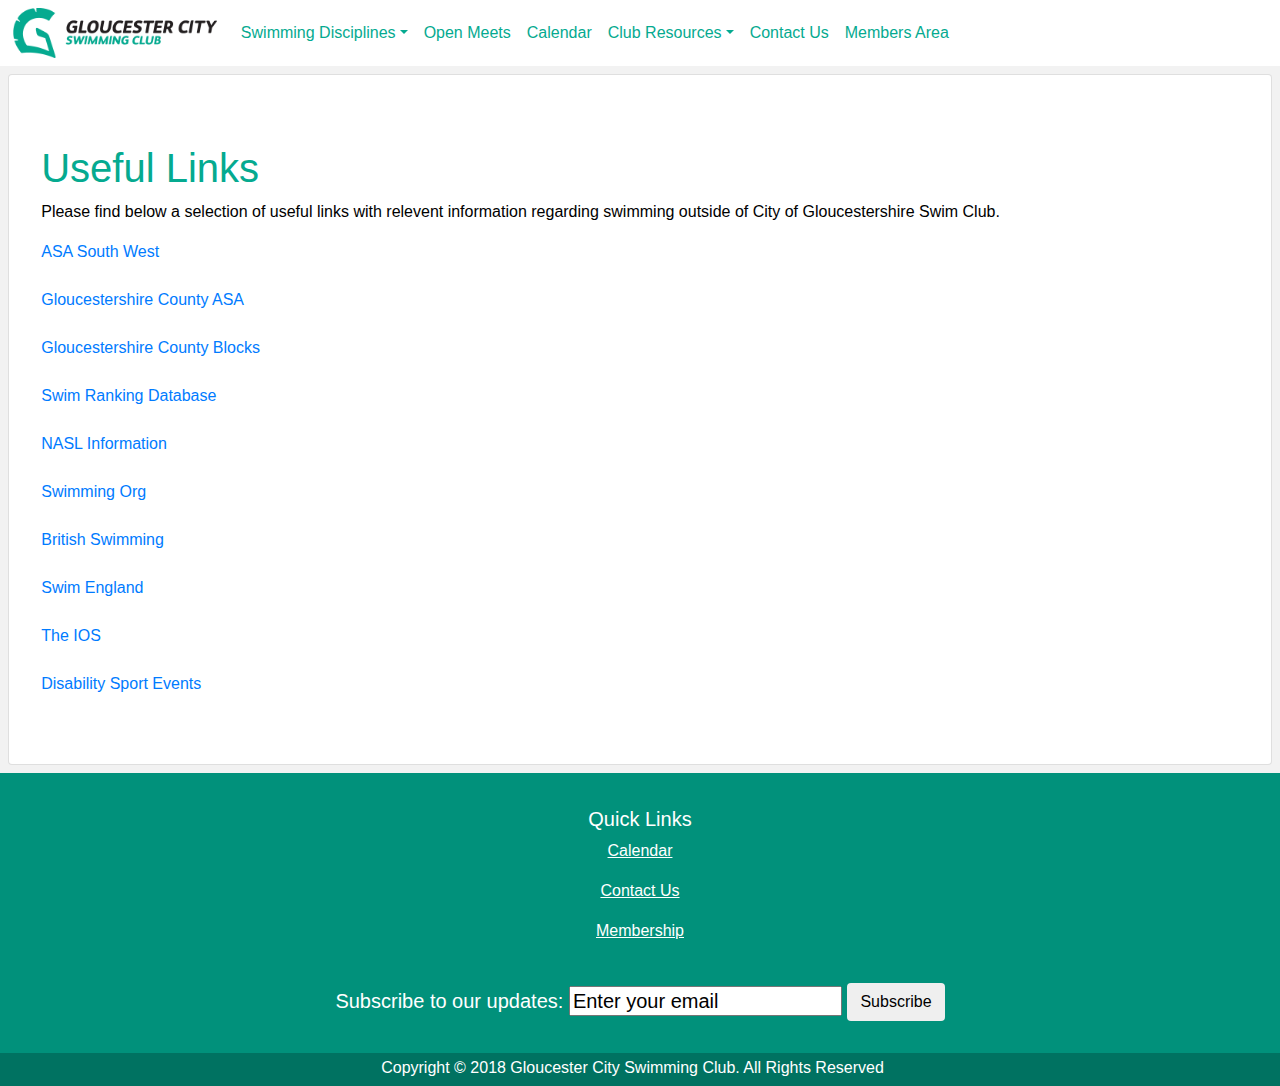
<file: Useful Links.html>
<html>
    <head>
        <!-- Required meta tags -->
        <meta charset="utf-8">
        <meta name="viewport" content="width=device-width, initial-scale=1, shrink-to-fit=no">
        <title>Gloucestershire City Swimming Club</title>
        <meta name="description" content="Gloucester City Swimming Club (GCSC) aims to provide swimmers with the optimum environment and the right opportunities at each stage of their development to enable them to achieve excellence. Our programme is designed to encourage swimmers of all abilities to enter a competitive environment, with enjoyment being the Club ethos.">
        <link rel="stylesheet" href="css/bootstrap.css">
        <script src="https://awesome-table.com/AwesomeTableInclude.js"></script>
        <link rel="shortcut icon" type="image/x-icon" href="favicon.ico">
    </head>
    
    <nav class="navbar navbar-expand-lg navbar-dark bg-dark">
    <div class="row">
      <a href="index.html">
      <img class="Logo pl-1 mr-3 ml-2" src="images/NEW%20GCSC%20-%20LOGO%20+%20COLOUR-02.png">
      </a>
     </div>
      <button class="navbar-toggler" type="button" data-toggle="collapse" data-target="#navbarsExample04" aria-controls="navbarsExample04" aria-expanded="false" aria-label="Toggle navigation">
        <span class="navbar-toggler-icon"></span>
      </button>

      <div class="collapse navbar-collapse" id="navbarsExample04">
        <ul class="navbar-nav mr-auto">
          <li class="nav-item dropdown active">
            <a class="nav-link dropdown-toggle" href="#" id="navbarDropdown" role="button" data-toggle="dropdown" aria-haspopup="true" aria-expanded="false">Swimming Disciplines</a>
            <div class="dropdown-menu" aria-labelledby="navbarDropdown">
              <a class="dropdown-item" href="Swimming.html">Swimming</a>
              <div class="dropdown-divider"></div>
              <a class="dropdown-item" href="TrainToEnjoy.html">Train To Enjoy</a>
              <div class="dropdown-divider"></div>
              <a class="dropdown-item" href="Para-Swimming.html">Para-Swimming</a>
              <div class="dropdown-divider"></div>
              <a class="dropdown-item" href="OpenWaterSwimming.html">Open Water Swimming</a>
            </div>
          </li>
          <li class="nav-item active">
            <a class="nav-link" href="OpenMeets.html">Open Meets <span class="sr-only"></span></a>
          </li>
          <li class="nav-item active">
            <a class="nav-link" href="Calendar.html">Calendar <span class="sr-only">(current)</span></a>
          </li>
          <li class="nav-item dropdown active">
            <a class="nav-link dropdown-toggle" href="#" id="navbarDropdown" role="button" data-toggle="dropdown" aria-haspopup="true" aria-expanded="false">Club Resources</a>
            <div class="dropdown-menu" aria-labelledby="navbarDropdown">
              <a class="dropdown-item" href="Membership.html">Membership</a>
              <div class="dropdown-divider"></div>
              <a class="dropdown-item" href="Policies%20and%20Documents.html">Policies & Documents</a>
              <div class="dropdown-divider"></div>
              <a class="dropdown-item" href="Nutrition.html">Nutrition</a>
              <div class="dropdown-divider"></div>
              <a class="dropdown-item" href="Guide%20to%20Galas.html">Guide to Galas</a>
              <div class="dropdown-divider"></div>
              <a class="dropdown-item" href="Useful%20Links.html">Useful Links</a>
            </div>
          <li class="nav-item active">
            <a class="nav-link" href="Contact%20Us.html">Contact Us <span class="sr-only">(current)</span></a>
          </li>
          <li class="nav-item active">
            <a class="nav-link" href="MembersForum.html">Members Area <span class="sr-only">(current)</span></a>
          </li>
        </ul>
      </div>
    </nav>
    
    <!--CONTENT GOES HERE-->
    <div id="Reader" class="">
    <div class="card mt-2 mb-2 ml-2 mr-2">
            <div class="card-body">
            <div class="container-fluid">
                <div class="pageContent container-fluid mt-0 p">
                    <h1 class="heading">Useful Links</h1>
                    <p>Please find below a selection of useful links with relevent information regarding swimming outside of City of Gloucestershire Swim Club.</p>
                    <a href="http://swimwest.org.uk/swim/">ASA South West</a><br/><br/>
                    <a href="http://gcasa.jigsy.com/">Gloucestershire County ASA</a><br/><br/>
                    <a href="http://gcasa.jigsy.com/blocks">Gloucestershire County Blocks</a><br/><br/>
                    <a href="https://www.swimmingresults.org/">Swim Ranking Database</a><br/><br/>
                    <a href="http://www.nationalswimmingleague.org.uk/west-midlands/round-draws">NASL Information</a><br/><br/>
                    <a href="https://www.swimming.org/">Swimming Org</a><br/><br/>
                    <a href="https://www.swimming.org/sport/">British Swimming</a><br/><br/>
                    <a href="https://www.swimming.org/swimengland/">Swim England</a><br/><br/>
                    <a href="https://www.swimming.org/ios/">The IOS</a><br/><br/>
                    <a href="http://www.activityalliance.org.uk/">Disability Sport Events</a><br/>
                    <br/>
                    
                </div>
                </div>
        </div>
    </div>
    </div>
    <footer class="footer">
        <div class = "footer-content">
            <br/>
            <p class="col-md-12 h5" style="text-align:center;">Quick Links</p>
            <a href="Calendar.html" style="color: white"><p class="col-md-12" style="text-align:center;"><u>Calendar</u></p></a>
            <a href="Contact%20Us.html" style="color: white"><p class="col-md-12" style="text-align:center;"><u>Contact Us</u></p></a>
            <a href="Membership.html" style="color: white"><p class="col-md-12" style="text-align:center;"><u>Membership</u></p></a>
            <!--<div style="display: block">
                    <a href="#">Link 1</a><br/>
                    <a href="#">Link 2</a><br/>
                    <a href="#">Link 3</a><br/>
                    <a href="#">Link 4</a>
            </div>-->
            <br/>
            <form class="col-md-12 h5" style="text-align:center;" action="http://feedburner.google.com/fb/a/mailverify" method="post" id="form-subscribe" target="popupwindow" onsubmit="window.open('http://feedburner.google.com/fb/a/mailverify?uri=GloucesterCitySwimmingClub', 'popupwindow', 'scrollbars=yes,width=550,height=520');return true">
						<div>
							<label for="form-email">Subscribe to our updates:</label>
							<input type="text" name="email" id="form-email" onblur="if (this.value == '') {this.value = 'Enter your email';}" onfocus="if (this.value == 'Enter your email') {this.value = '';}" value="Enter your email">
							<input type="hidden" value="GloucesterCitySwimmingClub" name="uri">
							<input type="hidden" name="loc" value="en_US">
							<input type="submit" class="btn btn-white" id="form-submit" value="Subscribe">
						</div>
					</form>
        </div>
        <br/>
        <div class="footer-content row footer-basement">
            <p class="col-md-12 h6">Copyright © 2018 Gloucester City Swimming Club. All Rights Reserved</p>
        </div>
    </footer>
    
    <script src="https://code.jquery.com/jquery-3.3.1.slim.min.js" integrity="sha384-q8i/X+965DzO0rT7abK41JStQIAqVgRVzpbzo5smXKp4YfRvH+8abtTE1Pi6jizo" crossorigin="anonymous"></script>
    <script src="https://cdnjs.cloudflare.com/ajax/libs/popper.js/1.14.3/umd/popper.min.js" integrity="sha384-ZMP7rVo3mIykV+2+9J3UJ46jBk0WLaUAdn689aCwoqbBJiSnjAK/l8WvCWPIPm49" crossorigin="anonymous"></script>
    <script src="https://stackpath.bootstrapcdn.com/bootstrap/4.1.3/js/bootstrap.min.js" integrity="sha384-ChfqqxuZUCnJSK3+MXmPNIyE6ZbWh2IMqE241rYiqJxyMiZ6OW/JmZQ5stwEULTy" crossorigin="anonymous"></script>
</html>
</file>
